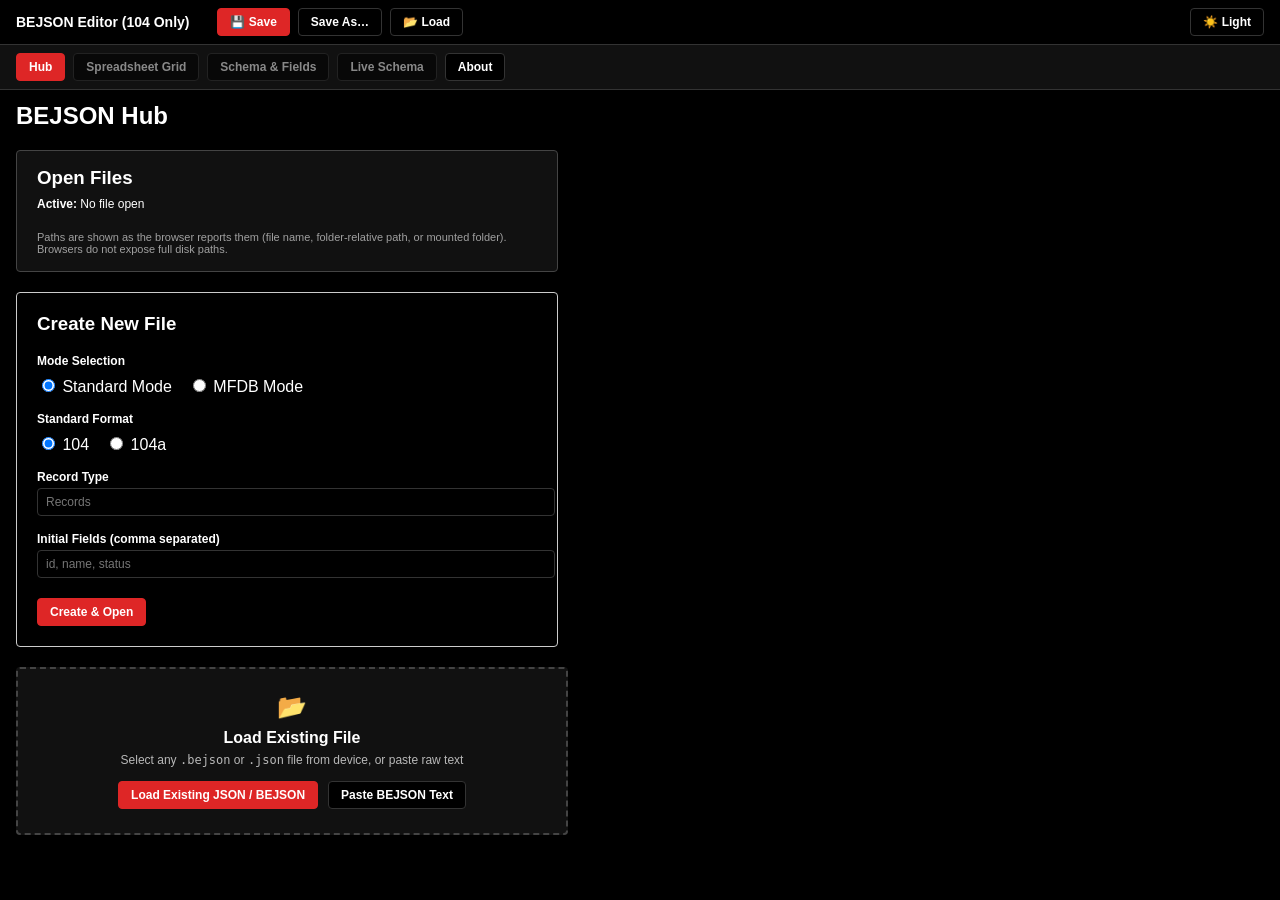
<file: BEJSON_Editor_JS.html>
<!--
  Name:            Modern_BEJSON_Editor_104_ONLY.html
  Description:     Single-file, dependency-free browser editor for BEJSON
                    (104/104a only — no 105-series, no 104db) and MFDB
                    documents. Table-style grid editing, schema/field
                    management, raw-JSON view, and manifest+entity MFDB
                    scaffolding via the Hub tab. This is the 104-only
                    variant of Modern_BEJSON_Editor.html; the parallel
                    104+105 variant is maintained separately.
  Version:         see VERSION constant in <script> (single source of truth)
  Date Created:    2026 (original), remediated 2026-09-18, 104-only variant forked 2026-09-19
  Author:          Elton Boehnen
  Contact:         eltonboehnen@gmail.com | boehnenelton2024.pages.dev | github.com/boehnenelton
  Format_Creator:  Elton Boehnen
  RELATIONAL_ID:   3f6c1d52-7a0e-4b8d-9a47-5c2e8b91d0a4

  Changelog (Validator Parity, Strict Cell/Schema Guards & Save/Export Gates, 2026-11-09, V129 / PKG169):
    - Validator parity with lib_bejson_Core_bejson_validator.js (104/104a) and lib_bejson_Core_mfdb_validator.js:
      removed non-spec PascalCase enforcement on 104a custom headers (allowing Chunked_Lib_JS_104a_bejson.txt),
      removed encrypted-cell type-check bypass on non-string fields, guarded null/non-object Field entries,
      accepted any value on built-in 104 Parent_Hierarchy in BEJSON validation (MFDB path rules checked in MFDB
      validation), and added file-local manifest validation (Network_Role, required entity_name/file_path,
      non-null/non-empty values, uniqueness, and root-escape checks).
    - Unified field creation/editing across Add Field modal, Edit Field modal, and Schema tab via
      checkNewFieldNames(), defaultCellForType(), coerceCellForType(), and applyFieldChange(); prevented
      deleting the last remaining field or required manifest fields.
    - Hardened cell editing: strict numeric/boolean/JSON parsing via parseTypedText(), live-valid-only updates
      during typing, automatic revert on invalid commit, null defaults for array/object fields on Add Record,
      and deep cloning of array/object cells on Duplicate Record.
    - Blocked Custom Headers modal on 104 documents and reserved "_" key prefixes; restricted cell encryption
      to string fields; preserved Values: [] when exporting/copying schema without records.
    - Enforced strict BEJSON and MFDB validation gates across Save, Save As, Download JSON (raw schema),
      Save All, and Export ZIP.

  Changelog (Zero Solid Red — Complete Subtle Selection Palette, 2026-10-20, V128 / PKG168):
    - Replaced all solid red backgrounds (#DE2626) on selected column headers, row indices, and active cells with soft, elegant semi-transparent tints (rgba(222, 38, 38, 0.05) to 0.14).
    - Refined selected column headers to use a subtle background tint and a crisp 2px bottom accent line, replacing harsh solid red blocks.
    - Simplified column check indicators to a clean, inline red text checkmark without garish white/red button badges.
    - Replaced solid red row-index highlights on selected records with a subtle tint and left border accent.

  Changelog (Multi-Column Checkbox Selection & Clean Cell Focus, 2026-10-20, V127 / PKG167):
    - Multi-Column Checkbox Selection: Field headers now act like checkboxes, supporting multi-column selection across any number of columns with individual toggle selection, bulk clearing, and bulk deletion.
    - Clean Zero-Outline Cell Focus: Completely eliminated red outline, border, and glow around input box inside cells; active highlight is applied cleanly to the cell TD.

  Changelog (Subtle Cell Focus Highlight, 2026-10-20, V126 / PKG166):
    - Refined cell focus and selection styling to a clean, subtle highlight: removed loud glow box-shadow and thick 2px outline.
    - Applied delicate 1px soft-red outline and gentle background tint (rgba(222, 38, 38, 0.05) in light, 0.12 in dark) for focused and active cells.

  Changelog (Off-Cell Selection & Dismissal, 2026-10-20, V125 / PKG165):
    - Added global click/tap listener to immediately deselect and unselect active cells when selecting anywhere off the cell.
    - Added automatic input blurring on cell unselection to clear focus state, red outline, and box-shadow.
    - Added table-cell TD click delegation to ensure clicking/tapping cell padding focuses and selects the cell.
    - Added Escape key shortcut to cleanly deselect the active cell when no modals are open.
    - Added tab-switch auto-deselection when navigating away from the Grid tab.

  Changelog (Cell Selection & Light-Red Row/Col Crosshair Highlighting, 2026-10-20, V124 / PKG164):
    - Added real-time light-red row and column crosshair highlighting on cell focus and selection.
    - Added high-contrast #DE2626 outline, glow, and background styling for active/selected cell.
    - Added subtle row hover tinting for enhanced tabular navigation.

  Changelog (Red Check/Selection Highlighting, 2026-10-20, V123 / PKG163):
    - Added high-visibility #DE2626 solid red header styling and [✓] badge to denote checked/selected fields.
    - Added red row highlighting (.row-selected) when record checkboxes are checked.
    - Added active red highlight to checked fields in the Bulk Remove modal dialog.

  Changelog (Validation Highlighting, Column Selection & Bulk Operations, 2026-10-20, V122 / PKG162):
    - Added inline cell/row/header error highlighting for schema and type validation failures with tooltips.
    - Added column selection via field header click, header long-press, or cell long-press.
    - Added cell and record long-press actions to select row, select column, clear cell, clear row, or clear column.
    - Added bulk column clearing, bulk row clearing, and bulk field/column deletion modal dialog.

  Changelog (Validation Report Dialog & Error Codes, 2026-10-20, V121 / PKG161):
    - Added comprehensive error-code taxonomy (E01-E16) to validateBEJSON().
    - Added interactive "ℹ View Errors" button on the validation notification banner.
    - Added dedicated Validation Report modal dialog (#modalValidationReport) displaying
      error codes (E02, E04, E06, etc.), rule names, targets, and copy-to-clipboard button.
    - Made validation alert banner directly clickable to open the report modal.

  Changelog (Instructions.md UI update, 2026-10-07, V120 / PKG160):
    - Header toolbar: Save / Save As / Load now sit directly after the title (where the theme
      toggle was) and are always visible, so Load works from the Hub. The light/dark toggle moved
      to the far right end of the toolbar row.
    - "Paste .bejson" removed from the toolbar; the Hub "Paste BEJSON Text" button is unchanged.
    - Cell context menu gained "Delete Record" and "Delete Field (Column)". Both (and the existing
      record/field-header menu deletes) confirm with an explicit not-recoverable warning; the
      field warning states the whole column is removed from every record.
    - Hub gained an "Open Files" panel: active file + every open file with its browser-visible
      path (mounted folder/relative path, folder-relative path, linked file, or file name),
      unsaved-changes flag, and an Open button to switch to it.
    - Added dev/stamp_csp.py (was referenced but missing) and re-stamped the script hash.

  Changelog (strict CSP, 2026-10-04):
    - All 28 inline on* handlers (static buttons + the generated Schema "Delete" button) were
      replaced by data-click / data-change attributes and one delegated dispatcher with an
      allow-list. The CSP therefore no longer needs 'unsafe-inline' for scripts: it allows ONE
      script by SHA-256 hash and sets script-src-attr 'none'. Injected <script> tags, inline
      event handlers and eval are all refused by the browser.
    - style-src keeps 'unsafe-inline' (106 inline style attributes); styles cannot run code or
      reach the network (connect-src/img-src/font-src stay locked).
    - MAINTENANCE: editing the JavaScript changes its hash. Run  dev/stamp_csp.py <this file>
      after any script edit. If you forget, a "script did not start" notice appears after 1.5 s.

  Changelog (record wording, 2026-10-04):
    - Every user-facing "row" is now "record": context menus (Encrypt/Decrypt/Duplicate/Delete/
      Advanced Edit Record), confirms, the selected-count banner, the grid and raw-view truncation
      notices, the select-all aria label, validation messages, the MFDB validation report and the
      Delete Entity dialog ("manifest record"). Validation messages now number records from 1.
    - Internal names (ids, classes, function names) are unchanged.

  Changelog (bug report: custom headers / toolbar, 2026-10-04):
    - FIXED silent bug: custom 104a headers added via Custom Headers were appended to the END of
      the document object, so they sat below the Values array (off-screen in Live Schema and at the
      bottom of the saved file). Documents now always serialize as
      Format, Format_Version, Format_Creator, <custom headers>, Records_Type, Fields, Values.
      Applied when headers are saved AND when a file is loaded, so files already saved with trailing
      headers are corrected the next time they are opened.
    - Editing an existing custom header keeps its JSON type (a number stays a number, object/array
      values are shown and edited as JSON instead of "[object Object]").
    - Grid toolbar order is now Save File, + Add Field, + Add Record; "Add Row" renamed "Add Record".

  Changelog (audit / refine / harden, 2026-10-04):
    SECURITY
    - FIXED stored XSS: a custom header key in a loaded 104a file was placed inside an inline
      onclick, so a key like  x');alert(1);//  ran script when its remove button was clicked.
      Header rows are now built with DOM APIs. Confirmed exploitable before, blocked after.
    - Added a Content-Security-Policy: no network (connect-src none), no external loads,
      no frames/objects/forms/base. The editor works offline and nothing can phone home.
    - ZIP loader: bounds-checked offsets, entry-count and size caps, streaming inflate with a
      hard output cap (ZIP-bomb guard), and entries with ../ or absolute paths are blocked.
      A manifest whose file_path escapes the database root fails validation and blocks export.
    - getFieldMap is prototype-less; fields named hasOwnProperty/toString no longer break lookups.
    - Header keys __proto__/constructor/prototype are never copied into the header editor.
    ROBUSTNESS
    - Files with non-array Values rows, or a top-level JSON array, are refused up front instead
      of half-loading and throwing. Per-file (64 MB) import cap.
    - Grid draws at most 2000 rows (60k-row file took 4.4 s to load); raw view shows 500 rows.
      Raw-view Copy now always copies the FULL document, never the truncated view.
    - Save now warns before writing a document that fails validation.
    - Unsaved-change tracking: beforeunload prompt, and Close File/Table/All only ask when
      something would actually be lost. Saved state is tracked per table.
    - Uncaught errors and rejected promises now show in the status banner (no silent failures).
    - localStorage access wrapped (private mode / sandboxed frames no longer halt startup).
    - Field rename validation in the Schema tab; Escape closes the top dialog.
    CRYPTO
    - Encrypt requires a password of at least 8 characters. Encrypted cells with a malformed
      salt/IV are rejected with a clear error before any decrypt attempt.

  Package 155 (2026-10-03): no code change; zip now includes images/ with the 29
    Playwright verification screenshots (01.png - 29.png, in test order).

  Changelog (context menu fix, 2026-10-03):
    - Found by Playwright screenshots: the right-click / long-press menu could run off the
      right or bottom edge of a phone screen and clip its labels. It is now clamped to the viewport.

  Changelog (mode audit, 2026-10-03):
    - MFDB mode: added Load ZIP (store + deflate, re-roots wrapped folders), Validate MFDB
      (spec Levels 1-3 report), Save All (writes mounted tables, syncs record_count; with no
      mount it exports a ZIP), Load Files / Mount Folder in the header, Close Table / Close All.
    - ZIP export now writes the manifest at the root and each entity at its declared file_path,
      whatever way it was loaded (loose files, wrapped folder, ZIP, mount, Hub create). Export
      is blocked if two tables would collide on one path. record_count sync only touches the
      record_count column (it no longer falls back to column 3).
    - Standard mode: "Export BEJSON" duplicated Save File and is now "Save As..." (file picker
      where supported, otherwise a name prompt). Added Close File.
    - ZIP files can also be dropped anywhere on the window to load them as an MFDB.

  Changelog (cell/row encryption, 2026-10-03):
    - Right-click / long-press a cell: Encrypt Cell / Decrypt Cell, plus Encrypt Row /
      Decrypt Row (also on the row-number menu). Password is asked in a masked dialog
      (confirmed on encrypt) and never stored.
    - Format matches CryptoUtils in lib_bejson_Core_bejson_core: AES-256-GCM, PBKDF2-SHA256
      100k, stored as "ENC:AES-GCM:<salt>:<iv>:<ct>" strings. Object-form cells written by
      the JS library ({_enc:"AES-GCM",...}) are recognised and can be decrypted.
    - Encrypted cells render locked, are skipped by search, and bypass the editor's
      per-type check. If a row has an is_encrypted boolean field it is kept in sync.
    - Encrypt/decrypt is all-or-nothing per operation; a wrong password changes nothing.

  Changelog (mode-scoped Hub, 2026-10-03):
    - Hub and header toolbar are now driven by one applyMode() switch.
      Standard mode: Create File, Load Existing JSON/BEJSON, Paste, Save,
      Export BEJSON. MFDB mode: Create Database, Load Multiple Files, Load
      MFDB Folder, Mount, Export ZIP, Save.
    - Removed the duplicate Load/Paste buttons from the Create card; the
      Standard load card and MFDB card are each shown only in their own mode.
    - Loading a manifest/entity (files, folder, mount) switches to MFDB mode;
      loading a standalone file switches to Standard mode.
    - Standard mode now says "Record Type" (BEJSON 104/104a); "Entity" is
      used only in MFDB mode. Default new-file Records_Type is "NewRecord".

  Changelog (MFDB entity management, 2026-10-02):
    - Added "+ Add Entity" and "Delete Entity" buttons (grid toolbar and Schema
      tab, next to Add Field), shown whenever an MFDB manifest is loaded.
      Add Entity creates a BEJSON 104 entity file (Parent_Hierarchy resolved
      relative to data/), appends the manifest row (primary_key = first field,
      record_count 0), and writes both to disk when the folder is mounted.
      Delete Entity removes the manifest row and unloads the entity table
      (files on disk are never deleted).
    - Fixed Hub-created MFDB tables: manifest/entity now carry the real
      filenames and relative paths (104a.mfdb.bejson, data/<name>.bejson), so
      Save and Export ZIP no longer emit "Manifest: <db>" style filenames.
    - Mounted manifests now remember their folder handle (mountRoot).

  Changelog (104-only fork, 2026-09-19):
    - Forked from the remediated Modern_BEJSON_Editor.html (104-family
      remediation pass, 2026-09-18) with all 105/105a/105db support
      completely removed: format picker option, validator acceptance,
      field_uuid/record_uuid generation, UUID-column offset math and
      display logic, and all "105" references in UI text.
    - 104db support was NOT added in this fork either -- this build
      supports exactly 104 and 104a, nothing else, per explicit
      instruction.
    - All 104-family fixes from the 2026-09-18 remediation pass are
      still present (MFDB_Version 1.31, correct Parent_Hierarchy,
      lowercase file_path, array/object cell JSON parsing, Live Schema
      desync fix, repaired syntax-highlighter regex, string-typed first
      field default, __proto__ guard on custom headers, unified naming/
      credit line/version display/light-theme active-tab color).

  Changelog (104-family remediation pass, 2026-09-18, carried forward):
    - Fixed MFDB manifest generation: MFDB_Version corrected to "1.31",
      Parent_Hierarchy corrected to the fixed "104a.mfdb.bejson" filename,
      file_path casing corrected to lowercase, added Author/Created_At/
      DB_Description optional headers.
    - Fixed array/object-typed cell edits: values are now JSON-parsed and
      type-checked against the field's declared type instead of being
      stored as raw strings (also fixed the matching display bug where
      re-opening such a cell showed "[object Object]" instead of its JSON).
    - Fixed Live Schema tab going stale when switching tables via the
      header dropdown.
    - Repaired the corrupted syntax-highlighter regex (restored \s, \d,
      \., \b escapes that had lost their backslashes / become literal
      backspace bytes).
    - Changed the Hub's quick-create default type for the first field from
      integer to string, matching spec convention.
    - Extended the __proto__/constructor/prototype forbidden-name guard to
      custom header keys (previously field names only).
    - Unified the tool's name to "BEJSON Editor" across <title>, header,
      and About tab; added full author credit line; fixed light-theme
      active-tab color to the mandated #DE2626 red; added VERSION/
      PACKAGE_VERSION as single-source constants.

  Changelog (MFDB roadmap build, 2026-09-20, ported from the 104+105 build):
    - Phase 1 (Detection): added classifyBejsonDoc() -- loaded tables are
      now tagged [Manifest] / [Entity] / [Standalone] automatically.
    - Phase 2 (Broadened Loading): added "Load Multiple Files" and
      "Load MFDB Folder" (webkitdirectory, preserves real relative
      paths), plus resolveMfdbLinks() which matches loaded entities to
      a loaded manifest's declared rows and reports "(x/y resolved)".
    - Phase 3 (True Mount): added "Mount MFDB Folder (Chrome/Edge)" via
      the File System Access API (feature-detected). saveActiveBejsonFile()
      now writes directly back to a mounted file's handle via
      createWritable() when one exists, instead of always downloading.
    - Phase 4 (Export): added "Export Loaded Tables as ZIP" (hand-rolled
      store-only ZIP writer, own CRC32, no dependency). Pre-export
      validation blocks on any invalid loaded table; record_count is
      resynced against actual row counts before writing.
    - This port is code-identical to the 104+105 build's MFDB-roadmap
      additions -- none of it touches 105-series logic, since MFDB
      manifest/entity handling is 104/104a-only regardless of build.
    All four phases live-verified via Playwright on this file specifically
    (isolated-page mount+save-back test, folder-load resolution test,
    export validation-gate test, and a full regression pass confirming
    every prior 104-family fix in this build is still intact).
-->
<!DOCTYPE html>
<html lang="en">
<head>
  <meta charset="UTF-8">
  <meta name="viewport" content="width=device-width, initial-scale=1.0">
  <meta http-equiv="Content-Security-Policy" content="default-src 'none'; script-src 'sha256-Yb5zqqSfCi48gsaYL9azpSCXa/GRQwUJMvIayWLO60Y='; script-src-attr 'none'; style-src 'unsafe-inline'; img-src data: blob:; font-src data:; connect-src 'none'; frame-src 'none'; object-src 'none'; media-src 'none'; worker-src 'none'; base-uri 'none'; form-action 'none'">
  <title>BEJSON Editor (104 Only)</title>
  <style>
    :root {
      --border-color: #ddd;
      --bg-color: #f9f9f9;
      --text-color: #000000;
      --font-ui: "Inter", sans-serif;
      --font-mono: "Source Code Pro", monospace;
    }
    html, body {
      height: 100%;
      margin: 0;
      padding: 0;
      overflow: hidden;
    }
    body {
      display: flex;
      flex-direction: column;
      font-family: var(--font-ui);
      background-color: #ffffff;
      color: #000000;
      min-height: 0;
    }
    body.dark-theme {
      --border-color: #444;
      --bg-color: #111;
      --text-color: #ffffff;
      background-color: #000000;
      color: #ffffff;
    }

    /* Scrollbar */
    .thin-scrollbar {
      -ms-overflow-style: auto;
      scrollbar-width: thin;
    }
    .thin-scrollbar::-webkit-scrollbar {
      height: 4px;
      display: block;
    }
    .thin-scrollbar::-webkit-scrollbar-track {
      background: transparent;
    }
    .thin-scrollbar::-webkit-scrollbar-thumb {
      background-color: rgba(100, 100, 100, 0.3);
      border-radius: 4px;
    }

    *:focus-visible { outline: 2px solid #DE2626; outline-offset: 2px; }
    /* Header & Nav */
    .header {
      display: flex;
      gap: 12px;
      align-items: center;
      padding: 8px 16px;
      background-color: #000000;
      color: #ffffff;
      border-bottom: 1px solid #333333;
      overflow-x: auto;
      flex-wrap: nowrap;
      flex-shrink: 0;
    }
    .nav-tabs {
      display: flex;
      gap: 8px;
      padding: 8px 16px;
      background-color: #f5f5f5;
      border-bottom: 1px solid #cccccc;
      overflow-x: auto;
      flex-wrap: nowrap;
      flex-shrink: 0;
    }
    body.dark-theme .nav-tabs {
      background-color: #111111;
      border-bottom: 1px solid #333333;
    }
    .nav-tab {
      padding: 6px 12px;
      font-size: 12px;
      font-weight: bold;
      border: 1px solid #cccccc;
      border-radius: 4px;
      background: #ffffff;
      color: #000000;
      cursor: pointer;
      white-space: nowrap;
      flex-shrink: 0;
    }
    body.dark-theme .nav-tab {
      background: #000000;
      border-color: #333333;
      color: #ffffff;
    }
    .nav-tab:hover {
      background: #e5e5e5;
    }
    body.dark-theme .nav-tab:hover {
      background: #222222;
    }
    .nav-tab.active {
      background: #DE2626;
      color: #ffffff;
      border-color: #DE2626;
    }
    body.dark-theme .nav-tab.active {
      background: #DE2626;
      color: #ffffff;
      border-color: #DE2626;
    }

    /* Buttons */
    .btn {
      padding: 6px 12px;
      font-size: 12px;
      font-weight: bold;
      border-radius: 4px;
      cursor: pointer;
      white-space: nowrap;
      flex-shrink: 0;
      border: 1px solid #cccccc;
      background: #ffffff;
      color: #000000;
    }
    body.dark-theme .btn {
      background: #000000;
      color: #ffffff;
      border-color: #333333;
    }
    .btn:hover { background: #e5e5e5; }
    body.dark-theme .btn:hover { background: #222222; }
    
    .btn-red {
      background-color: #DE2626 !important;
      color: #ffffff !important;
      border-color: #DE2626 !important;
    }
    .btn-red:hover {
      background-color: #b91c1c !important;
    }

    /* Form Elements */
    .text-input, select {
      padding: 6px 8px;
      font-size: 12px;
      border: 1px solid #cccccc;
      border-radius: 4px;
      background: #ffffff;
      color: #000000;
      font-family: var(--font-ui);
    }
    body.dark-theme .text-input, body.dark-theme select {
      background: #000000;
      color: #ffffff;
      border-color: #333333;
    }

    /* Tables */
    table {
      width: max-content;
      min-width: 100%;
      border-collapse: collapse;
      font-size: 12px;
      white-space: nowrap;
    }
    th, td {
      border: 1px solid #cccccc;
      padding: 8px;
      text-align: left;
    }
    body.dark-theme th, body.dark-theme td {
      border-color: #333333;
    }
    th {
      background: #f5f5f5;
      font-weight: bold;
      position: sticky;
      top: 0;
      z-index: 10;
    }
    body.dark-theme th {
      background: #111111;
    }
    .table-cell-input {
      width: 100%;
      min-width: 120px;
      max-width: 400px;
      box-sizing: border-box;
      border: none;
      background: transparent;
      font-family: var(--font-mono);
      font-size: 12px;
      color: inherit;
      outline: none;
    }

    /* Layout */
    .main-content {
      padding: 12px 16px;
      flex: 1;
      overflow: hidden;
      display: flex;
      flex-direction: column;
      min-height: 0;
    }
    .tab-content {
      flex: 1;
      overflow: hidden;
      display: flex;
      flex-direction: column;
      min-height: 0;
    }
    .tab-content:not(.hidden) {
      display: flex !important;
    }
    .scrollable-container {
      flex: 1;
      overflow: auto;
      min-height: 0;
    }
    .hidden {
      display: none !important;
    }
    /* Shown only if the main script did not run (e.g. the CSP script hash is stale after a hand edit). */
    #cspStaleNotice {
      visibility: hidden; position: fixed; inset: 0; z-index: 99999; background: #000; color: #fff;
      padding: 24px; font-family: sans-serif; font-size: 15px; line-height: 1.5;
      animation: cspShow 0s linear 1.5s forwards;
    }
    @keyframes cspShow { to { visibility: visible; } }
    
    .status-banner {
      padding: 8px 12px;
      border-radius: 4px;
      margin-bottom: 8px;
      font-weight: bold;
      font-size: 12px;
      flex-shrink: 0;
    }
    .status-banner.valid {
      background-color: #f0fdf4;
      color: #166534;
      border: 1px solid #bbf7d0;
    }
    .status-banner.invalid {
      background-color: #fef2f2;
      color: #991b1b;
      border: 1px solid #fecaca;
    }
    body.dark-theme .status-banner.valid {
      background-color: #052e16;
      color: #4ade80;
      border-color: #14532d;
    }
    body.dark-theme .status-banner.invalid {
      background-color: #450a0a;
      color: #f87171;
      border-color: #7f1d1d;
    }

    /* Modals */
    .modal-overlay {
      position: fixed; top: 0; left: 0; width: 100%; height: 100%;
      background: rgba(0,0,0,0.6); z-index: 1000;
      display: flex; align-items: center; justify-content: center;
    }
    .modal-content {
      background: #ffffff; padding: 20px; border-radius: 4px; 
      width: 90%; max-width: 400px; color: #000000;
      border: 1px solid #cccccc;
    }
    body.dark-theme .modal-content { 
      background: #000000; color: #ffffff; border-color: #333333; 
    }
    .cell-encrypted { color: #DE2626; font-style: italic; cursor: default; }
    .context-menu {
      position: fixed; background: #ffffff; border: 1px solid #cccccc;
      box-shadow: 0 4px 12px rgba(0,0,0,0.3); z-index: 2000;
      padding: 4px 0; border-radius: 4px; min-width: 160px;
    }
    body.dark-theme .context-menu { 
      background: #111111; border-color: #333333; 
    }
    .context-menu-item { 
      padding: 8px 16px; cursor: pointer; font-size: 12px; font-weight: bold;
    }
    .context-menu-item:hover { background: #e5e5e5; }
    body.dark-theme .context-menu-item:hover { background: #222222; color: #DE2626; }

    .table-cell-input::placeholder { color: #aaa; }
    body.dark-theme .table-cell-input { background: #111; color: #fff; border-color: #333; }
    body.dark-theme .table-cell-input::placeholder { color: #666; }
    #rawSchemaPre { background: #fff; color: #000; border: 1px solid #ccc; margin-bottom: 16px; overflow: auto; }
    body.dark-theme #rawSchemaPre { background: #000; color: #fff; border-color: #333; }
    .json-key { color: #000000; font-weight: 700; }
    body.dark-theme .json-key { color: #ffffff; font-weight: 700; }
    .json-string { color: #b91c1c; }
    body.dark-theme .json-string { color: #fca5a5; }
    .json-boolean { color: #0284c7; font-weight: bold; }
    body.dark-theme .json-boolean { color: #38bdf8; font-weight: bold; }
    .json-number { color: #16a34a; font-weight: bold; }
    body.dark-theme .json-number { color: #4ade80; font-weight: bold; }
    .json-null { color: #737373; font-style: italic; }
    body.dark-theme .json-null { color: #a3a3a3; font-style: italic; }

    /* Validation & Selection Highlighting */
    .cell-invalid {
      border: 1px solid #DE2626 !important;
      background: rgba(222, 38, 38, 0.12) !important;
      color: #DE2626 !important;
      font-weight: bold;
    }
    body.dark-theme .cell-invalid {
      border: 1px solid #DE2626 !important;
      background: rgba(222, 38, 38, 0.25) !important;
      color: #fca5a5 !important;
    }
    .row-invalid {
      background: rgba(222, 38, 38, 0.05);
    }
    .row-invalid td.row-index {
      border-left: 3px solid #DE2626 !important;
      color: #DE2626;
      font-weight: bold;
    }
    .header-invalid {
      border-bottom: 3px solid #DE2626 !important;
      color: #DE2626 !important;
    }
    /* Active Cell Focus & Selection Highlight (Subtle Highlight on Cell TD, Clean Input) */
    .table-cell-input:focus,
    .table-cell-input:focus-visible,
    .table-cell-input.cell-active {
      outline: none !important;
      border: none !important;
      box-shadow: none !important;
      background: transparent !important;
    }
    body.dark-theme .table-cell-input:focus,
    body.dark-theme .table-cell-input:focus-visible,
    body.dark-theme .table-cell-input.cell-active {
      outline: none !important;
      border: none !important;
      box-shadow: none !important;
      background: transparent !important;
    }

    /* Subtle cell highlight on containing TD */
    td.cell-active-highlight {
      background: rgba(222, 38, 38, 0.08) !important;
    }
    body.dark-theme td.cell-active-highlight {
      background: rgba(222, 38, 38, 0.14) !important;
    }

    /* Real-Time Light-Red Row & Column Crosshair Highlight */
    tr.row-active-highlight {
      background: rgba(222, 38, 38, 0.05) !important;
    }
    body.dark-theme tr.row-active-highlight {
      background: rgba(222, 38, 38, 0.09) !important;
    }
    td.col-active-highlight {
      background: rgba(222, 38, 38, 0.05) !important;
    }
    body.dark-theme td.col-active-highlight {
      background: rgba(222, 38, 38, 0.09) !important;
    }
    th.col-active-highlight {
      border-bottom: 2px solid rgba(222, 38, 38, 0.6) !important;
      color: inherit !important;
    }

    /* Selected Column Highlighting (Subtle Header & Cell Tint) */
    .col-selected {
      background: rgba(222, 38, 38, 0.06) !important;
    }
    th.col-selected {
      background: rgba(222, 38, 38, 0.12) !important;
      color: inherit !important;
      border-bottom: 2px solid #DE2626 !important;
      box-shadow: none !important;
    }
    th.col-selected span {
      color: inherit !important;
      opacity: 0.85;
    }
    body.dark-theme .col-selected {
      background: rgba(222, 38, 38, 0.12) !important;
    }
    body.dark-theme th.col-selected {
      background: rgba(222, 38, 38, 0.22) !important;
      color: inherit !important;
      border-bottom: 2px solid #DE2626 !important;
      box-shadow: none !important;
    }
    body.dark-theme th.col-selected span {
      color: inherit !important;
      opacity: 0.85;
    }

    /* Selected Row Highlighting */
    tr.row-selected {
      background: rgba(222, 38, 38, 0.06) !important;
    }
    tr.row-selected td.row-index {
      background: rgba(222, 38, 38, 0.14) !important;
      color: #DE2626 !important;
      border-left: 3px solid #DE2626 !important;
      font-weight: bold;
    }
    body.dark-theme tr.row-selected {
      background: rgba(222, 38, 38, 0.12) !important;
    }
    body.dark-theme tr.row-selected td.row-index {
      background: rgba(222, 38, 38, 0.22) !important;
      color: #DE2626 !important;
      border-left: 3px solid #DE2626 !important;
      font-weight: bold;
    }

    /* Row Hover */
    tbody tr:hover:not(.row-selected):not(.row-active-highlight) {
      background: rgba(222, 38, 38, 0.03);
    }
    body.dark-theme tbody tr:hover:not(.row-selected):not(.row-active-highlight) {
      background: rgba(222, 38, 38, 0.06);
    }

    /* Bulk Field Modal Checked Highlighting */
    .bulk-field-label:has(input:checked) {
      background: rgba(222, 38, 38, 0.15) !important;
      border-left: 4px solid #DE2626 !important;
      color: #DE2626 !important;
      font-weight: bold;
    }
  </style>
</head>
<body class="dark-theme">
  <div id="cspStaleNotice"><strong style="color:#DE2626;">The editor script did not start.</strong><br><br>
    This build only runs the script whose SHA-256 hash is listed in its Content-Security-Policy. If you edited the
    JavaScript by hand, re-stamp the hash:<br><code>python3 stamp_csp.py Modern_BEJSON_Editor_104_ONLY.html</code></div>

  <!-- Header -->
  <header class="header hide-scrollbar">
    <div style="font-weight: 900; font-size: 14px; flex-shrink: 0; margin-right: 16px;">BEJSON Editor (104 Only)</div>
    <div id="headerFileActions" style="display: flex; gap: 8px; flex-wrap: nowrap; align-items: center; flex-shrink: 0; margin-right: 16px;">
      <button class="btn btn-red" id="btnSaveFile" title="Save active file immediately (Ctrl+S)">💾 Save</button>
      <button class="btn js-mode-standard" id="btnSaveAs" title="Save the active file under a new name">Save As…</button>
      <button class="btn js-mode-standard" id="btnImportHeader" title="Load an existing .bejson / .json file">📂 Load</button>
    </div>
    <div id="tableTools" class="hidden" style="display: flex; gap: 8px; flex-wrap: nowrap; align-items: center;">
      <select id="tableSelector" style="min-width: 150px; flex-shrink: 0;"></select>
      <input type="text" id="searchInput" class="text-input" placeholder="Search grid..." style="width: 150px; flex-shrink: 0;">
      <button class="btn js-mode-mfdb hidden" id="btnLoadMultiFilesHeader">Load Files</button>
      <button class="btn js-mode-mfdb hidden" id="btnLoadMfdbFolderHeader">Load Folder</button>
      <button class="btn js-mode-mfdb hidden" id="btnLoadMfdbZipHeader">Load ZIP</button>
      <button class="btn js-mode-mfdb js-needs-fsa hidden" id="btnMountMfdbFolderHeader" title="Link a folder on disk so saves write straight back (Chrome/Edge)">Mount Folder</button>
      <button class="btn js-mode-mfdb hidden" id="btnValidateMfdb" title="Check manifest and entity files against the MFDB rules">Validate MFDB</button>
      <button class="btn js-mode-mfdb hidden" id="btnSaveAllMfdb" title="Write every mounted table back to disk (no mount: exports a ZIP)">Save All</button>
      <button class="btn js-mode-mfdb hidden" id="btnExportMfdbZipHeader">Export ZIP</button>
      <button class="btn" id="btnCloseTable" title="Unload the active file from the editor (nothing is deleted on disk)">Close File</button>
      <button class="btn js-mode-mfdb hidden" id="btnCloseAllMfdb" title="Unload everything and return to the Hub">Close All</button>
    </div>
    <button class="btn" id="btnToggleTheme" style="margin-left: auto; flex-shrink: 0;"><span id="themeIcon">☀️</span> <span id="themeLabel">Light</span></button>
  </header>

  <!-- Nav Tabs -->
  <div class="nav-tabs hide-scrollbar">
    <button class="nav-tab active" data-tab="tab-hub">Hub</button>
    <button class="nav-tab" data-tab="tab-grid" id="navTabGrid" disabled style="opacity: 0.5; cursor: not-allowed;">Spreadsheet Grid</button>
    <button class="nav-tab" data-tab="tab-schema" id="navTabSchema" disabled style="opacity: 0.5; cursor: not-allowed;">Schema & Fields</button>
    <button class="nav-tab" data-tab="tab-raw-schema" id="navTabRawSchema" disabled style="opacity: 0.5; cursor: not-allowed;">Live Schema</button>
    <button class="nav-tab" data-tab="tab-about">About</button>
  </div>

  <div class="main-content">
    <!-- Hub Tab -->
    <div id="tab-hub" class="tab-content" role="tabpanel">
      <div class="scrollable-container thin-scrollbar">
      <h2 style="margin-top: 0;">BEJSON Hub</h2>

      <div id="hubOpenFilesPanel" style="border: 1px solid var(--border-color, #ccc); padding: 16px 20px; border-radius: 4px; max-width: 500px; margin-bottom: 20px; background: var(--bg-color);">
        <h3 style="margin-top: 0; margin-bottom: 8px;">Open Files</h3>
        <div style="font-size: 12px; margin-bottom: 10px;"><strong>Active:</strong> <span id="hubActiveFileLabel">No file open</span></div>
        <div id="hubOpenFilesList" style="display: flex; flex-direction: column; gap: 8px;"></div>
        <p style="font-size: 11px; opacity: 0.6; margin: 10px 0 0 0;">Paths are shown as the browser reports them (file name, folder-relative path, or mounted folder). Browsers do not expose full disk paths.</p>
      </div>
      
      <div style="border: 1px solid #ccc; padding: 20px; border-radius: 4px; max-width: 500px; margin-bottom: 20px;">
        <h3 style="margin-top: 0;" id="hubCreateHeading">Create New File</h3>
        
        <div style="margin-bottom: 16px;">
          <label style="display: block; font-size: 12px; font-weight: bold; margin-bottom: 8px;">Mode Selection</label>
          <div style="display: flex; gap: 16px;">
            <label><input type="radio" name="modeSelect" value="standard" checked data-change="toggleModes"> Standard Mode</label>
            <label><input type="radio" name="modeSelect" value="mfdb" data-change="toggleModes"> MFDB Mode</label>
          </div>
        </div>

        <div id="standardOptions" style="margin-bottom: 16px;">
          <label style="display: block; font-size: 12px; font-weight: bold; margin-bottom: 8px;">Standard Format</label>
          <div style="display: flex; gap: 16px;">
            <label><input type="radio" name="formatSelectRadio" value="104" checked> 104</label>
            <label><input type="radio" name="formatSelectRadio" value="104a"> 104a</label>
          </div>
        </div>

        <div id="mfdbOptions" class="hidden" style="margin-bottom: 16px;">
          <label style="display: block; font-size: 12px; font-weight: bold; margin-bottom: 4px;">Database Name</label>
          <input type="text" id="hubDbName" class="text-input" placeholder="MyDatabase" style="width: 100%;">
        </div>

        <div style="margin-bottom: 16px;">
          <label id="hubEntityLabel" style="display: block; font-size: 12px; font-weight: bold; margin-bottom: 4px;">Record Type</label>
          <input type="text" id="hubEntityName" class="text-input" placeholder="Records" style="width: 100%;">
        </div>

        <div style="margin-bottom: 20px;">
          <label style="display: block; font-size: 12px; font-weight: bold; margin-bottom: 4px;">Initial Fields (comma separated)</label>
          <input type="text" id="hubFieldsText" class="text-input" placeholder="id, name, status" style="width: 100%;">
        </div>

        <div style="display: flex; gap: 12px; flex-wrap: wrap;">
          <button id="btnCreateCustom" class="btn btn-red">Create & Open</button>
        </div>
      </div>

      <div id="hubDropZone" class="js-mode-standard" style="border: 2px dashed var(--border-color, #ccc); padding: 24px; border-radius: 4px; max-width: 500px; margin-bottom: 20px; text-align: center; transition: all 0.2s; background: var(--bg-color);">
        <div style="font-size: 24px; margin-bottom: 8px;">📂</div>
        <h4 style="margin-top: 0; margin-bottom: 6px;">Load Existing File</h4>
        <p style="font-size: 12px; opacity: 0.7; margin-top: 0; margin-bottom: 14px;">Select any <code>.bejson</code> or <code>.json</code> file from device, or paste raw text</p>
        <div style="display: flex; justify-content: center; gap: 10px; flex-wrap: wrap;">
          <button class="btn btn-red" id="btnDropZoneImport">Load Existing JSON / BEJSON</button>
          <button class="btn" id="btnDropZonePaste">Paste BEJSON Text</button>
        </div>
        <input type="file" id="fileInput" class="hidden">
      </div>

      <div id="hubMfdbLoadZone" class="js-mode-mfdb hidden" style="border: 1px solid var(--border-color, #ccc); padding: 20px; border-radius: 4px; max-width: 500px; margin-bottom: 20px; background: var(--bg-color);">
        <h4 style="margin-top: 0; margin-bottom: 6px;">MFDB Database</h4>
        <p style="font-size: 12px; opacity: 0.7; margin-top: 0; margin-bottom: 14px;">Load a manifest and its entity files together (multiple files, a whole folder, or a ZIP), mount a folder for direct save-back, or export everything loaded as a ZIP.</p>
        <div style="display: flex; justify-content: flex-start; gap: 10px; flex-wrap: wrap;">
          <button class="btn" id="btnLoadMultiFiles">Load Multiple Files</button>
          <button class="btn" id="btnLoadMfdbFolder">Load MFDB Folder</button>
          <button class="btn" id="btnLoadMfdbZip">Load MFDB ZIP</button>
          <button class="btn hidden" id="btnMountMfdbFolder" title="Uses the File System Access API to keep this editor linked to the folder on disk, so Save writes directly back to the original files.">Mount MFDB Folder (Chrome/Edge)</button>
          <button class="btn" id="btnExportMfdbZip">Export Loaded Tables as ZIP</button>
        </div>
        <div id="mfdbMountStatus" style="font-size: 12px; opacity: 0.75; margin-top: 10px;"></div>
      </div>
      </div>
    </div>
    <!-- Grid Tab -->
    <div id="tab-grid" class="tab-content hidden" role="tabpanel">
      <div id="statusBanner" class="status-banner valid hidden" style="display: flex; align-items: center; justify-content: space-between; gap: 12px;">
        <span id="statusMessage"></span>
        <button id="btnValidationInfo" class="btn hidden" data-click="showValidationReport" title="View detailed validation errors dialog" style="margin-left: auto; padding: 3px 10px; font-size: 11px; font-weight: bold; background: #DE2626; color: #ffffff; border: 1px solid #7f1d1d; border-radius: 3px; cursor: pointer; white-space: nowrap;">ℹ View Errors</button>
      </div>
      <div style="margin-bottom: 8px; display: flex; gap: 8px; overflow-x: auto; flex-shrink: 0; align-items: center;" class="thin-scrollbar">
        <button class="btn btn-red" id="btnSaveFileGrid" title="Save file immediately (Ctrl+S)">💾 Save File</button>
        <button class="btn" id="btnShowAddFieldDialog">+ Add Field</button>
        <button class="btn" id="btnAddRow">+ Add Record</button>
        <button class="btn js-entity-btn hidden" id="btnAddEntity" title="Create a new MFDB entity file and register it in the manifest">+ Add Entity</button>
        <button class="btn js-entity-btn hidden" id="btnDeleteEntity" title="Remove an entity from the manifest and unload its table">Delete Entity</button>
        <button class="btn" id="btnBulkDeleteFields" data-click="openBulkDeleteFieldsModal" title="Bulk select and remove multiple fields/columns">Bulk Remove Fields</button>
        <button class="btn hidden" id="btnDeleteSelected">Delete Selected</button>
        <button class="btn hidden" id="btnClearSelectedRows" data-click="clearSelectedRows" title="Clear all cells in selected records to null">🧹 Clear Selected</button>
        <span id="colSelectedControls" class="hidden" style="display: inline-flex; gap: 6px; align-items: center; background: rgba(222, 38, 38, 0.1); padding: 2px 8px; border-radius: 4px; border: 1px solid #DE2626; white-space: nowrap;">
          <span style="font-size: 11px; font-weight: bold; color: #DE2626;">Col: <span id="colSelectedName"></span></span>
          <button class="btn" data-click="clearSelectedColumn" title="Clear all cells in this column to null" style="padding: 2px 6px; font-size: 11px;">🧹 Clear Col</button>
          <button class="btn btn-red" data-click="deleteSelectedColumn" title="Delete this field column permanently" style="padding: 2px 6px; font-size: 11px;">🗑 Delete Col</button>
          <button class="btn" data-click="deselectColumn" title="Deselect column" style="padding: 2px 6px; font-size: 11px;">✕</button>
        </span>
        <button class="btn hidden" id="btnToggleUuid">Show UUID</button>
        <button class="btn hidden" id="btnEditHeaders">Custom Headers</button>
      </div>
      <div class="scrollable-container thin-scrollbar">
        <table>
          <thead>
            <tr id="tableHeaderRow"></tr>
          </thead>
          <tbody id="tableBody"></tbody>
        </table>
      </div>
    </div>

    <!-- Live Schema Tab -->
    <div id="tab-raw-schema" class="tab-content hidden" role="tabpanel">
      <div style="margin-bottom: 8px; display: flex; gap: 8px; overflow-x: auto; align-items: center; flex-shrink: 0;" class="thin-scrollbar">
        <button class="btn btn-red" id="btnSaveFileSchema" data-click="saveActiveBejsonFile" title="Save file immediately (Ctrl+S)">💾 Save File</button>
        <button class="btn" data-click="rawSchemaCopy">Copy Schema</button>
        <button class="btn" data-click="rawSchemaSelectAll">Select All</button>
        <button class="btn" data-click="saveRawSchema">Download JSON</button>
        <label style="display: flex; align-items: center; gap: 6px; font-size: 12px; cursor: pointer; margin-left: auto; white-space: nowrap; user-select: none;">
          <input type="checkbox" id="chkRawSchemaIncludeValues" checked data-change="renderRawSchema"> Include Records (Values)
        </label>
      </div>
      <pre id="rawSchemaPre" class="text-input scrollable-container thin-scrollbar" style="width: 100%; box-sizing: border-box; font-family: var(--font-mono); margin: 0; resize: none;"></pre>
    </div>

    <!-- About Tab -->
    <div id="tab-about" class="tab-content hidden">
      <div class="scrollable-container thin-scrollbar">
      <h2 style="margin-top: 0;">About</h2>
      <div style="border: 1px solid var(--border-color); padding: 20px; border-radius: 4px; max-width: 500px; background: var(--bg-color);">
        <h3 style="margin-top: 0; margin-bottom: 8px;">BEJSON Editor (104 Only)</h3>
        <p style="margin-top: 0; font-size: 14px; opacity: 0.8; margin-bottom: 16px;">A table view editor supporting <strong>BEJSON</strong> (Boehnen Elton JSON) 104/104a formats and <strong>MFDB</strong> (Multi File Database) manifest/entity scaffolding, with document editing, schema management, and raw-JSON inspection. This build intentionally excludes 105/105a/105db and 104db support.</p>
        <div style="display: grid; grid-template-columns: 1fr 1fr; gap: 12px; font-size: 13px;">
          <div>
            <strong style="display: block; opacity: 0.6; font-size: 11px; text-transform: uppercase;">Version</strong>
            <span id="aboutVersionSpan" style="font-family: var(--font-mono);"></span>
          </div>
          <div>
            <strong style="display: block; opacity: 0.6; font-size: 11px; text-transform: uppercase;">Date</strong>
            <span style="font-family: var(--font-mono);">2026-09-18</span>
          </div>
          <div>
            <strong style="display: block; opacity: 0.6; font-size: 11px; text-transform: uppercase;">Author</strong>
            <span>Elton Boehnen</span>
          </div>
          <div>
            <strong style="display: block; opacity: 0.6; font-size: 11px; text-transform: uppercase;">Format</strong>
            <span style="font-family: var(--font-mono);">BEJSON 104a</span>
          </div>
        </div>
        <div style="margin-top: 16px; padding-top: 12px; border-top: 1px solid var(--border-color); font-size: 12px; opacity: 0.75;">
          Elton Boehnen &middot; eltonboehnen@gmail.com &middot; boehnenelton2024.pages.dev &middot; github.com/boehnenelton
        </div>
      </div>
      </div>
    </div>
    <!-- Schema Tab -->
    <div id="tab-schema" class="tab-content hidden" role="tabpanel">
      <div style="margin-bottom: 12px;">
        <button class="btn btn-red" id="btnShowAddFieldDialogSchema">+ Add Field</button>
        <button class="btn js-entity-btn hidden" id="btnAddEntitySchema" style="margin-left: 8px;">+ Add Entity</button>
        <button class="btn js-entity-btn hidden" id="btnDeleteEntitySchema">Delete Entity</button>
      </div>
      <div class="scrollable-container thin-scrollbar">
        <table>
          <thead>
            <tr>
              <th>Field Index</th>
              <th>Field Name</th>
              <th>Field Type</th>
              <th>Actions</th>
            </tr>
          </thead>
          <tbody id="schemaBody"></tbody>
        </table>
      </div>
    </div>

  </div>


  
  <div id="modalEditHeaders" class="modal-overlay hidden">
    <div class="modal-content" style="max-width: 600px; width: 90%;">
      <h3 style="margin-top: 0;">Edit Custom Headers (104a)</h3>
      <div style="font-size: 11px; color: #767676; margin-bottom: 12px;">Edit the root-level metadata properties. Standard core keys are protected.</div>
      <div id="headersContainer" style="max-height: 50vh; overflow-y: auto; margin-bottom: 16px;"></div>
      <div style="margin-bottom: 16px;">
        <div style="display: flex; gap: 8px;">
          <input type="text" id="newHeaderKey" class="text-input" placeholder="New Header Key" style="flex: 1;">
          <input type="text" id="newHeaderValue" class="text-input" placeholder="Value" style="flex: 2;">
          <button class="btn btn-red" data-click="addCustomHeader">Add</button>
        </div>
      </div>
      <div style="display: flex; justify-content: flex-end; gap: 8px;">
        <button class="btn" data-click="closeModal" data-arg="modalEditHeaders">Cancel</button>
        <button class="btn btn-red" data-click="saveCustomHeaders">Save</button>
      </div>
    </div>
  </div>
  <!-- Modals -->
  <div id="modalAddField" class="modal-overlay hidden">
    <div class="modal-content">
      <h3 style="margin-top: 0;">Add New Field(s)</h3>
      <input type="text" id="newFieldName" class="text-input" placeholder="e.g. field_1, field_2" style="width: 100%; margin-bottom: 4px; box-sizing: border-box;">
      <div style="font-size: 10px; color: #777; margin-bottom: 10px;">Comma separate for multiple fields.</div>
      <select id="newFieldType" style="width: 100%; margin-bottom: 20px; box-sizing: border-box;"></select>
      <div style="display: flex; justify-content: flex-end; gap: 8px;">
        <button class="btn" data-click="closeModal" data-arg="modalAddField">Cancel</button>
        <button class="btn btn-red" data-click="confirmAddField">Add Field</button>
      </div>
    </div>
  </div>

  <div id="modalAddEntity" class="modal-overlay hidden">
    <div class="modal-content">
      <h3 style="margin-top: 0;">Add Entity</h3>
      <div id="addEntityTarget" style="font-size: 11px; opacity: 0.7; margin-bottom: 10px;"></div>
      <input type="text" id="newEntityName" class="text-input" placeholder="Entity name, e.g. Orders" style="width: 100%; margin-bottom: 10px; box-sizing: border-box;">
      <input type="text" id="newEntityFields" class="text-input" placeholder="Initial fields: id, name, status" style="width: 100%; margin-bottom: 4px; box-sizing: border-box;">
      <div style="font-size: 10px; color: #777; margin-bottom: 16px;">Creates data/&lt;name&gt;.bejson (BEJSON 104) and registers it in the manifest. The first field becomes primary_key.</div>
      <div style="display: flex; justify-content: flex-end; gap: 8px;">
        <button class="btn" data-click="closeModal" data-arg="modalAddEntity">Cancel</button>
        <button class="btn btn-red" data-click="confirmAddEntity">Add Entity</button>
      </div>
    </div>
  </div>

  <div id="modalDeleteEntity" class="modal-overlay hidden">
    <div class="modal-content">
      <h3 style="margin-top: 0;">Delete Entity</h3>
      <div id="deleteEntityTarget" style="font-size: 11px; opacity: 0.7; margin-bottom: 10px;"></div>
      <select id="deleteEntitySelect" style="width: 100%; margin-bottom: 8px; box-sizing: border-box;"></select>
      <div style="font-size: 10px; color: #777; margin-bottom: 16px;">Removes the manifest record and unloads the entity table from the editor. Files on disk are not deleted.</div>
      <div style="display: flex; justify-content: flex-end; gap: 8px;">
        <button class="btn" data-click="closeModal" data-arg="modalDeleteEntity">Cancel</button>
        <button class="btn btn-red" data-click="confirmDeleteEntity">Delete Entity</button>
      </div>
    </div>
  </div>

  <div id="modalMfdbReport" class="modal-overlay hidden">
    <div class="modal-content" style="max-width: 640px; width: 92vw;">
      <h3 style="margin-top: 0;">MFDB Validation</h3>
      <div id="mfdbReportSummary" style="font-size: 12px; margin-bottom: 8px; font-weight: bold;"></div>
      <pre id="mfdbReportBody" class="text-input thin-scrollbar" style="max-height: 50vh; overflow: auto; white-space: pre-wrap; font-family: var(--font-mono); font-size: 11px; margin: 0 0 12px 0;"></pre>
      <div style="display: flex; justify-content: flex-end;"><button class="btn btn-red" data-click="closeModal" data-arg="modalMfdbReport">Close</button></div>
    </div>
  </div>

  <div id="modalValidationReport" class="modal-overlay hidden">
    <div class="modal-content" style="max-width: 650px; width: 92vw;">
      <h3 style="margin-top: 0; display: flex; align-items: center; gap: 8px;">
        <span style="color: #DE2626;">⚠</span> Validation Report
      </h3>
      <div id="validationReportSummary" style="font-size: 12px; margin-bottom: 12px; font-weight: bold;"></div>
      <div id="validationReportList" class="thin-scrollbar" style="max-height: 55vh; overflow-y: auto; margin-bottom: 16px;"></div>
      <div style="display: flex; justify-content: flex-end; gap: 8px;">
        <button class="btn" data-click="copyValidationReport">Copy Errors</button>
        <button class="btn btn-red" data-click="closeModal" data-arg="modalValidationReport">Close</button>
      </div>
    </div>
  </div>

  <div id="modalBulkDeleteFields" class="modal-overlay hidden">
    <div class="modal-content" style="max-width: 500px; width: 90%;">
      <h3 style="margin-top: 0;">Bulk Remove Fields (Columns)</h3>
      <div style="font-size: 11px; opacity: 0.75; margin-bottom: 12px;">Select fields/columns to remove. Deleting fields will remove them from all records permanently.</div>
      <div style="display: flex; gap: 8px; margin-bottom: 8px;">
        <button class="btn" data-click="bulkSelectAllFields">Select All</button>
        <button class="btn" data-click="bulkDeselectAllFields">Deselect All</button>
      </div>
      <div id="bulkDeleteFieldsList" class="thin-scrollbar" style="max-height: 45vh; overflow-y: auto; border: 1px solid var(--border-color, #ccc); border-radius: 3px; margin-bottom: 16px;"></div>
      <div style="display: flex; justify-content: flex-end; gap: 8px;">
        <button class="btn" data-click="closeModal" data-arg="modalBulkDeleteFields">Cancel</button>
        <button class="btn btn-red" data-click="confirmBulkDeleteFields">Delete Selected Fields</button>
      </div>
    </div>
  </div>

  <div id="modalCryptoPassword" class="modal-overlay hidden">
    <div class="modal-content">
      <h3 id="cryptoPwTitle" style="margin-top: 0;">Password</h3>
      <div id="cryptoPwHint" style="font-size: 11px; opacity: 0.7; margin-bottom: 10px;"></div>
      <input type="password" id="cryptoPwInput" class="text-input" placeholder="Password" autocomplete="off" style="width: 100%; margin-bottom: 8px; box-sizing: border-box;">
      <input type="password" id="cryptoPwConfirm" class="text-input hidden" placeholder="Confirm password" autocomplete="off" style="width: 100%; margin-bottom: 8px; box-sizing: border-box;">
      <div id="cryptoPwError" style="font-size: 11px; color: #DE2626; min-height: 14px; margin-bottom: 12px;"></div>
      <div style="display: flex; justify-content: flex-end; gap: 8px;">
        <button class="btn" data-click="cancelCryptoPassword">Cancel</button>
        <button class="btn btn-red" id="btnCryptoPwOk" data-click="confirmCryptoPassword">OK</button>
      </div>
    </div>
  </div>

  <div id="modalCellEditor" class="modal-overlay hidden">
    <div class="modal-content" style="max-width: 600px; width: 95%;">
      <h3 style="margin-top: 0;">Advanced Cell Editor</h3>
      <div style="margin-bottom: 8px; display: flex; gap: 8px; overflow-x: auto;" class="thin-scrollbar">
        <button class="btn" data-click="cellEditorCopy">Copy</button>
        <button class="btn" data-click="cellEditorPaste">Paste</button>
        <button class="btn" data-click="cellEditorSelectAll">Select All</button>
      </div>
      <textarea id="cellEditorTextarea" class="text-input" style="width: 100%; height: 200px; box-sizing: border-box; font-family: var(--font-mono); margin-bottom: 16px; resize: vertical;"></textarea>
      <div style="display: flex; justify-content: flex-end; gap: 8px;">
        <button class="btn" data-click="closeModal" data-arg="modalCellEditor">Cancel</button>
        <button class="btn btn-red" data-click="confirmCellEdit">Save</button>
      </div>
    </div>
  </div>
  
  
  <div id="modalEditField" class="modal-overlay hidden">
    <div class="modal-content">
      <h3 style="margin-top: 0;">Edit Field</h3>
      <input type="text" id="editFieldName" class="text-input" placeholder="Field Name" style="width: 100%; margin-bottom: 10px; box-sizing: border-box;">
      <select id="editFieldType" style="width: 100%; margin-bottom: 20px; box-sizing: border-box;"></select>
      <div style="display: flex; justify-content: flex-end; gap: 8px;">
        <button class="btn" data-click="closeModal" data-arg="modalEditField">Cancel</button>
        <button class="btn btn-red" data-click="confirmEditField">Save Changes</button>
      </div>
    </div>
  </div>

  <div id="modalPasteBejson" class="modal-overlay hidden">
    <div class="modal-content" style="max-width: 600px; width: 95%;">
      <h3 style="margin-top: 0;">Paste .bejson / JSON Text</h3>
      <div style="font-size: 11px; opacity: 0.7; margin-bottom: 8px;">Paste the contents of your .bejson file directly below:</div>
      <textarea id="pasteBejsonTextarea" class="text-input scrollable-container thin-scrollbar" style="width: 100%; height: 220px; box-sizing: border-box; font-family: var(--font-mono); resize: vertical; margin-bottom: 12px;" placeholder='{ "Format": "BEJSON", "Format_Version": "104", ... }'></textarea>
      <div style="display: flex; justify-content: flex-end; gap: 8px;">
        <button class="btn" data-click="closeModal" data-arg="modalPasteBejson">Cancel</button>
        <button class="btn btn-red" id="btnLoadPastedBejson">Load BEJSON</button>
      </div>
    </div>
  </div>

  <div id="contextMenu" class="context-menu hidden" role="menu"></div>

  <script>
    (function () { var n = document.getElementById('cspStaleNotice'); if (n) n.remove(); })(); // script is running: drop the stale-hash notice
    // --- Version (single source of truth per file-header policy) ---
    const VERSION = "129";        // Project_Version 1.2.9 -- Lib_JS validator parity, strict UI guards, save/export gates
    const PACKAGE_VERSION = "169"; // bumped for V129 validator parity and UI hardening

    // --- Global State ---
    let loadedTables = [];
    let activeTableId = null;
    let hideUuidColumn = true;
    let currentDoc = null;
    let lastValidationResult = null;
    const selectedColumnIndices = new Set();
    let selectedColumnIdx = null; // compatibility mirror for single-column consumers
    let activeRowIdx = null;
    let activeColIdx = null;
    const fieldMapCache = new Map();

    // --- Core BEJSON Functions ---
    // --- Hardening limits (browser tab on a phone: fail early with a clear message) ---
    const MAX_FILE_BYTES = 64 * 1024 * 1024;        // single .bejson/.json import
    const MAX_ZIP_BYTES = 128 * 1024 * 1024;        // the .zip itself
    const MAX_ZIP_ENTRIES = 2000;
    const MAX_ZIP_ENTRY_BYTES = 64 * 1024 * 1024;   // one entry, after inflate
    const MAX_ZIP_TOTAL_BYTES = 256 * 1024 * 1024;  // all entries, after inflate
    const MAX_RENDER_ROWS = 2000;                   // grid rows drawn at once (search narrows the rest)
    const MAX_RAW_ROWS = 500;                       // rows shown in the raw JSON view
    const MIN_ENCRYPT_PASSWORD_LENGTH = 8;

    // Buttons declare data-click="fn" [data-arg="x"] (or data-change="fn"); no inline handlers exist, so the
    // CSP can forbid them. Only names on this list can be invoked.
    const UI_ACTIONS = new Set(['addCustomHeader', 'bulkDeselectAllFields', 'bulkSelectAllFields', 'cancelCryptoPassword', 'cellEditorCopy', 'cellEditorPaste', 'cellEditorSelectAll', 'clearSelectedColumn', 'clearSelectedRows', 'closeModal', 'confirmAddEntity', 'confirmAddField', 'confirmBulkDeleteFields', 'confirmCellEdit', 'confirmCryptoPassword', 'confirmDeleteEntity', 'confirmEditField', 'copyValidationReport', 'deleteField', 'deleteSelectedColumn', 'deselectColumn', 'openBulkDeleteFieldsModal', 'rawSchemaCopy', 'rawSchemaSelectAll', 'renderRawSchema', 'saveActiveBejsonFile', 'saveCustomHeaders', 'saveRawSchema', 'showValidationReport', 'toggleModes']);
    function runUiAction(el, attr) {
      const name = el.getAttribute(attr);
      if (!UI_ACTIONS.has(name) || typeof window[name] !== 'function') { reportFatal('Unknown UI action: ' + name); return; }
      const arg = el.getAttribute('data-arg');
      if (arg === null) window[name](); else window[name](/^\d+$/.test(arg) ? Number(arg) : arg);
    }
    document.addEventListener('click', e => {
      const el = e.target && e.target.closest ? e.target.closest('[data-click]') : null;
      if (el) runUiAction(el, 'data-click');
    });
    document.addEventListener('change', e => {
      const el = e.target && e.target.closest ? e.target.closest('[data-change]') : null;
      if (el) runUiAction(el, 'data-change');
    });

    function reportFatal(msg) {
      try {
        console.error('[BEJSON Editor]', msg);
        const banner = document.getElementById('statusBanner');
        const span = document.getElementById('statusMessage');
        if (!banner || !span) return;
        banner.className = 'status-banner invalid';
        banner.classList.remove('hidden');
        span.textContent = '⚠ Unexpected error: ' + String(msg).slice(0, 200);
      } catch (e) { /* nothing safe left to do */ }
    }
    window.addEventListener('error', e => reportFatal(e.error && e.error.message ? e.error.message : e.message));
    window.addEventListener('unhandledrejection', e => reportFatal(e.reason && e.reason.message ? e.reason.message : e.reason));

    function safeStorageGet(k) { try { return localStorage.getItem(k); } catch (e) { return null; } }
    function safeStorageSet(k, v) { try { localStorage.setItem(k, v); } catch (e) { /* private mode / blocked: ignore */ } }

    // JSON key order for every BEJSON document:
    //   Format, Format_Version, Format_Creator, <custom / file-level headers>, Records_Type, Fields, Values
    // A header assigned with doc[k] = v lands AFTER Values (the end of the object), which is where
    // the 104a custom headers were silently disappearing to. Reorders IN PLACE so references stay valid.
    function canonicalizeKeyOrder(doc) {
      if (!doc || typeof doc !== 'object' || Array.isArray(doc)) return doc;
      const lead = ['Format', 'Format_Version', 'Format_Creator'];
      const tail = ['Records_Type', 'Fields', 'Values'];
      const keys = Object.keys(doc);
      const middle = keys.filter(k => lead.indexOf(k) === -1 && tail.indexOf(k) === -1);
      const order = lead.filter(k => keys.indexOf(k) !== -1).concat(middle, tail.filter(k => keys.indexOf(k) !== -1));
      if (order.every((k, i) => k === keys[i])) return doc; // already canonical
      const held = new Map();
      keys.forEach(k => held.set(k, doc[k]));
      keys.forEach(k => { delete doc[k]; });
      order.forEach(k => Object.defineProperty(doc, k, { value: held.get(k), writable: true, enumerable: true, configurable: true }));
      return doc;
    }

    function escapeHTML(str) { return String(str).replace(/&/g, '&amp;').replace(/</g, '&lt;').replace(/>/g, '&gt;').replace(/"/g, '&quot;').replace(/'/g, '&#39;'); }
    function getFieldMap(doc) {
      if (fieldMapCache.has(doc)) return fieldMapCache.get(doc);
      const map = Object.create(null); // no inherited keys: a field called "hasOwnProperty"/"toString" cannot break lookups
      if (doc && Array.isArray(doc.Fields)) {
        doc.Fields.forEach((f, idx) => {
          if (f && typeof f.name === 'string') map[f.name] = idx;
        });
      }
      fieldMapCache.set(doc, map);
      return map;
    }

    // ------------------------------------------------------------------------------------------------
    // Validation. Rules mirror lib_bejson_Core_bejson_validator.js (104 / 104a) and the file-local part of
    // lib_bejson_Core_mfdb_validator.js (manifest rules). The editor supports 104 and 104a only (no 104db).
    // The library does NOT enforce PascalCase on 104a custom headers (recommended only), so neither does this.
    // ------------------------------------------------------------------------------------------------
    const FORBIDDEN_FIELD_NAMES = ['__proto__', 'constructor', 'prototype', 'Format', 'Format_Version', 'Format_Creator', 'Records_Type', 'Fields', 'Values', 'Parent_Hierarchy'];
    const MFDB_NETWORK_ROLES = ['Master', 'Slave', 'Standalone'];

    // File-local manifest rules (lib validate_manifest, minus the on-disk checks). Called for 104a + Records_Type ["mfdb"].
    function mfdbManifestLocalErrors(doc, addError) {
      if (doc.Network_Role !== undefined && doc.Network_Role !== null && MFDB_NETWORK_ROLES.indexOf(doc.Network_Role) === -1) {
        addError("E30", "E_MFDB_NOT_MANIFEST", "Invalid Network_Role: " + JSON.stringify(doc.Network_Role) + " (must be Master, Slave or Standalone).", "Network_Role");
      }
      if (!Array.isArray(doc.Fields) || !Array.isArray(doc.Values)) return;
      const names = doc.Fields.map(function (f) { return (f && typeof f === 'object') ? f.name : undefined; });
      const ni = names.indexOf('entity_name');
      const pi = names.indexOf('file_path');
      if (ni === -1) addError("E40", "E_MFDB_MISSING_REQUIRED_FIELD", "Manifest Fields must include entity_name.", "Fields");
      if (pi === -1) addError("E40", "E_MFDB_MISSING_REQUIRED_FIELD", "Manifest Fields must include file_path.", "Fields");
      if (ni === -1 || pi === -1) return;
      const seenNames = Object.create(null);
      const seenPaths = Object.create(null);
      doc.Values.forEach(function (row, i) {
        if (!Array.isArray(row)) return;
        const n = row[ni], p = row[pi];
        if (!n || !p) {
          addError("E41", "E_MFDB_NULL_REQUIRED", "Record " + (i + 1) + ": entity_name and file_path must not be null or empty.", "Values[" + i + "]");
          return;
        }
        if (seenNames[n]) addError("E35", "E_MFDB_DUPLICATE_ENTRY", "Record " + (i + 1) + ": duplicate entity_name '" + n + "'.", "Values[" + i + "][" + ni + "]");
        seenNames[n] = true;
        if (seenPaths[p]) addError("E35", "E_MFDB_DUPLICATE_ENTRY", "Record " + (i + 1) + ": duplicate file_path '" + p + "'.", "Values[" + i + "][" + pi + "]");
        seenPaths[p] = true;
        if (hasUnsafePath(p)) addError("E33", "E_MFDB_PATH_ESCAPES_ROOT", "Record " + (i + 1) + ": file_path '" + p + "' escapes the database root (.. or absolute path).", "Values[" + i + "][" + pi + "]");
      });
    }

    function validateBEJSON(doc) {
      const errors = [];
      const errorDetails = [];

      function addError(code, name, message, target = "") {
        errors.push(`[${code}] ${message}`);
        errorDetails.push({ code, name, message, target });
      }

      if (!doc || typeof doc !== 'object' || Array.isArray(doc)) {
        addError("E01", "E_INVALID_JSON", "No document loaded or invalid root type.");
        return { valid: false, errors, errorDetails };
      }

      const mandatory = ["Format", "Format_Version", "Format_Creator", "Records_Type", "Fields", "Values"];
      for (const key of mandatory) {
        if (!(key in doc)) addError("E02", "E_MISSING_MANDATORY_KEY", "Missing mandatory key: " + key, key);
      }

      if (doc.Format !== "BEJSON") addError("E03", "E_INVALID_FORMAT", "Format must be 'BEJSON'.", "Format");
      if (doc.Format_Creator !== "Elton Boehnen") addError("E16", "E_INVALID_FORMAT_CREATOR", "Format_Creator must be 'Elton Boehnen'.", "Format_Creator");

      const validVersions = ["104", "104a"];
      if (!validVersions.includes(doc.Format_Version)) addError("E04", "E_INVALID_VERSION", "Invalid Format_Version: " + doc.Format_Version + " (expected '104' or '104a')", "Format_Version");

      if (!Array.isArray(doc.Records_Type) || doc.Records_Type.length !== 1) {
        addError("E05", "E_INVALID_RECORDS_TYPE", "Records_Type must be an array with exactly one entry.", "Records_Type");
      } else if (typeof doc.Records_Type[0] !== 'string') {
        addError("E05", "E_INVALID_RECORDS_TYPE", "Records_Type entry must be a string.", "Records_Type");
      }

      const validTypes = ["string", "integer", "number", "boolean", "array", "object"];
      const seenFields = new Set();

      if (!Array.isArray(doc.Fields) || doc.Fields.length === 0) {
        addError("E06", "E_INVALID_FIELDS", "Fields must be a non-empty array.", "Fields");
      } else {
        doc.Fields.forEach((f, i) => {
          if (!f || typeof f !== 'object' || Array.isArray(f)) {
            addError("E06", "E_INVALID_FIELDS", "Field at index " + i + " must be an object.", "Fields[" + i + "]");
            return;
          }
          if (typeof f.name !== 'string') addError("E06", "E_INVALID_FIELDS", "Invalid field name at index " + i, "Fields[" + i + "]");
          if (typeof f.type !== 'string' || !validTypes.includes(f.type)) addError("E06", "E_INVALID_FIELDS", "Invalid field type at index " + i + ": " + f.type, "Fields[" + i + "].type");
          if (typeof f.name === 'string') {
            if (seenFields.has(f.name)) addError("E06", "E_INVALID_FIELDS", "Duplicate field name: " + f.name, "Fields[" + i + "].name");
            seenFields.add(f.name);
          }
          if (doc.Format_Version === "104a" && (f.type === "array" || f.type === "object")) {
            addError("E06", "E_INVALID_FIELDS", "104a fields must be primitive types (string, integer, number, boolean). Found: " + f.type + " in field '" + f.name + "'", f.name);
          }
        });
      }

      const fieldCount = Array.isArray(doc.Fields) ? doc.Fields.length : 0;
      if (!Array.isArray(doc.Values)) {
        addError("E07", "E_INVALID_VALUES", "Values must be an array.", "Values");
      } else {
        doc.Values.forEach((row, rIdx) => {
          if (!Array.isArray(row)) {
            addError("E07", "E_INVALID_VALUES", "Record " + (rIdx + 1) + " must be an array.", "Values[" + rIdx + "]");
            return;
          }
          if (row.length !== fieldCount) {
            addError("E09", "E_RECORD_LENGTH_MISMATCH", "Record " + (rIdx + 1) + " length mismatch (expected " + fieldCount + ", got " + row.length + ").", "Values[" + rIdx + "]");
            return;
          }
          row.forEach((val, cIdx) => {
            if (val === null) return; // null is valid for every field type in 104 / 104a
            const field = doc.Fields && doc.Fields[cIdx];
            if (!field || typeof field !== 'object' || !validTypes.includes(field.type)) return;
            const type = field.type;
            // No ciphertext bypass: "ENC:AES-GCM:..." is a string and is only valid in a string field (lib rule).
            let typeMatch = false;
            if (type === 'string') typeMatch = typeof val === 'string';
            else if (type === 'number') typeMatch = typeof val === 'number' && !Number.isNaN(val);
            else if (type === 'integer') typeMatch = typeof val === 'number' && Number.isInteger(val);
            else if (type === 'boolean') typeMatch = typeof val === 'boolean';
            else if (type === 'array') typeMatch = Array.isArray(val);
            else if (type === 'object') typeMatch = typeof val === 'object' && !Array.isArray(val) && val !== null;
            if (!typeMatch) addError("E08", "E_TYPE_MISMATCH", "Record " + (rIdx + 1) + " cell " + (cIdx + 1) + " ('" + field.name + "') type mismatch. Expected " + type + ", got " + (Array.isArray(val) ? 'array' : typeof val), `Values[${rIdx}][${cIdx}]`);
          });
        });
      }

      const isA = doc.Format_Version === "104a";
      for (const key of Object.keys(doc)) {
        if (mandatory.includes(key)) continue;
        // Parent_Hierarchy is the built-in 104 key; the library accepts any value. MFDB entity files must hold a relative path (checked by Validate MFDB).
        if (key === "Parent_Hierarchy") continue;
        if (key.startsWith("_")) {
          addError("E10", "E_RESERVED_KEY_COLLISION", "Reserved key collision: '" + key + "' uses reserved '_' prefix", key);
        } else if (!isA) {
          addError("E10", "E_RESERVED_KEY_COLLISION", "Custom top-level keys forbidden in " + doc.Format_Version + ": " + key, key);
        }
      }

      if (classifyBejsonDoc(doc) === 'Manifest') mfdbManifestLocalErrors(doc, addError);

      return { valid: errors.length === 0, errors, errorDetails };
    }

    // ------------------------------------------------------------------------------------------------
    // Field-name guard, default cell values, type coercion, and strict cell parsing.
    // All edit paths (Grid, Schema tab, Add/Edit Field modals, Hub create, Add Entity) go through these
    // so an edit cannot leave currentDoc in a state that validateBEJSON or the JS library rejects.
    // ------------------------------------------------------------------------------------------------
    function checkNewFieldNames(names, existingFields, ignoreIdx) {
      if (!Array.isArray(names) || names.length === 0) return 'Enter at least one field name.';
      const existing = new Set();
      (existingFields || []).forEach(function (f, i) {
        if (i !== ignoreIdx && f && typeof f.name === 'string') existing.add(f.name);
      });
      const batch = new Set();
      for (let i = 0; i < names.length; i++) {
        const n = String(names[i] == null ? '' : names[i]).trim();
        if (!n) return 'Field names cannot be empty.';
        if (FORBIDDEN_FIELD_NAMES.indexOf(n) !== -1) return 'Forbidden field name: "' + n + '" (reserved BEJSON or JavaScript key).';
        if (existing.has(n)) return 'Duplicate field name: "' + n + '" already exists.';
        if (batch.has(n)) return 'Duplicate field name in the list: "' + n + '".';
        batch.add(n);
      }
      return null;
    }

    // Valid default value for a newly added cell of the given BEJSON type.
    // array / object cells default to null ("" is a string and fails E_TYPE_MISMATCH on 104 array/object columns).
    function defaultCellForType(type) {
      if (type === 'integer' || type === 'number') return 0;
      if (type === 'boolean') return false;
      if (type === 'array' || type === 'object') return null;
      return '';
    }

    function cellDisplayString(val) {
      if (val === null || val === undefined) return '';
      if (typeof val === 'object') return JSON.stringify(val);
      return String(val);
    }

    // Strict text -> typed cell parser. Returns { ok: true, value } or { ok: false, error }.
    // Empty text always means null (valid for every type). Numbers must be whole strings (no "12abc" or "Infinity").
    const NUMERIC_LITERAL = /^[+-]?(\d+\.?\d*|\.\d+)([eE][+-]?\d+)?$/;
    function parseTypedText(text, type) {
      const raw = String(text == null ? '' : text);
      if (raw === '') return { ok: true, value: null };
      if (type === 'string') return { ok: true, value: raw };
      const s = raw.trim();
      if (s === '' || s.toLowerCase() === 'null') return { ok: true, value: null };
      if (type === 'integer') {
        if (!NUMERIC_LITERAL.test(s)) return { ok: false, error: ' must be a whole number (integer).' };
        const n = Number(s);
        if (!Number.isInteger(n)) return { ok: false, error: ' must be a whole number (integer), not a decimal.' };
        return { ok: true, value: n };
      }
      if (type === 'number') {
        if (!NUMERIC_LITERAL.test(s)) return { ok: false, error: ' must be a finite number.' };
        const n = Number(s);
        if (!Number.isFinite(n)) return { ok: false, error: ' must be a finite number.' };
        return { ok: true, value: n };
      }
      if (type === 'boolean') {
        const low = s.toLowerCase();
        if (low === 'true' || low === '1') return { ok: true, value: true };
        if (low === 'false' || low === '0') return { ok: true, value: false };
        return { ok: false, error: ' must be true or false (or leave empty for null).' };
      }
      if (type === 'array' || type === 'object') {
        let parsed;
        try { parsed = JSON.parse(s); }
        catch (e) { return { ok: false, error: ' is not valid JSON: ' + e.message }; }
        if (parsed === null) return { ok: true, value: null };
        const isArr = Array.isArray(parsed);
        const isObj = typeof parsed === 'object' && !isArr;
        if (type === 'array' && !isArr) return { ok: false, error: ' must be a JSON array, e.g. [1, 2].' };
        if (type === 'object' && !isObj) return { ok: false, error: ' must be a JSON object, e.g. {"k": "v"}.' };
        return { ok: true, value: parsed };
      }
      return { ok: false, error: ' has unknown type ' + type };
    }

    // Converts an existing cell value when its column's type is changed in Schema or Edit Field.
    // Unconvertible values become null (always valid) instead of NaN or a wrong-typed value.
    function coerceCellForType(val, newType) {
      if (val === null || val === undefined) return null;
      if (newType === 'string') return (typeof val === 'object') ? JSON.stringify(val) : String(val);
      if (newType === 'integer') {
        if (typeof val === 'number' && Number.isFinite(val)) return Math.trunc(val);
        if (typeof val === 'boolean') return val ? 1 : 0;
        if (typeof val === 'string') { const r = parseTypedText(val, 'integer'); return r.ok ? r.value : null; }
        return null;
      }
      if (newType === 'number') {
        if (typeof val === 'number' && Number.isFinite(val)) return val;
        if (typeof val === 'boolean') return val ? 1 : 0;
        if (typeof val === 'string') { const r = parseTypedText(val, 'number'); return r.ok ? r.value : null; }
        return null;
      }
      if (newType === 'boolean') {
        if (typeof val === 'boolean') return val;
        if (typeof val === 'number') return val !== 0;
        if (typeof val === 'string') { const r = parseTypedText(val, 'boolean'); return r.ok ? r.value : null; }
        return null;
      }
      if (newType === 'array') {
        if (Array.isArray(val)) return val;
        if (typeof val === 'string') { const r = parseTypedText(val, 'array'); return r.ok ? r.value : null; }
        return null;
      }
      if (newType === 'object') {
        if (typeof val === 'object' && !Array.isArray(val)) return val;
        if (typeof val === 'string') { const r = parseTypedText(val, 'object'); return r.ok ? r.value : null; }
        return null;
      }
      return null;
    }

    // Applies a rename and/or type change to currentDoc.Fields[idx]. Returns true if applied.
    function applyFieldChange(idx, newName, newType) {
      if (!currentDoc || !currentDoc.Fields || !currentDoc.Fields[idx]) return false;
      const f = currentDoc.Fields[idx];
      const name = String(newName == null ? f.name : newName).trim();
      const type = String(newType == null ? f.type : newType);
      const validTypes = currentDoc.Format_Version === '104a'
        ? ['string', 'integer', 'number', 'boolean']
        : ['string', 'integer', 'number', 'boolean', 'array', 'object'];
      if (validTypes.indexOf(type) === -1) {
        alert('Type "' + type + '" is not allowed in BEJSON ' + currentDoc.Format_Version + '.');
        return false;
      }
      if (classifyBejsonDoc(currentDoc) === 'Manifest' && (f.name === 'entity_name' || f.name === 'file_path') && (name !== f.name || type !== 'string')) {
        alert('Manifest field "' + f.name + '" is required by MFDB and must remain a string field named "' + f.name + '".');
        return false;
      }
      const nameErr = checkNewFieldNames([name], currentDoc.Fields, idx);
      if (nameErr) { alert(nameErr); return false; }
      const oldType = f.type;
      if (oldType !== type) {
        for (let r = 0; r < currentDoc.Values.length; r++) {
          if (isEncryptedCell(currentDoc.Values[r][idx]) && type !== 'string') {
            alert('Record ' + (r + 1) + ' has encrypted cells in "' + f.name + '". Encrypted cells are stored as strings and are only valid in string fields; decrypt the column first.');
            return false;
          }
        }
        for (let r = 0; r < currentDoc.Values.length; r++) {
          currentDoc.Values[r][idx] = coerceCellForType(currentDoc.Values[r][idx], type);
        }
      }
      f.name = name;
      f.type = type;
      fieldMapCache.clear();
      if (!document.getElementById('tab-grid').classList.contains('hidden')) renderTable();
      if (!document.getElementById('tab-schema').classList.contains('hidden')) renderSchema();
      if (!document.getElementById('tab-raw-schema').classList.contains('hidden')) renderRawSchema();
      return true;
    }

    // Schema-only view/export keeps Values: [] (mandatory key in BEJSON; deleting it produces an invalid file).
    function rawSchemaDoc(includeValues) {
      if (!currentDoc) return null;
      return includeValues ? currentDoc : Object.assign({}, currentDoc, { Values: [] });
    }

    // --- UI Navigation ---
    function switchTab(tabId) {
      if (tabId !== 'tab-hub' && (!currentDoc || document.querySelector('[data-tab="' + tabId + '"]').hasAttribute('disabled'))) return; // Prevent opening editor without doc or if disabled
      document.querySelectorAll('.nav-tab').forEach(t => t.classList.remove('active'));
      document.querySelector(`[data-tab="${tabId}"]`).classList.add('active');
      document.querySelectorAll('.tab-content').forEach(c => c.classList.add('hidden'));
      document.getElementById(tabId).classList.remove('hidden');

      if (tabId === 'tab-grid') {
        renderTable();
      } else {
        updateActiveCellHighlight(null, null);
      }
      if (tabId === 'tab-schema') renderSchema();
      if (tabId === 'tab-raw-schema') renderRawSchema();
      
      const tools = document.getElementById('tableTools');
      if (tabId === 'tab-hub') {
        tools.classList.add('hidden');
        renderHubOpenFiles();
      } else {
        tools.classList.remove('hidden');
      }
    }

    document.querySelectorAll('.nav-tab').forEach(tab => {
      tab.addEventListener('click', function() {
        switchTab(this.getAttribute('data-tab'));
      });
    });

    // Single source of truth for Standard vs MFDB mode. Anything tagged .js-mode-standard
    // or .js-mode-mfdb is only visible in its own mode (Hub cards and header toolbar buttons).
    function applyMode(mode) {
      const isMfdb = (mode === 'mfdb');
      document.querySelectorAll('input[name="modeSelect"]').forEach(r => { r.checked = (r.value === mode); });
      document.getElementById('standardOptions').classList.toggle('hidden', isMfdb);
      document.getElementById('mfdbOptions').classList.toggle('hidden', !isMfdb);
      document.querySelectorAll('.js-mode-standard').forEach(el => el.classList.toggle('hidden', isMfdb));
      document.querySelectorAll('.js-mode-mfdb').forEach(el => el.classList.toggle('hidden', !isMfdb));
      if (!('showDirectoryPicker' in window)) document.querySelectorAll('.js-needs-fsa').forEach(el => el.classList.add('hidden'));
      const closeBtn = document.getElementById('btnCloseTable');
      if (closeBtn) closeBtn.textContent = isMfdb ? 'Close Table' : 'Close File';
      // Terminology: BEJSON 104/104a files have a Record Type; "entity" is MFDB-only.
      document.getElementById('hubCreateHeading').textContent = isMfdb ? 'Create New MFDB Database' : 'Create New File';
      document.getElementById('hubEntityLabel').textContent = isMfdb ? 'First Entity Name' : 'Record Type';
      document.getElementById('hubEntityName').placeholder = isMfdb ? 'Users' : 'Records';
    }

    function toggleModes() {
      applyMode(document.querySelector('input[name="modeSelect"]:checked').value);
    }

    // Called after anything is loaded: MFDB manifest/entity content => MFDB mode, else Standard.
    function syncModeFromLoaded() {
      const anyMfdb = loadedTables.some(t => t.classification === 'Manifest' || t.classification === 'Entity');
      applyMode(anyMfdb ? 'mfdb' : 'standard');
    }

    function unlockTabs() {
      document.getElementById('navTabGrid').disabled = false;
      document.getElementById('navTabGrid').style.opacity = "1";
      document.getElementById('navTabGrid').style.cursor = "pointer";
      document.getElementById('navTabSchema').disabled = false;
      document.getElementById('navTabSchema').style.opacity = "1";
      document.getElementById('navTabSchema').style.cursor = "pointer";
      document.getElementById('navTabRawSchema').disabled = false;
      document.getElementById('navTabRawSchema').style.opacity = "1";
      document.getElementById('navTabRawSchema').style.cursor = "pointer";
    }

    // --- Renderers ---
    function renderTableSelect() {
      const sel = document.getElementById('tableSelector');
      sel.innerHTML = '';
      loadedTables.forEach(t => {
        const opt = document.createElement('option');
        opt.value = t.id;
        opt.textContent = t.name;
        if (t.id === activeTableId) opt.selected = true;
        sel.appendChild(opt);
      });
      renderHubOpenFiles();
    }

    // Best path the browser lets us know for a loaded table: mounted folder + relative path,
    // folder-relative path, Save As handle / file name, or a note that it only exists in memory.
    function tableDisplayPathForHub(t) {
      const owner = t.mountRoot ? t : loadedTables.find(m => m.id === t.resolvedAgainstManifestId && m.mountRoot);
      if (owner && owner.mountRoot && t.relativePath) return owner.mountRoot.name + '/' + t.relativePath + ' (mounted)';
      if (t.relativePath) return t.relativePath;
      if (t.fileHandle && t.fileHandle.name) return t.fileHandle.name + ' (linked file)';
      if (t.sourceFileName) return t.sourceFileName;
      return '(in memory only, not yet saved)';
    }

    function renderHubOpenFiles() {
      const list = document.getElementById('hubOpenFilesList');
      const activeLabel = document.getElementById('hubActiveFileLabel');
      if (!list || !activeLabel) return;
      list.innerHTML = '';
      const active = loadedTables.find(t => t.id === activeTableId);
      activeLabel.textContent = active ? (tableDisplayFilename(active) + '  —  ' + tableDisplayPathForHub(active)) : 'No file open';
      if (loadedTables.length === 0) {
        const empty = document.createElement('div');
        empty.style.cssText = 'font-size: 12px; opacity: 0.7;';
        empty.textContent = 'No files are open. Create or load one below.';
        list.appendChild(empty);
        return;
      }
      loadedTables.forEach(t => {
        const isActive = t.id === activeTableId;
        const row = document.createElement('div');
        row.style.cssText = 'display: flex; align-items: center; gap: 10px; padding: 8px 10px; border-radius: 4px; border: 1px solid ' + (isActive ? '#DE2626' : 'var(--border-color, #ccc)') + ';';
        const info = document.createElement('div');
        info.style.cssText = 'flex: 1; min-width: 0;';
        const nameEl = document.createElement('div');
        nameEl.style.cssText = 'font-size: 13px; font-weight: bold; overflow-wrap: anywhere;';
        nameEl.textContent = (isActive ? '● ' : '') + t.name + (isTableDirty(t) ? '  (unsaved changes)' : '');
        const pathEl = document.createElement('div');
        pathEl.style.cssText = 'font-size: 11px; opacity: 0.7; overflow-wrap: anywhere;';
        pathEl.textContent = 'Path: ' + tableDisplayPathForHub(t);
        info.appendChild(nameEl); info.appendChild(pathEl);
        const openBtn = document.createElement('button');
        openBtn.className = 'btn' + (isActive ? ' btn-red' : '');
        openBtn.textContent = isActive ? 'Active' : 'Open';
        openBtn.addEventListener('click', () => {
          activeTableId = t.id;
          currentDoc = t.doc;
          fieldMapCache.clear();
          renderTableSelect();
          unlockTabs();
          switchTab('tab-grid');
        });
        row.appendChild(info); row.appendChild(openBtn);
        list.appendChild(row);
      });
    }

    function renderStatusBanner() {
      const banner = document.getElementById("statusBanner");
      const msg = document.getElementById("statusMessage");
      const btnInfo = document.getElementById("btnValidationInfo");
      const checkedCount = document.querySelectorAll('.row-checkbox:checked').length;
      
      banner.classList.remove("hidden");
      
      const val = validateBEJSON(currentDoc);
      lastValidationResult = val;
      if (val.valid) {
        banner.className = "status-banner valid";
        banner.style.cursor = "default";
        banner.removeAttribute("title");
        msg.textContent = `✓ Document is valid BEJSON ${currentDoc.Format_Version} (${currentDoc.Values.length} records)` + (checkedCount > 0 ? ` | ${checkedCount} ${checkedCount === 1 ? 'record' : 'records'} selected` : '');
        if (btnInfo) btnInfo.classList.add("hidden");
      } else {
        banner.className = "status-banner invalid";
        banner.style.cursor = "pointer";
        banner.title = "Click to view validation details dialog";
        msg.textContent = `⚠ Validation Alerts (${val.errors.length} error${val.errors.length === 1 ? '' : 's'} detected)`;
        if (btnInfo) {
          btnInfo.classList.remove("hidden");
          btnInfo.textContent = `ℹ View ${val.errors.length} Error${val.errors.length === 1 ? '' : 's'}`;
        }
      }
    }

    
    // --- Context Menu & Long Press Helpers ---
    function bindLongPress(elements, callback) {
      elements.forEach(el => {
        let timer;
        let isLongPress = false;
        el.addEventListener('touchstart', e => {
          isLongPress = false;
          timer = setTimeout(() => { isLongPress = true; callback(e, el); }, 500);
        });
        el.addEventListener('touchend', e => {
          if (timer) clearTimeout(timer);
          if (isLongPress && e.cancelable) e.preventDefault();
        });
        el.addEventListener('touchmove', () => { if (timer) clearTimeout(timer); });
        el.addEventListener('contextmenu', e => { e.preventDefault(); callback(e, el); });
      });
    }

    function showContextMenu(e, items) {
      const menu = document.getElementById('contextMenu');
      menu.innerHTML = '';
      items.forEach(item => {
        const div = document.createElement('div');
        div.className = 'context-menu-item';
        div.textContent = item.label;
        div.onclick = () => {
          menu.classList.add('hidden');
          item.action();
        };
        menu.appendChild(div);
      });
      menu.classList.remove('hidden');
      
      let x = e.clientX || (e.touches && e.touches.length > 0 ? e.touches[0].clientX : 0);
      let y = e.clientY || (e.touches && e.touches.length > 0 ? e.touches[0].clientY : 0);
      
      menu.style.left = x + 'px';
      menu.style.top = y + 'px';
      // Keep the whole menu on screen (long-press near the right/bottom edge of a phone).
      const mr = menu.getBoundingClientRect();
      const vw = document.documentElement.clientWidth, vh = document.documentElement.clientHeight;
      menu.style.left = Math.max(8, Math.min(x, vw - mr.width - 8)) + 'px';
      menu.style.top = Math.max(8, Math.min(y, vh - mr.height - 8)) + 'px';
      
      const closeMenu = (ev) => {
        if (!menu.contains(ev.target)) {
          menu.classList.add('hidden');
          document.removeEventListener('click', closeMenu);
          document.removeEventListener('touchstart', closeMenu);
        }
      };
      setTimeout(() => {
        document.addEventListener('click', closeMenu);
        document.addEventListener('touchstart', closeMenu);
      }, 0);
    }

    // quiet=true is used by the live 'input' event: only store when the text is already valid for the column's
    // type, so mid-typing ("-", "1.", "{") never corrupts currentDoc. quiet=false ('change' / dialog Save / Paste)
    // alerts and returns false so the caller can revert the input box to the cell's current valid value.
    function updateCellData(r, c, valStr, quiet) {
      if (!currentDoc || !currentDoc.Fields || !currentDoc.Fields[c]) return false;
      if (!currentDoc.Values[r]) currentDoc.Values[r] = currentDoc.Fields.map(function (f) { return defaultCellForType(f.type); });
      if (isEncryptedCell(currentDoc.Values[r][c])) return false; // encrypted cells are read-only until decrypted
      const field = currentDoc.Fields[c];
      const parsed = parseTypedText(valStr, field.type);
      if (!parsed.ok) {
        if (!quiet) alert('Field "' + field.name + '"' + parsed.error + '\n\nThe cell was reverted.');
        return false;
      }
      if (classifyBejsonDoc(currentDoc) === 'Manifest' && (field.name === 'entity_name' || field.name === 'file_path')) {
        if (!parsed.value) {
          if (!quiet) alert('Manifest field "' + field.name + '" cannot be empty.\n\nThe cell was reverted.');
          return false;
        }
        if (field.name === 'file_path' && hasUnsafePath(parsed.value)) {
          if (!quiet) alert('Manifest file_path "' + parsed.value + '" escapes the database root (.. or absolute path).\n\nThe cell was reverted.');
          return false;
        }
        for (let i = 0; i < currentDoc.Values.length; i++) {
          if (i !== r && Array.isArray(currentDoc.Values[i]) && currentDoc.Values[i][c] === parsed.value) {
            if (!quiet) alert('Duplicate manifest ' + field.name + ': "' + parsed.value + '".\n\nThe cell was reverted.');
            return false;
          }
        }
      }
      currentDoc.Values[r][c] = parsed.value;
      renderStatusBanner();

      const rawTab = document.getElementById('tab-raw-schema');
      if (rawTab && !rawTab.classList.contains('hidden')) {
        renderRawSchema();
      }
      return true;
    }

    // --- Modal Logic ---
    let activeCellEdit = null;
    window.openCellEditor = function(rIdx, cIdx) {
      activeCellEdit = { rIdx, cIdx };
      const val = currentDoc.Values[rIdx][cIdx];
      const isObjOrArr = typeof val === 'object' && val !== null;
      document.getElementById('cellEditorTextarea').value = val === null ? '' : (isObjOrArr ? JSON.stringify(val, null, 2) : String(val));
      document.getElementById('modalCellEditor').classList.remove('hidden');
    };
    window.confirmCellEdit = function() {
      if (activeCellEdit) {
        const valStr = document.getElementById('cellEditorTextarea').value;
        if (!updateCellData(activeCellEdit.rIdx, activeCellEdit.cIdx, valStr, false)) return; // keep dialog open on bad input
        renderTable();
      }
      closeModal('modalCellEditor');
    };
    window.cellEditorCopy = function() {
      const ta = document.getElementById('cellEditorTextarea');
      navigator.clipboard.writeText(ta.value);
    };
    window.cellEditorPaste = async function() {
      const ta = document.getElementById('cellEditorTextarea');
      try {
        ta.value = await navigator.clipboard.readText();
      } catch(e) {
        alert("Clipboard read failed. Ensure permissions are granted.");
      }
    };
    window.cellEditorSelectAll = function() {
      const ta = document.getElementById('cellEditorTextarea');
      ta.select();
    };
    
    
    let activeFieldEditIdx = null;
    window.openEditFieldModal = function(cIdx) {
      const is104a = currentDoc.Format_Version && currentDoc.Format_Version.startsWith('104a');
      const types = is104a ? ['string', 'integer', 'number', 'boolean'] : ['string', 'integer', 'number', 'boolean', 'array', 'object'];
      document.getElementById('editFieldType').innerHTML = types.map(t => '<option value="' + t + '">' + t + '</option>').join('');
      activeFieldEditIdx = cIdx;
      
      const field = currentDoc.Fields[cIdx];
      document.getElementById('editFieldName').value = field.name;
      document.getElementById('editFieldType').value = field.type;
      document.getElementById('modalEditField').classList.remove('hidden');
    };

    window.confirmEditField = function() {
      if (activeFieldEditIdx !== null) {
        const applied = applyFieldChange(activeFieldEditIdx, document.getElementById('editFieldName').value, document.getElementById('editFieldType').value);
        if (!applied) return; // rejected: keep the dialog open so the entry can be corrected
      }
      closeModal('modalEditField');
    };

    window.closeModal = function(id) {
      document.getElementById(id).classList.add('hidden');
    };

    window.showValidationReport = function() {
      if (!lastValidationResult && currentDoc) {
        lastValidationResult = validateBEJSON(currentDoc);
      }
      const val = lastValidationResult;
      const modal = document.getElementById("modalValidationReport");
      const summary = document.getElementById("validationReportSummary");
      const list = document.getElementById("validationReportList");
      if (!modal || !summary || !list) return;

      const docName = (loadedTables.find(t => t.id === activeTableId) || {}).name || "Active Document";
      if (!val || val.valid) {
        summary.innerHTML = `<span style="color: #166534;">✓ ${escapeHTML(docName)} is fully valid BEJSON ${escapeHTML(currentDoc?.Format_Version || '')}.</span>`;
        list.innerHTML = `<div style="padding: 12px; color: #555;">No validation errors detected.</div>`;
      } else {
        summary.innerHTML = `<span style="color: #991b1b;">⚠ ${val.errors.length} Validation Error${val.errors.length === 1 ? '' : 's'} in ${escapeHTML(docName)}:</span>`;
        let html = '<div style="display: flex; flex-direction: column; gap: 8px;">';
        const details = (val.errorDetails && val.errorDetails.length > 0) ? val.errorDetails : val.errors.map(err => {
          const match = err.match(/^\[([A-Z0-9]+)\]\s*(.*)$/);
          return match ? { code: match[1], name: "VALIDATION_ERROR", message: match[2], target: "" } : { code: "ERR", name: "VALIDATION_ERROR", message: err, target: "" };
        });

        details.forEach(err => {
          html += `
            <div style="background: rgba(222, 38, 38, 0.08); border-left: 3px solid #DE2626; padding: 10px 12px; border-radius: 2px;">
              <div style="display: flex; align-items: center; gap: 8px; margin-bottom: 4px; flex-wrap: wrap;">
                <span style="background: #DE2626; color: #ffffff; font-family: var(--font-mono); font-size: 11px; font-weight: bold; padding: 1px 6px; border-radius: 3px;">${escapeHTML(err.code || 'ERR')}</span>
                <span style="font-size: 11px; font-family: var(--font-mono); font-weight: bold; opacity: 0.85;">${escapeHTML(err.name || '')}</span>
                ${err.target ? `<span style="margin-left: auto; font-size: 11px; opacity: 0.75; font-family: var(--font-mono);">${escapeHTML(err.target)}</span>` : ''}
              </div>
              <div style="font-size: 12px; line-height: 1.4; color: inherit;">${escapeHTML(err.message)}</div>
            </div>
          `;
        });
        html += '</div>';
        list.innerHTML = html;
      }
      modal.classList.remove("hidden");
    };

    window.copyValidationReport = function() {
      if (!lastValidationResult || !lastValidationResult.errors || lastValidationResult.errors.length === 0) {
        alert("No errors to copy.");
        return;
      }
      const text = lastValidationResult.errors.join("\n");
      if (navigator.clipboard && navigator.clipboard.writeText) {
        navigator.clipboard.writeText(text).then(() => {
          alert("Validation errors copied to clipboard!");
        }).catch(() => {
          copyFallback(text);
        });
      } else {
        copyFallback(text);
      }
      function copyFallback(str) {
        const ta = document.createElement("textarea");
        ta.value = str;
        document.body.appendChild(ta);
        ta.select();
        document.execCommand("copy");
        document.body.removeChild(ta);
        alert("Validation errors copied to clipboard!");
      }
    };

    const statusBannerEl = document.getElementById('statusBanner');
    if (statusBannerEl) {
      statusBannerEl.addEventListener('click', (e) => {
        if (e.target && e.target.closest('#btnValidationInfo')) return;
        if (lastValidationResult && !lastValidationResult.valid) {
          showValidationReport();
        }
      });
    }

    window.showAddFieldModal = function() {
      document.getElementById('newFieldName').value = '';
      const is104a = currentDoc.Format_Version === '104a';
      const types = is104a ? ['string', 'integer', 'number', 'boolean'] : ['string', 'integer', 'number', 'boolean', 'array', 'object'];
      document.getElementById('newFieldType').innerHTML = types.map(t => '<option value="' + t + '">' + t + '</option>').join('');
      document.getElementById('modalAddField').classList.remove('hidden');
    };
    document.getElementById('btnShowAddFieldDialog')?.addEventListener('click', showAddFieldModal);
    document.getElementById('btnShowAddFieldDialogSchema')?.addEventListener('click', showAddFieldModal);

    window.confirmAddField = function() {
      const namesStr = document.getElementById('newFieldName').value;
      const type = document.getElementById('newFieldType').value;

      const names = namesStr.split(',').map(s => s.trim()).filter(s => s);
      if (names.length === 0) { alert('Enter at least one field name.'); return; }
      if (currentDoc.Format_Version === '104a' && (type === 'array' || type === 'object')) {
        alert('BEJSON 104a allows primitive field types only (string, integer, number, boolean).');
        return;
      }

      const nameErr = checkNewFieldNames(names, currentDoc.Fields);
      if (nameErr) { alert(nameErr); return; }

      names.forEach(name => {
        currentDoc.Fields.push({ name, type });
        currentDoc.Values.forEach(row => {
          row.push(defaultCellForType(type));
        });
      });

      fieldMapCache.clear();
      closeModal('modalAddField');
      if (!document.getElementById('tab-grid').classList.contains('hidden')) renderTable();
      if (!document.getElementById('tab-schema').classList.contains('hidden')) renderSchema();
      if (!document.getElementById('tab-raw-schema').classList.contains('hidden')) renderRawSchema();
    };

    // --- MFDB Entity Management (Add / Delete Entity) ---
    const MFDB_MANIFEST_NAME = '104a.mfdb.bejson';
    let pendingEntityManifestId = null;

    function getTargetManifestEntry() {
      const active = loadedTables.find(t => t.id === activeTableId);
      if (active && classifyBejsonDoc(active.doc) === 'Manifest') return active;
      if (active && active.resolvedAgainstManifestId) {
        const linked = loadedTables.find(t => t.id === active.resolvedAgainstManifestId);
        if (linked) return linked;
      }
      return loadedTables.find(t => classifyBejsonDoc(t.doc) === 'Manifest') || null;
    }

    function updateEntityButtons() {
      const show = !!getTargetManifestEntry();
      document.querySelectorAll('.js-entity-btn').forEach(b => b.classList.toggle('hidden', !show));
    }

    function manifestCols(doc) {
      const m = getFieldMap(doc);
      return { name: m['entity_name'], path: m['file_path'] };
    }

    function refreshManifestLabel(entry) {
      const c = manifestCols(entry.doc);
      let resolved = 0;
      entry.doc.Values.forEach(row => {
        if (loadedTables.some(t => t !== entry && t.doc && Array.isArray(t.doc.Records_Type) && t.doc.Records_Type[0] === row[c.name])) resolved++;
      });
      const base = entry.name.replace(/\s*\(\d+\/\d+ resolved[^)]*\)\s*$/, '');
      entry.name = base + ' (' + resolved + '/' + entry.doc.Values.length + ' resolved' + (entry.mountRoot ? ', mounted' : '') + ')';
    }

    function renderVisibleTabs() {
      renderTableSelect();
      if (!document.getElementById('tab-grid').classList.contains('hidden')) renderTable();
      if (!document.getElementById('tab-schema').classList.contains('hidden')) renderSchema();
      if (!document.getElementById('tab-raw-schema').classList.contains('hidden')) renderRawSchema();
    }

    async function writeDocToHandle(fileHandle, doc) {
      const w = await fileHandle.createWritable();
      await w.write(JSON.stringify(doc, null, 2));
      await w.close();
    }

    async function writeNewFileToMount(rootHandle, relativePath, doc) {
      const parts = relativePath.split('/').filter(p => p && p !== '.');
      let dir = rootHandle;
      for (let i = 0; i < parts.length - 1; i++) dir = await dir.getDirectoryHandle(parts[i], { create: true });
      const fh = await dir.getFileHandle(parts[parts.length - 1], { create: true });
      await writeDocToHandle(fh, doc);
      return fh;
    }

    window.openAddEntityModal = function() {
      const m = getTargetManifestEntry();
      if (!m) { alert('Load or create an MFDB manifest first.'); return; }
      document.getElementById('newEntityName').value = '';
      document.getElementById('newEntityFields').value = '';
      document.getElementById('addEntityTarget').textContent = 'Target: ' + m.name.replace(/^\[Manifest\]\s*/, '');
      document.getElementById('modalAddEntity').classList.remove('hidden');
    };

    window.confirmAddEntity = async function() {
      const m = getTargetManifestEntry();
      if (!m) return;
      const mDoc = m.doc;
      const c = manifestCols(mDoc);
      if (c.name === undefined || c.path === undefined) {
        alert('The manifest is missing the required "entity_name" and/or "file_path" field.');
        return;
      }
      const entityName = document.getElementById('newEntityName').value.trim();
      if (!/^[A-Za-z][A-Za-z0-9_]*$/.test(entityName) || entityName.toLowerCase() === 'mfdb') {
        alert('Entity name must start with a letter, contain only letters, digits, or underscores, and cannot be "mfdb".');
        return;
      }
      let names = document.getElementById('newEntityFields').value.split(',').map(s => s.trim()).filter(s => s);
      if (names.length === 0) names = ['unnamed_field'];
      const nameErr = checkNewFieldNames(names, []);
      if (nameErr) { alert(nameErr); return; }

      const filePath = 'data/' + entityName.toLowerCase() + '.bejson';
      const clash = mDoc.Values.some(r => String(r[c.name]).toLowerCase() === entityName.toLowerCase() || String(r[c.path]).toLowerCase() === filePath);
      if (clash) { alert('An entity with that name or file path is already registered in the manifest.'); return; }

      const entityDoc = {
        Format: 'BEJSON', Format_Version: '104', Format_Creator: 'Elton Boehnen',
        Parent_Hierarchy: '../' + MFDB_MANIFEST_NAME, Records_Type: [entityName],
        Fields: names.map(n => ({ name: n, type: 'string' })), Values: []
      };
      const mMap = getFieldMap(mDoc);
      const row = mDoc.Fields.map(() => null);
      const setCol = (n, v) => { if (mMap[n] !== undefined) row[mMap[n]] = v; };
      setCol('entity_name', entityName);
      setCol('file_path', filePath);
      setCol('description', entityName + ' Entity Table');
      setCol('record_count', 0);
      setCol('schema_version', '1.0.0');
      setCol('primary_key', names[0]);
      mDoc.Values.push(row);

      const prefix = m.relativePath && m.relativePath.includes('/') ? m.relativePath.slice(0, m.relativePath.lastIndexOf('/') + 1) : '';
      const entry = pushLoadedTable(entityDoc, entityName.toLowerCase() + '.bejson', { relativePath: prefix + filePath, resolvedAgainstManifestId: m.id, savedSnapshot: null });

      if (m.mountRoot) {
        try {
          entry.fileHandle = await writeNewFileToMount(m.mountRoot, filePath, entityDoc);
          if (m.fileHandle) await writeDocToHandle(m.fileHandle, mDoc);
        } catch (e) {
          alert('Entity added in the editor, but writing to the mounted folder failed (' + e.message + '). Use Save File or Export ZIP to persist it.');
        }
      }

      refreshManifestLabel(m);
      activeTableId = entry.id;
      currentDoc = entityDoc;
      fieldMapCache.clear();
      closeModal('modalAddEntity');
      renderVisibleTabs();
    };

    window.openDeleteEntityModal = function() {
      const m = getTargetManifestEntry();
      if (!m) { alert('Load or create an MFDB manifest first.'); return; }
      const c = manifestCols(m.doc);
      if (c.name === undefined) { alert('The manifest is missing the required "entity_name" field.'); return; }
      if (m.doc.Values.length === 0) { alert('This manifest has no entities to delete.'); return; }
      pendingEntityManifestId = m.id;
      const active = loadedTables.find(t => t.id === activeTableId);
      const sel = document.getElementById('deleteEntitySelect');
      sel.innerHTML = '';
      m.doc.Values.forEach((row, i) => {
        const opt = document.createElement('option');
        opt.value = String(i);
        opt.textContent = String(row[c.name]);
        if (active && active.doc && Array.isArray(active.doc.Records_Type) && active.doc.Records_Type[0] === row[c.name]) opt.selected = true;
        sel.appendChild(opt);
      });
      document.getElementById('deleteEntityTarget').textContent = 'Target: ' + m.name.replace(/^\[Manifest\]\s*/, '');
      document.getElementById('modalDeleteEntity').classList.remove('hidden');
    };

    window.confirmDeleteEntity = function() {
      const m = loadedTables.find(t => t.id === pendingEntityManifestId);
      if (!m) { closeModal('modalDeleteEntity'); return; }
      const idx = parseInt(document.getElementById('deleteEntitySelect').value, 10);
      const row = m.doc.Values[idx];
      if (!row) { closeModal('modalDeleteEntity'); return; }
      const c = manifestCols(m.doc);
      const name = row[c.name];
      const victim = loadedTables.find(t => t !== m && classifyBejsonDoc(t.doc) === 'Entity'
        && Array.isArray(t.doc.Records_Type) && t.doc.Records_Type[0] === name
        && (!t.resolvedAgainstManifestId || t.resolvedAgainstManifestId === m.id));
      if (victim && victim.doc.Values.length > 0 && !confirm('Entity "' + name + '" holds ' + victim.doc.Values.length + ' record(s). Unload it and remove it from the manifest?')) return;

      m.doc.Values.splice(idx, 1);
      if (victim) loadedTables.splice(loadedTables.indexOf(victim), 1);
      if (victim && activeTableId === victim.id) { activeTableId = m.id; currentDoc = m.doc; }
      refreshManifestLabel(m);
      fieldMapCache.clear();
      closeModal('modalDeleteEntity');
      renderVisibleTabs();
    };

    ['btnAddEntity', 'btnAddEntitySchema'].forEach(id => document.getElementById(id)?.addEventListener('click', openAddEntityModal));
    ['btnDeleteEntity', 'btnDeleteEntitySchema'].forEach(id => document.getElementById(id)?.addEventListener('click', openDeleteEntityModal));

    window.deleteRow = function(rIdx) {
      if (confirm('⚠ Delete record #' + (rIdx + 1) + '?\n\nThis permanently removes the entire record. Deleting is NOT recoverable — there is no undo.')) {
        currentDoc.Values.splice(rIdx, 1);
        renderTable();
        if (!document.getElementById('tab-raw-schema').classList.contains('hidden')) renderRawSchema();
      }
    };

    window.deleteField = function(cIdx) {
      if (!currentDoc || !Array.isArray(currentDoc.Fields) || !currentDoc.Fields[cIdx]) return;
      if (currentDoc.Fields.length <= 1) {
        alert('Cannot delete the last field: a BEJSON document must have at least one field.');
        return;
      }
      const fName = currentDoc.Fields[cIdx].name;
      if (classifyBejsonDoc(currentDoc) === 'Manifest' && (fName === 'entity_name' || fName === 'file_path')) {
        alert('Cannot delete required MFDB manifest field "' + fName + '".');
        return;
      }
      if (confirm('⚠ Delete field "' + fName + '"?\n\nThis removes the WHOLE COLUMN: the field definition AND its value in all ' + currentDoc.Values.length + ' record(s). Deleting is NOT recoverable — there is no undo.')) {
        currentDoc.Fields.splice(cIdx, 1);
        currentDoc.Values.forEach(row => {
          row.splice(cIdx, 1);
        });
        selectedColumnIndices.clear();
        selectedColumnIdx = null;
        activeColIdx = null;
        fieldMapCache.clear();
        if (!document.getElementById('tab-grid').classList.contains('hidden')) renderTable();
        if (!document.getElementById('tab-schema').classList.contains('hidden')) renderSchema();
        if (!document.getElementById('tab-raw-schema').classList.contains('hidden')) renderRawSchema();
      }
    };
    window.selectColumn = function(cIdx) {
      if (selectedColumnIndices.has(cIdx)) {
        selectedColumnIndices.delete(cIdx);
      } else {
        selectedColumnIndices.add(cIdx);
      }
      selectedColumnIdx = selectedColumnIndices.size === 1 ? [...selectedColumnIndices][0] : null;
      activeColIdx = selectedColumnIdx;
      renderTable();
    };

    window.deselectColumn = function() {
      selectedColumnIndices.clear();
      selectedColumnIdx = null;
      activeColIdx = null;
      renderTable();
    };

    window.clearSelectedColumn = function() {
      if (selectedColumnIndices.size === 0) return;
      const validCols = [...selectedColumnIndices].filter(i => currentDoc.Fields[i]);
      if (validCols.length === 0) return;
      if (classifyBejsonDoc(currentDoc) === 'Manifest' && validCols.some(i => currentDoc.Fields[i].name === 'entity_name' || currentDoc.Fields[i].name === 'file_path')) {
        alert('Cannot clear required MFDB manifest fields (entity_name, file_path) to null.');
        return;
      }
      const colNames = validCols.map(i => currentDoc.Fields[i].name).join(', ');
      if (confirm(`⚠ Clear all cells in ${validCols.length} selected column(s) [${colNames}] across all ${currentDoc.Values.length} record(s)?\n\nEvery cell in these columns will be set to null. This action cannot be undone.`)) {
        currentDoc.Values.forEach(row => {
          validCols.forEach(cIdx => {
            row[cIdx] = null;
          });
        });
        fieldMapCache.clear();
        renderTable();
        if (!document.getElementById('tab-raw-schema').classList.contains('hidden')) renderRawSchema();
      }
    };

    window.deleteSelectedColumn = function() {
      if (selectedColumnIndices.size === 0) return;
      const validCols = [...selectedColumnIndices].filter(i => currentDoc.Fields[i]);
      if (validCols.length === 0) return;
      if (validCols.length >= currentDoc.Fields.length) {
        alert('Cannot delete all fields: a BEJSON document must have at least one field.');
        return;
      }
      if (classifyBejsonDoc(currentDoc) === 'Manifest' && validCols.some(i => currentDoc.Fields[i].name === 'entity_name' || currentDoc.Fields[i].name === 'file_path')) {
        alert('Cannot delete required MFDB manifest fields (entity_name, file_path).');
        return;
      }
      const colNames = validCols.map(i => currentDoc.Fields[i].name).join(', ');
      if (confirm(`⚠ Permanently delete ${validCols.length} selected field(s) [${colNames}] across all records?\n\nThis will remove these entire columns from the schema and all records. This action cannot be undone.`)) {
        const sortedIndices = [...validCols].sort((a, b) => b - a);
        sortedIndices.forEach(cIdx => {
          currentDoc.Fields.splice(cIdx, 1);
          currentDoc.Values.forEach(row => {
            row.splice(cIdx, 1);
          });
        });
        selectedColumnIndices.clear();
        selectedColumnIdx = null;
        activeColIdx = null;
        fieldMapCache.clear();
        renderTable();
        if (!document.getElementById('tab-raw-schema').classList.contains('hidden')) renderRawSchema();
      }
    };

    window.clearColumnCells = function(cIdx) {
      const f = currentDoc.Fields[cIdx];
      if (!f) return;
      if (classifyBejsonDoc(currentDoc) === 'Manifest' && (f.name === 'entity_name' || f.name === 'file_path')) {
        alert('Cannot clear required MFDB manifest field "' + f.name + '" to null.');
        return;
      }
      if (confirm(`⚠ Clear all cells in column "${f.name}" across all ${currentDoc.Values.length} record(s)?\n\nEvery cell in this column will be set to null. This action cannot be undone.`)) {
        currentDoc.Values.forEach(row => {
          row[cIdx] = null;
        });
        fieldMapCache.clear();
        renderTable();
        if (!document.getElementById('tab-raw-schema').classList.contains('hidden')) renderRawSchema();
      }
    };

    window.clearCell = function(rIdx, cIdx) {
      if (!currentDoc.Values[rIdx]) return;
      const f = currentDoc.Fields && currentDoc.Fields[cIdx];
      if (classifyBejsonDoc(currentDoc) === 'Manifest' && f && (f.name === 'entity_name' || f.name === 'file_path')) {
        alert('Cannot clear required MFDB manifest field "' + f.name + '" to null.');
        return;
      }
      currentDoc.Values[rIdx][cIdx] = null;
      fieldMapCache.clear();
      renderTable();
      if (!document.getElementById('tab-raw-schema').classList.contains('hidden')) renderRawSchema();
    };

    window.clearRowCells = function(rIdx) {
      if (!currentDoc.Values[rIdx]) return;
      if (classifyBejsonDoc(currentDoc) === 'Manifest') {
        alert('Cannot clear a manifest record to null (entity_name and file_path are required). Use Delete Record or Delete Entity instead.');
        return;
      }
      if (confirm(`⚠ Clear all values in record #${rIdx + 1}?\n\nAll cells in this record will be set to null.`)) {
        for (let c = 0; c < currentDoc.Fields.length; c++) {
          currentDoc.Values[rIdx][c] = null;
        }
        fieldMapCache.clear();
        renderTable();
        if (!document.getElementById('tab-raw-schema').classList.contains('hidden')) renderRawSchema();
      }
    };

    window.clearSelectedRows = function() {
      if (classifyBejsonDoc(currentDoc) === 'Manifest') {
        alert('Cannot clear manifest records to null (entity_name and file_path are required).');
        return;
      }
      const cbs = document.querySelectorAll('.row-checkbox:checked');
      const indices = [];
      cbs.forEach(cb => indices.push(parseInt(cb.getAttribute('data-row'), 10)));
      if (indices.length === 0) return;
      if (confirm(`⚠ Clear values in all ${indices.length} selected record(s)?\n\nAll cells across the ${indices.length} records will be set to null. This action cannot be undone.`)) {
        indices.forEach(rIdx => {
          if (currentDoc.Values[rIdx]) {
            for (let c = 0; c < currentDoc.Fields.length; c++) {
              currentDoc.Values[rIdx][c] = null;
            }
          }
        });
        fieldMapCache.clear();
        renderTable();
        if (!document.getElementById('tab-raw-schema').classList.contains('hidden')) renderRawSchema();
      }
    };

    window.toggleRowSelect = function(rIdx, forceChecked) {
      const cb = document.querySelector(`.row-checkbox[data-row="${rIdx}"]`);
      if (cb) {
        cb.checked = forceChecked !== undefined ? forceChecked : !cb.checked;
        cb.dispatchEvent(new Event('change'));
      }
    };

    window.openBulkDeleteFieldsModal = function() {
      const container = document.getElementById('bulkDeleteFieldsList');
      if (!container || !currentDoc || !currentDoc.Fields) return;
      let html = '';
      currentDoc.Fields.forEach((f, idx) => {
        html += `
          <label class="bulk-field-label" style="display: flex; align-items: center; gap: 8px; padding: 6px 8px; border-bottom: 1px solid var(--border-color, #eee); cursor: pointer; user-select: none; transition: background 0.15s ease;">
            <input type="checkbox" class="bulk-field-checkbox" data-idx="${idx}">
            <span style="font-weight: bold; font-family: var(--font-mono); font-size: 12px;">${escapeHTML(f.name)}</span>
            <span style="font-size: 10px; opacity: 0.7; margin-left: auto;">[${escapeHTML(f.type)}]</span>
          </label>
        `;
      });
      container.innerHTML = html;
      document.getElementById('modalBulkDeleteFields').classList.remove('hidden');
    };

    window.bulkSelectAllFields = function() {
      document.querySelectorAll('.bulk-field-checkbox').forEach(cb => cb.checked = true);
    };

    window.bulkDeselectAllFields = function() {
      document.querySelectorAll('.bulk-field-checkbox').forEach(cb => cb.checked = false);
    };

    window.confirmBulkDeleteFields = function() {
      const checked = document.querySelectorAll('.bulk-field-checkbox:checked');
      const indices = [];
      checked.forEach(cb => indices.push(parseInt(cb.getAttribute('data-idx'), 10)));
      if (indices.length === 0) {
        alert('No fields selected.');
        return;
      }
      if (indices.length >= currentDoc.Fields.length) {
        alert('Cannot delete all fields: a BEJSON document must have at least one field.');
        return;
      }
      if (classifyBejsonDoc(currentDoc) === 'Manifest' && indices.some(i => currentDoc.Fields[i] && (currentDoc.Fields[i].name === 'entity_name' || currentDoc.Fields[i].name === 'file_path'))) {
        alert('Cannot delete required MFDB manifest fields (entity_name, file_path).');
        return;
      }
      if (confirm(`⚠ Permanently delete ${indices.length} field(s) (columns)?\n\nThis removes the selected column(s) from all ${currentDoc.Values.length} record(s). This action cannot be undone.`)) {
        indices.sort((a, b) => b - a);
        indices.forEach(idx => {
          currentDoc.Fields.splice(idx, 1);
          currentDoc.Values.forEach(row => {
            row.splice(idx, 1);
          });
        });
        selectedColumnIndices.clear();
        selectedColumnIdx = null;
        fieldMapCache.clear();
        closeModal('modalBulkDeleteFields');
        renderTable();
        if (!document.getElementById('tab-schema').classList.contains('hidden')) renderSchema();
        if (!document.getElementById('tab-raw-schema').classList.contains('hidden')) renderRawSchema();
      }
    };

    // --- Cell / Row Encryption ---
    // AES-GCM 256, PBKDF2-SHA256 100k iterations, 16-byte salt, 12-byte IV -- same parameters as
    // CryptoUtils in lib_bejson_Core_bejson_core (JS/TS). Cells are stored as the string form
    // "ENC:AES-GCM:<salt_b64>:<iv_b64>:<ct_b64>" (the TS library's write format; the JS library
    // reads it too). Plaintext is JSON.stringify(value), so the original type is restored on decrypt.
    // The object form {_enc:"AES-GCM",salt,iv,ct} written by the JS library is also recognised.
    const ENC_PREFIX = 'ENC:AES-GCM:';
    const ENC_PBKDF2_ITERATIONS = 100000;

    function isEncryptedCell(val) {
      if (typeof val === 'string') return val.indexOf(ENC_PREFIX) === 0 && val.split(':').length === 5;
      return !!(val && typeof val === 'object' && !Array.isArray(val) && val._enc === 'AES-GCM');
    }

    function cryptoEligible(cIdx, val) {
      const f = currentDoc && currentDoc.Fields ? currentDoc.Fields[cIdx] : null;
      if (!f || f.type !== 'string') return false;
      const name = f.name;
      if (classifyBejsonDoc(currentDoc) === 'Manifest' && (name === 'entity_name' || name === 'file_path')) return false;
      return val !== null && val !== undefined && name !== 'is_encrypted' && name !== 'Record_Type_Parent' && !isEncryptedCell(val);
    }

    function cryptoBytesToB64(buf) {
      const b = new Uint8Array(buf); let s = '';
      for (let i = 0; i < b.length; i++) s += String.fromCharCode(b[i]);
      return btoa(s);
    }
    function cryptoB64ToBytes(b64) {
      const s = atob(b64); const out = new Uint8Array(s.length);
      for (let i = 0; i < s.length; i++) out[i] = s.charCodeAt(i);
      return out;
    }

    async function cryptoDeriveKey(password, saltBytes) {
      const material = await window.crypto.subtle.importKey('raw', new TextEncoder().encode(password), { name: 'PBKDF2' }, false, ['deriveKey']);
      return window.crypto.subtle.deriveKey(
        { name: 'PBKDF2', salt: saltBytes, iterations: ENC_PBKDF2_ITERATIONS, hash: 'SHA-256' },
        material, { name: 'AES-GCM', length: 256 }, false, ['encrypt', 'decrypt']);
    }

    async function cryptoEncryptValue(val, key, saltB64) {
      const iv = window.crypto.getRandomValues(new Uint8Array(12));
      const ct = await window.crypto.subtle.encrypt({ name: 'AES-GCM', iv: iv }, key, new TextEncoder().encode(JSON.stringify(val)));
      return ENC_PREFIX + saltB64 + ':' + cryptoBytesToB64(iv) + ':' + cryptoBytesToB64(ct);
    }

    function cryptoParseCell(cell) {
      if (typeof cell === 'string') {
        const p = cell.split(':');
        return { salt: p[2], iv: p[3], ct: p[4] };
      }
      return { salt: cell.salt, iv: cell.iv, ct: cell.ct };
    }

    async function cryptoDecryptValue(cell, password, keyBySalt) {
      const parts = cryptoParseCell(cell);
      if (typeof parts.salt !== 'string' || typeof parts.iv !== 'string' || typeof parts.ct !== 'string') throw new Error('Malformed encrypted cell');
      if (cryptoB64ToBytes(parts.salt).length !== 16 || cryptoB64ToBytes(parts.iv).length !== 12) throw new Error('Malformed encrypted cell (bad salt or IV length)');
      let key = keyBySalt[parts.salt];
      if (!key) { key = await cryptoDeriveKey(password, cryptoB64ToBytes(parts.salt)); keyBySalt[parts.salt] = key; }
      const plain = await window.crypto.subtle.decrypt({ name: 'AES-GCM', iv: cryptoB64ToBytes(parts.iv) }, key, cryptoB64ToBytes(parts.ct));
      return JSON.parse(new TextDecoder().decode(plain));
    }

    // Mirrors the library: if the doc has an is_encrypted field, keep it in sync with the row.
    function cryptoSyncFlag(rIdx) {
      const ie = currentDoc.Fields.findIndex(f => f.name === 'is_encrypted');
      if (ie === -1 || currentDoc.Fields[ie].type !== 'boolean') return;
      const row = currentDoc.Values[rIdx];
      row[ie] = row.some((v, i) => i !== ie && isEncryptedCell(v));
    }

    let cryptoPwResolve = null;
    let cryptoPwNeedConfirm = false;
    function askPassword(title, needConfirm, hint) {
      return new Promise(resolve => {
        cryptoPwResolve = resolve;
        cryptoPwNeedConfirm = needConfirm;
        document.getElementById('cryptoPwTitle').textContent = title;
        document.getElementById('cryptoPwHint').textContent = hint || '';
        document.getElementById('cryptoPwError').textContent = '';
        const a = document.getElementById('cryptoPwInput'); a.value = '';
        const b = document.getElementById('cryptoPwConfirm'); b.value = '';
        b.classList.toggle('hidden', !needConfirm);
        document.getElementById('modalCryptoPassword').classList.remove('hidden');
        setTimeout(() => a.focus(), 0);
      });
    }
    window.confirmCryptoPassword = function() {
      const pw = document.getElementById('cryptoPwInput').value;
      const err = document.getElementById('cryptoPwError');
      if (!pw) { err.textContent = 'Enter a password.'; return; }
      if (cryptoPwNeedConfirm && pw.length < MIN_ENCRYPT_PASSWORD_LENGTH) { err.textContent = 'Use at least ' + MIN_ENCRYPT_PASSWORD_LENGTH + ' characters.'; return; }
      if (cryptoPwNeedConfirm && pw !== document.getElementById('cryptoPwConfirm').value) { err.textContent = 'Passwords do not match.'; return; }
      document.getElementById('cryptoPwInput').value = '';
      document.getElementById('cryptoPwConfirm').value = '';
      closeModal('modalCryptoPassword');
      if (cryptoPwResolve) { const r = cryptoPwResolve; cryptoPwResolve = null; r(pw); }
    };
    window.cancelCryptoPassword = function() {
      document.getElementById('cryptoPwInput').value = '';
      document.getElementById('cryptoPwConfirm').value = '';
      closeModal('modalCryptoPassword');
      if (cryptoPwResolve) { const r = cryptoPwResolve; cryptoPwResolve = null; r(null); }
    };
    ['cryptoPwInput', 'cryptoPwConfirm'].forEach(id => {
      document.getElementById(id).addEventListener('keydown', e => { if (e.key === 'Enter') confirmCryptoPassword(); });
    });

    function cryptoRefreshViews() {
      renderTable();
      const raw = document.getElementById('tab-raw-schema');
      if (raw && !raw.classList.contains('hidden')) renderRawSchema();
    }

    // Encrypts the given columns of one row. All-or-nothing: nothing is written unless every cell succeeds.
    async function encryptRowCells(rIdx, cIdxList, label) {
      if (!window.crypto || !window.crypto.subtle) { alert('Encryption is unavailable here: this browser context has no Web Crypto (needs https:// or a local file/localhost).'); return; }
      const row = currentDoc.Values[rIdx];
      const targets = cIdxList.filter(c => cryptoEligible(c, row[c]));
      if (targets.length === 0) { alert('Nothing to encrypt: no non-empty, unencrypted cells in the selection.'); return; }
      const pw = await askPassword('Encrypt ' + label, true, 'AES-256-GCM. A lost password cannot be recovered.');
      if (pw === null) return;
      try {
        const salt = window.crypto.getRandomValues(new Uint8Array(16));
        const saltB64 = cryptoBytesToB64(salt);
        const key = await cryptoDeriveKey(pw, salt);
        const results = [];
        for (const c of targets) results.push([c, await cryptoEncryptValue(row[c], key, saltB64)]);
        results.forEach(pair => { row[pair[0]] = pair[1]; });
        cryptoSyncFlag(rIdx);
        cryptoRefreshViews();
      } catch (e) {
        alert('Encryption failed: ' + e.message + '\n\nNothing was changed.');
      }
    }

    async function decryptRowCells(rIdx, cIdxList, label) {
      if (!window.crypto || !window.crypto.subtle) { alert('Decryption is unavailable here: this browser context has no Web Crypto.'); return; }
      const row = currentDoc.Values[rIdx];
      const targets = cIdxList.filter(c => isEncryptedCell(row[c]));
      if (targets.length === 0) { alert('Nothing to decrypt: no encrypted cells in the selection.'); return; }
      const pw = await askPassword('Decrypt ' + label, false, '');
      if (pw === null) return;
      try {
        const keyBySalt = {};
        const results = [];
        for (const c of targets) results.push([c, await cryptoDecryptValue(row[c], pw, keyBySalt)]);
        results.forEach(pair => { row[pair[0]] = pair[1]; });
        cryptoSyncFlag(rIdx);
        cryptoRefreshViews();
      } catch (e) {
        alert('Decryption failed: wrong password or corrupted data.\n\nNothing was changed.');
      }
    }

    function allColumns() { return currentDoc.Fields.map((f, i) => i); }

    // Menu entries shared by the row and cell context menus.
    function cryptoRowMenuItems(rIdx) {
      const row = currentDoc.Values[rIdx];
      const items = [];
      if (row.some((v, i) => cryptoEligible(i, v))) items.push({ label: '🔒 Encrypt Record…', action: () => encryptRowCells(rIdx, allColumns(), 'record #' + (rIdx + 1)) });
      if (row.some(v => isEncryptedCell(v))) items.push({ label: '🔓 Decrypt Record…', action: () => decryptRowCells(rIdx, allColumns(), 'record #' + (rIdx + 1)) });
      return items;
    }

    function updateActiveCellHighlight(rIdx, cIdx) {
      activeRowIdx = (rIdx !== null && rIdx !== undefined && !isNaN(rIdx)) ? rIdx : null;
      activeColIdx = (cIdx !== null && cIdx !== undefined && !isNaN(cIdx)) ? cIdx : null;

      document.querySelectorAll('tr.row-active-highlight').forEach(el => el.classList.remove('row-active-highlight'));
      document.querySelectorAll('td.col-active-highlight, th.col-active-highlight').forEach(el => el.classList.remove('col-active-highlight'));
      document.querySelectorAll('td.cell-active-highlight').forEach(el => el.classList.remove('cell-active-highlight'));
      document.querySelectorAll('.table-cell-input.cell-active').forEach(el => el.classList.remove('cell-active'));

      if (activeRowIdx === null || activeColIdx === null) {
        if (document.activeElement && document.activeElement.classList && document.activeElement.classList.contains('table-cell-input')) {
          document.activeElement.blur();
        }
      }

      if (activeRowIdx !== null) {
        const tr = document.querySelector(`tr[data-row-idx="${activeRowIdx}"]`);
        if (tr) tr.classList.add('row-active-highlight');
      }

      if (activeColIdx !== null) {
        const th = document.querySelector(`th.field-header[data-col="${activeColIdx}"]`);
        if (th) th.classList.add('col-active-highlight');
        document.querySelectorAll(`td[data-col-idx="${activeColIdx}"]`).forEach(td => td.classList.add('col-active-highlight'));
      }

      if (activeRowIdx !== null && activeColIdx !== null) {
        const input = document.querySelector(`.table-cell-input[data-row="${activeRowIdx}"][data-col="${activeColIdx}"]`);
        if (input) input.classList.add('cell-active');
        const td = document.querySelector(`tr[data-row-idx="${activeRowIdx}"] td[data-col-idx="${activeColIdx}"]`);
        if (td) td.classList.add('cell-active-highlight');
      }
    }

    function renderTable() {
      renderTableSelect();
      updateEntityButtons();
      renderStatusBanner();
      const btnHeaders = document.getElementById("btnEditHeaders");
      if (btnHeaders) {
        if (currentDoc.Format_Version && currentDoc.Format_Version.includes('a')) {
          btnHeaders.classList.remove('hidden');
        } else {
          btnHeaders.classList.add('hidden');
        }
      }

      // Sync Column Selection Controls
      const colSelectedControls = document.getElementById('colSelectedControls');
      const colSelectedName = document.getElementById('colSelectedName');
      if (colSelectedControls) {
        if (selectedColumnIndices.size > 0 && currentDoc.Fields) {
          colSelectedControls.classList.remove('hidden');
          const validSelected = [...selectedColumnIndices].filter(i => currentDoc.Fields[i]);
          if (validSelected.length === 1) {
            if (colSelectedName) colSelectedName.textContent = currentDoc.Fields[validSelected[0]].name;
          } else {
            const names = validSelected.map(i => currentDoc.Fields[i].name).join(', ');
            if (colSelectedName) colSelectedName.textContent = `${validSelected.length} Cols (${names})`;
          }
        } else {
          colSelectedControls.classList.add('hidden');
        }
      }

      // Extract Validation Error Targets for Inline Highlighting
      const val = validateBEJSON(currentDoc);
      lastValidationResult = val;
      const invalidCells = new Map();
      const invalidRows = new Map();
      const invalidFields = new Map();

      if (!val.valid && val.errorDetails) {
        val.errorDetails.forEach(err => {
          if (!err.target) return;
          const cellMatch = err.target.match(/^Values\[(\d+)\]\[(\d+)\]$/);
          if (cellMatch) {
            invalidCells.set(`${cellMatch[1]}:${cellMatch[2]}`, `[${err.code}] ${err.message}`);
            return;
          }
          const rowMatch = err.target.match(/^Values\[(\d+)\]$/);
          if (rowMatch) {
            invalidRows.set(parseInt(rowMatch[1], 10), `[${err.code}] ${err.message}`);
            return;
          }
          const fieldIndexMatch = err.target.match(/^Fields\[(\d+)\]/);
          if (fieldIndexMatch) {
            invalidFields.set(parseInt(fieldIndexMatch[1], 10), `[${err.code}] ${err.message}`);
            return;
          }
          const fIdx = currentDoc.Fields.findIndex(f => f.name === err.target);
          if (fIdx !== -1) {
            invalidFields.set(fIdx, `[${err.code}] ${err.message}`);
          }
        });
      }

      const headerRow = document.getElementById("tableHeaderRow");
      const tbody = document.getElementById("tableBody");
      const query = document.getElementById("searchInput").value.toLowerCase().trim();

      const btnToggleUuid = document.getElementById('btnToggleUuid');
      btnToggleUuid.classList.add('hidden');

      headerRow.innerHTML = '<th style="width: 30px; text-align: center;"><input type="checkbox" id="selectAllRows" aria-label="Select all records"></th>';

      currentDoc.Fields.forEach((f, cIdx) => {
        const isColSelected = selectedColumnIndices.has(cIdx);
        const isColActive = activeColIdx === cIdx;
        const isFieldInvalid = invalidFields.has(cIdx);
        const headerErr = invalidFields.get(cIdx);
        let thClasses = "field-header";
        if (isColSelected) thClasses += " col-selected";
        if (isColActive) thClasses += " col-active-highlight";
        if (isFieldInvalid) thClasses += " header-invalid";

        const thTitle = headerErr ? escapeHTML(headerErr) + " (Click to toggle selection, long-press for options)" : (isColSelected ? "Column selected (Click to deselect)" : "Click to select column (checkbox toggle), long-press for options");
        const checkIcon = isColSelected ? '<span style="color: #DE2626; font-size: 11px; margin-right: 5px; font-weight: bold;">✓</span>' : '';
        headerRow.innerHTML += `<th class="${thClasses}" data-col="${cIdx}" title="${thTitle}" style="cursor: pointer; user-select: none;">${checkIcon}${escapeHTML(f.name)} <span style="font-size: 10px; color: ${isFieldInvalid ? '#DE2626' : '#767676'};">[${escapeHTML(f.type)}]</span>${isFieldInvalid ? ' ⚠' : ''}</th>`;
      });
      
      tbody.innerHTML = '';
      let drawnRows = 0, matchedRows = 0;
      currentDoc.Values.forEach((row, rIdx) => {
        if (query && !row.some(val => !isEncryptedCell(val) && String(val).toLowerCase().includes(query))) return;
        matchedRows++;
        if (drawnRows >= MAX_RENDER_ROWS) return;
        drawnRows++;
        
        const isRowInvalid = invalidRows.has(rIdx);
        const isRowActive = activeRowIdx === rIdx;
        const rowErr = invalidRows.get(rIdx);
        const tr = document.createElement("tr");
        tr.setAttribute('data-row-idx', rIdx);
        if (isRowInvalid) tr.classList.add("row-invalid");
        if (isRowActive) tr.classList.add("row-active-highlight");

        let html = `<td class="row-index" data-row="${rIdx}" title="${rowErr ? escapeHTML(rowErr) : 'Click/long-press to select record'}" style="text-align: center; cursor: pointer; background: rgba(0,0,0,0.02);"><input type="checkbox" class="row-checkbox" data-row="${rIdx}"></td>`;
        
        currentDoc.Fields.forEach((field, cIdx) => {
          const isColSelected = selectedColumnIndices.has(cIdx);
          const isColActive = activeColIdx === cIdx;
          const isCellActive = (activeRowIdx === rIdx && activeColIdx === cIdx);
          const cellKey = `${rIdx}:${cIdx}`;
          const isCellInvalid = invalidCells.has(cellKey);
          const cellErr = invalidCells.get(cellKey);
          const cellVal = row[cIdx];

          const tdClasses = [];
          if (isColSelected) tdClasses.push("col-selected");
          if (isColActive) tdClasses.push("col-active-highlight");
          if (isCellActive) tdClasses.push("cell-active-highlight");
          const tdClassAttr = tdClasses.length > 0 ? `class="${tdClasses.join(' ')}"` : '';

          if (isEncryptedCell(cellVal)) {
            html += `<td ${tdClassAttr} data-col-idx="${cIdx}"><input type="text" class="table-cell-input cell-encrypted${isCellInvalid ? ' cell-invalid' : ''}${isCellActive ? ' cell-active' : ''}" readonly title="${cellErr ? escapeHTML(cellErr) : 'Encrypted (AES-GCM). Right-click or long-press to decrypt.'}" data-row="${rIdx}" data-col="${cIdx}" value="🔒 encrypted"></td>`;
            return;
          }
          const isObjOrArrCell = typeof cellVal === 'object' && cellVal !== null;
          const displayVal = cellVal === null ? '' : (isObjOrArrCell ? JSON.stringify(cellVal) : String(cellVal));
          const cellInputClasses = `table-cell-input${isCellInvalid ? ' cell-invalid' : ''}${isCellActive ? ' cell-active' : ''}`;
          const cellTitle = cellErr ? escapeHTML(cellErr) : (isColSelected ? `Column "${field.name}" selected` : '');

          html += `<td ${tdClassAttr} data-col-idx="${cIdx}"><input type="text" class="${cellInputClasses}" title="${cellTitle}" data-row="${rIdx}" data-col="${cIdx}" value="${escapeHTML(displayVal)}"></td>`;
        });
        
        tr.innerHTML = html;
        tbody.appendChild(tr);
      });
      if (matchedRows > drawnRows) {
        const noteTr = document.createElement('tr');
        const noteTd = document.createElement('td');
        noteTd.colSpan = currentDoc.Fields.length + 1;
        noteTd.style.cssText = 'text-align: center; padding: 12px; color: #DE2626; font-weight: bold;';
        noteTd.textContent = 'Showing the first ' + drawnRows + ' of ' + matchedRows + ' records. Use Search to narrow the list. All records are kept and saved.';
        noteTr.appendChild(noteTd); tbody.appendChild(noteTr);
      }

      // Bind Inputs (live-valid updates on input, strict commit + revert on change, plus active cell highlight)
      document.querySelectorAll('.table-cell-input').forEach(input => {
        if (input.readOnly) return;
        input.addEventListener('input', function() {
          const r = parseInt(this.getAttribute('data-row'), 10);
          const c = parseInt(this.getAttribute('data-col'), 10);
          updateCellData(r, c, this.value, true);
        });
        input.addEventListener('change', function() {
          const r = parseInt(this.getAttribute('data-row'), 10);
          const c = parseInt(this.getAttribute('data-col'), 10);
          updateCellData(r, c, this.value, false);
          if (currentDoc && currentDoc.Values[r]) {
            this.value = cellDisplayString(currentDoc.Values[r][c]);
          }
        });
        input.addEventListener('focus', function() {
          const r = parseInt(this.getAttribute('data-row'), 10);
          const c = parseInt(this.getAttribute('data-col'), 10);
          updateActiveCellHighlight(r, c);
        });
        input.addEventListener('click', function() {
          const r = parseInt(this.getAttribute('data-row'), 10);
          const c = parseInt(this.getAttribute('data-col'), 10);
          updateActiveCellHighlight(r, c);
        });
      });

      // Cell TD Click (Focus & select input when clicking cell padding)
      document.querySelectorAll('tbody td:not(.row-index)').forEach(td => {
        td.addEventListener('click', function(e) {
          if (e.target && e.target.classList && e.target.classList.contains('table-cell-input')) return;
          const input = this.querySelector('.table-cell-input');
          if (input) {
            input.focus();
            const r = parseInt(input.getAttribute('data-row'), 10);
            const c = parseInt(input.getAttribute('data-col'), 10);
            updateActiveCellHighlight(r, c);
          }
        });
      });

      // Row Index Click (Highlight active row)
      document.querySelectorAll('.row-index').forEach(td => {
        td.addEventListener('click', function(e) {
          if (e.target.tagName && e.target.tagName.toLowerCase() === 'input') return;
          const r = parseInt(this.getAttribute('data-row'), 10);
          updateActiveCellHighlight(r, null);
        });
      });

      // Field Header Click (Toggle Select Column)
      document.querySelectorAll('.field-header').forEach(th => {
        th.addEventListener('click', (e) => {
          const cIdx = parseInt(th.getAttribute('data-col'), 10);
          selectColumn(cIdx);
        });
      });

      // Field Header Long-Press Menu
      bindLongPress(document.querySelectorAll('.field-header'), (e, el) => {
        const cIdx = parseInt(el.getAttribute('data-col'), 10);
        const f = currentDoc.Fields[cIdx];
        showContextMenu(e, [
          { label: 'Column: ' + (f ? f.name : '#' + cIdx), action: () => {} },
          { label: (selectedColumnIndices.has(cIdx) ? '✕ Deselect Column' : '✓ Select Column (' + (f ? f.name : cIdx) + ')'), action: () => selectColumn(cIdx) },
          { label: '🧹 Clear Column Cells', action: () => clearColumnCells(cIdx) },
          { label: '✏ Edit Field', action: () => openEditFieldModal(cIdx) },
          { label: '🗑 Delete Field (Column)', action: () => deleteField(cIdx) },
          { label: '📋 Bulk Remove Fields…', action: () => openBulkDeleteFieldsModal() }
        ]);
      });

      // Row Index Long-Press Menu
      bindLongPress(document.querySelectorAll('.row-index'), (e, el) => {
        const rIdx = parseInt(el.getAttribute('data-row'), 10);
        showContextMenu(e, [
          { label: 'Record #' + (rIdx + 1) + ' Options', action: () => {} },
          { label: '✓ Select Record #' + (rIdx + 1), action: () => toggleRowSelect(rIdx, true) },
          { label: '🧹 Clear Record Cells', action: () => clearRowCells(rIdx) },
          { label: 'Advanced Edit Record', action: () => openCellEditor(rIdx, 0) },
          { label: 'Duplicate Record', action: () => {
            const rowToCopy = JSON.parse(JSON.stringify(currentDoc.Values[rIdx]));
            if (classifyBejsonDoc(currentDoc) === 'Manifest') {
              const c = manifestCols(currentDoc);
              let seq = (currentDoc.Values ? currentDoc.Values.length : 0) + 1;
              const usedNames = new Set((currentDoc.Values || []).map(r => c.name !== undefined ? r[c.name] : null));
              const usedPaths = new Set((currentDoc.Values || []).map(r => c.path !== undefined ? r[c.path] : null));
              while (usedNames.has('Entity_' + seq) || usedPaths.has('data/entity_' + seq + '.bejson')) seq++;
              if (c.name !== undefined) rowToCopy[c.name] = 'Entity_' + seq;
              if (c.path !== undefined) rowToCopy[c.path] = 'data/entity_' + seq + '.bejson';
            }
            currentDoc.Values.splice(rIdx + 1, 0, rowToCopy);
            renderTable();
            if (!document.getElementById('tab-raw-schema').classList.contains('hidden')) renderRawSchema();
          }},
          ...cryptoRowMenuItems(rIdx),
          { label: '🗑 Delete Record', action: () => deleteRow(rIdx) }
        ]);
      });

      // Table Cell Long-Press Menu
      bindLongPress(document.querySelectorAll('.table-cell-input'), (e, el) => {
        const rIdx = parseInt(el.getAttribute('data-row'), 10);
        const cIdx = parseInt(el.getAttribute('data-col'), 10);
        const f = currentDoc.Fields[cIdx];
        const cellVal = currentDoc.Values[rIdx][cIdx];
        const cellIsEnc = isEncryptedCell(cellVal);
        const items = [];
        
        items.push({ label: 'Cell (' + (rIdx + 1) + ', ' + (f ? f.name : cIdx) + ')', action: () => {} });
        items.push({ label: '✓ Select Record (Row #' + (rIdx + 1) + ')', action: () => toggleRowSelect(rIdx, true) });
        items.push({ label: (selectedColumnIndices.has(cIdx) ? '✕ Deselect Column' : '✓ Select Column (' + (f ? f.name : cIdx) + ')'), action: () => selectColumn(cIdx) });
        items.push({ label: '🧹 Clear Cell Value', action: () => clearCell(rIdx, cIdx) });
        items.push({ label: '🧹 Clear Entire Record #' + (rIdx + 1), action: () => clearRowCells(rIdx) });
        items.push({ label: '🧹 Clear Entire Column "' + (f ? f.name : cIdx) + '"', action: () => clearColumnCells(cIdx) });
        if (!cellIsEnc) items.push({ label: 'Advanced Edit Cell', action: () => openCellEditor(rIdx, cIdx) });
        items.push({ label: 'Copy Cell', action: () => { const val = currentDoc.Values[rIdx][cIdx]; navigator.clipboard.writeText(typeof val === 'object' ? JSON.stringify(val) : String(val)); } });
        if (!cellIsEnc) items.push({ label: 'Paste Cell', action: async () => { 
            try { 
              const text = await navigator.clipboard.readText(); 
              const ok = updateCellData(rIdx, cIdx, text, false);
              el.value = cellDisplayString(currentDoc.Values[rIdx][cIdx]);
              if (ok) renderTable();
            } catch(err) { alert('Paste failed: ' + err); } 
          } 
        });
        if (cellIsEnc) items.push({ label: '🔓 Decrypt Cell…', action: () => decryptRowCells(rIdx, [cIdx], 'cell') });
        else if (cryptoEligible(cIdx, cellVal)) items.push({ label: '🔒 Encrypt Cell…', action: () => encryptRowCells(rIdx, [cIdx], 'cell') });
        cryptoRowMenuItems(rIdx).forEach(it => items.push(it));
        items.push({ label: '🗑 Delete Record #' + (rIdx + 1), action: () => deleteRow(rIdx) });
        items.push({ label: '🗑 Delete Field (Column) "' + (f ? f.name : cIdx) + '"', action: () => deleteField(cIdx) });
        showContextMenu(e, items);
      });

      // Selection Checkboxes
      const toggleDeleteSelectedBtn = () => {
        const checked = document.querySelectorAll('.row-checkbox:checked').length;
        const btnDel = document.getElementById('btnDeleteSelected');
        const btnClr = document.getElementById('btnClearSelectedRows');
        if (checked > 0) {
          if (btnDel) {
            btnDel.classList.remove('hidden');
            btnDel.textContent = `🗑 Delete Selected (${checked})`;
          }
          if (btnClr) {
            btnClr.classList.remove('hidden');
            btnClr.textContent = `🧹 Clear Selected (${checked})`;
          }
        } else {
          if (btnDel) btnDel.classList.add('hidden');
          if (btnClr) btnClr.classList.add('hidden');
        }
        document.querySelectorAll('.row-checkbox').forEach(cb => {
          const rowTr = cb.closest('tr');
          if (rowTr) {
            if (cb.checked) rowTr.classList.add('row-selected');
            else rowTr.classList.remove('row-selected');
          }
        });
        renderStatusBanner();
      };

      const selectAll = document.getElementById('selectAllRows');
      if (selectAll) {
        selectAll.addEventListener('change', function() {
          document.querySelectorAll('.row-checkbox').forEach(cb => cb.checked = this.checked);
          toggleDeleteSelectedBtn();
        });
      }
      document.querySelectorAll('.row-checkbox').forEach(cb => {
        cb.addEventListener('change', toggleDeleteSelectedBtn);
      });
    }

    document.getElementById('btnDeleteSelected')?.addEventListener('click', () => {
      const cbs = document.querySelectorAll('.row-checkbox');
      const toDelete = [];
      cbs.forEach((cb) => {
        if (cb.checked) toDelete.push(parseInt(cb.getAttribute('data-row')));
      });
      // Sort descending to not mess up indices during splice
      toDelete.sort((a, b) => b - a);
      if (toDelete.length > 0 && confirm(`Delete ${toDelete.length} selected ${toDelete.length === 1 ? 'record' : 'records'}?`)) {
        for (let i = 0; i < toDelete.length; i++) {
          currentDoc.Values.splice(toDelete[i], 1);
        }
        renderTable();
        if (!document.getElementById('tab-raw-schema').classList.contains('hidden')) renderRawSchema();
      }
    });

    document.addEventListener('click', (e) => {
      // Ignore clicks within active context menu or modal dialogs
      if (e.target.closest('.context-menu') || e.target.closest('.modal') || e.target.closest('.modal-overlay')) {
        return;
      }
      // Direct click on a cell input is handled by its focus/click listener
      if (e.target.closest('.table-cell-input')) {
        return;
      }
      // Click within a cell TD padding is handled by the TD click listener
      const tdEl = e.target.closest('td');
      if (tdEl && tdEl.querySelector('.table-cell-input') && !tdEl.classList.contains('row-index')) {
        return;
      }
      // Row index click handles row highlighting & cell deselect
      if (e.target.closest('.row-index')) {
        return;
      }
      // Clicking anywhere off cell unselects active cell, crosshairs, and focus
      updateActiveCellHighlight(null, null);
    });

    
    window.renderRawSchema = function() {
      if (!currentDoc) return;
      const pre = document.getElementById('rawSchemaPre');
      if (!pre) return;
      
      const chk = document.getElementById('chkRawSchemaIncludeValues');
      const includeValues = chk ? chk.checked : true;
      
      let docToDisplay;
      if (includeValues && currentDoc.Values.length > MAX_RAW_ROWS) {
        const shown = currentDoc.Values.slice(0, MAX_RAW_ROWS);
        shown.push(['… ' + (currentDoc.Values.length - MAX_RAW_ROWS) + ' more records not shown in this view (Copy / Save / Download still include everything) …']);
        docToDisplay = { ...currentDoc, Values: shown };
      } else {
        docToDisplay = rawSchemaDoc(includeValues);
      }
      
      const jsonStr = JSON.stringify(docToDisplay, null, 2);
      
      // JSON syntax highlighter targeting keys and string/number/bool values
      const formattedHTML = jsonStr.replace(/&/g, '&amp;').replace(/</g, '&lt;').replace(/>/g, '&gt;')
        .replace(/("(\u[a-zA-Z0-9]{4}|\[^u]|[^\"])*"(\s*:)?|\b(true|false|null)\b|-?\d+(?:\.\d*)?(?:[eE][+-]?\d+)?)/g, function (match) {
          if (/^"/.test(match)) {
            if (/:$/.test(match)) {
              return '<span class="json-key">' + match + '</span>';
            } else {
              return '<span class="json-string">' + match + '</span>';
            }
          } else if (/true|false/.test(match)) {
            return '<span class="json-boolean">' + match + '</span>';
          } else if (/null/.test(match)) {
            return '<span class="json-null">' + match + '</span>';
          } else {
            return '<span class="json-number">' + match + '</span>';
          }
        });
        
      pre.innerHTML = formattedHTML;
    };

    window.rawSchemaCopy = function() {
      if (!currentDoc) return;
      const chk = document.getElementById('chkRawSchemaIncludeValues');
      const includeValues = chk ? chk.checked : true;
      const full = rawSchemaDoc(includeValues);
      navigator.clipboard.writeText(JSON.stringify(full, null, 2)).catch(err => alert("Copy failed: " + err));
    };

    window.rawSchemaSelectAll = function() {
      const pre = document.getElementById('rawSchemaPre');
      const range = document.createRange();
      range.selectNodeContents(pre);
      const sel = window.getSelection();
      sel.removeAllRanges();
      sel.addRange(range);
    };
    window.saveRawSchema = function() {
      if (!currentDoc) return;
      const chk = document.getElementById('chkRawSchemaIncludeValues');
      const includeValues = chk ? chk.checked : true;
      const docToSave = rawSchemaDoc(includeValues);
      if (!canSaveSingleDoc(docToSave, 'Download')) return;
      const str = JSON.stringify(docToSave, null, 2);
      const blob = new Blob([str], { type: "application/json" });
      const url = URL.createObjectURL(blob);
      const a = document.createElement("a");
      a.href = url;
      let filename = "schema.json";
      if (currentDoc.Records_Type && currentDoc.Records_Type.length > 0) {
        filename = `${currentDoc.Records_Type[0]}.bejson`;
      }
      a.download = filename;
      document.body.appendChild(a);
      a.click();
      document.body.removeChild(a);
      URL.revokeObjectURL(url);
    };
    
    
    function renderSchema() {
      updateEntityButtons();

      const tbody = document.getElementById("schemaBody");
      tbody.innerHTML = '';
      const is104a = currentDoc && currentDoc.Format_Version === '104a';
      const baseTypes = is104a ? ['string', 'integer', 'number', 'boolean'] : ['string', 'integer', 'number', 'boolean', 'array', 'object'];
      currentDoc.Fields.forEach((f, idx) => {
        const types = baseTypes.includes(f.type) ? baseTypes : baseTypes.concat([f.type]);
        const optionsHtml = types.map(tp => `<option value="${escapeHTML(tp)}" ${f.type === tp ? 'selected' : ''}>${escapeHTML(tp)}</option>`).join('');
        const tr = document.createElement("tr");
        tr.innerHTML = `
          <td style="text-align: center; color: #767676;">${idx}</td>
          <td><input type="text" class="text-input" style="width: 100%; box-sizing: border-box;" value="${escapeHTML(f.name)}" data-idx="${idx}" data-prop="name"></td>
          <td>
            <select class="text-input" style="width: 100%;" data-idx="${idx}" data-prop="type">
              ${optionsHtml}
            </select>
          </td>
          <td><button class="btn" data-click="deleteField" data-arg="${idx}">Delete</button></td>
        `;
        tbody.appendChild(tr);
      });

      tbody.querySelectorAll('input, select').forEach(el => {
        el.addEventListener('change', function() {
          const idx = parseInt(this.getAttribute('data-idx'), 10);
          const prop = this.getAttribute('data-prop');
          const cur = currentDoc.Fields[idx];
          if (!cur) return;
          const ok = (prop === 'name')
            ? applyFieldChange(idx, this.value, cur.type)
            : applyFieldChange(idx, cur.name, this.value);
          if (!ok) {
            this.value = cur[prop];
          } else if (currentDoc.Fields[idx]) {
            this.value = currentDoc.Fields[idx][prop];
          }
        });
      });
    }

    // Custom Headers Manager
    const CORE_HEADERS = ['Format', 'Format_Version', 'Format_Creator', 'Fields', 'Values', 'Records_Type', 'DB_Name', 'Network_Role', 'Parent_Hierarchy'];
    let tempHeaders = Object.create(null);
    let headerOriginalTypes = Object.create(null);
    // Editing an existing header keeps its JSON type (90 -> 120 stays a number, not "120").
    function coerceHeaderValue(origType, text) {
      if (origType === 'number') { const n = Number(text); return (text.trim() !== '' && isFinite(n)) ? n : text; }
      if (origType === 'boolean') { if (text.trim() === 'true') return true; if (text.trim() === 'false') return false; return text; }
      if (origType === 'object') { try { return JSON.parse(text); } catch (e) { return text; } }
      return text;
    }
    window.openEditHeadersModal = function() {
      if (!currentDoc || currentDoc.Format_Version !== '104a') {
        alert('Custom root-level headers are only allowed in BEJSON 104a documents.');
        return;
      }
      tempHeaders = Object.create(null);
      headerOriginalTypes = Object.create(null);
      if (currentDoc) {
        Object.keys(currentDoc).forEach(k => {
          if (!CORE_HEADERS.includes(k) && !['__proto__', 'constructor', 'prototype'].includes(k)) {
            tempHeaders[k] = currentDoc[k];
            headerOriginalTypes[k] = (currentDoc[k] !== null && typeof currentDoc[k] === 'object') ? 'object' : typeof currentDoc[k];
          }
        });
      }
      renderCustomHeadersList();
      document.getElementById('modalEditHeaders').classList.remove('hidden');
    };
    function renderCustomHeadersList() {
      const container = document.getElementById('headersContainer');
      if (!container) return;
      container.innerHTML = '';
      const keys = Object.keys(tempHeaders);
      if (keys.length === 0) {
        container.innerHTML = '<div style="font-size: 11px; color: #767676; padding: 8px 0;">No custom headers defined.</div>';
        return;
      }
      keys.forEach(k => {
        const row = document.createElement('div');
        row.style.display = 'flex';
        row.style.gap = '8px';
        row.style.marginBottom = '8px';
        row.style.alignItems = 'center';
        // Built with DOM APIs, never inline JS: header keys come from the loaded file and are untrusted.
        const keyInp = document.createElement('input');
        keyInp.type = 'text'; keyInp.className = 'text-input'; keyInp.readOnly = true; keyInp.value = k;
        keyInp.style.cssText = 'flex: 1; background: rgba(0,0,0,0.05); font-weight: bold;';
        const valInp = document.createElement('input');
        valInp.type = 'text'; valInp.className = 'text-input header-val-input';
        valInp.value = (tempHeaders[k] !== null && typeof tempHeaders[k] === 'object') ? JSON.stringify(tempHeaders[k]) : String(tempHeaders[k]);
        valInp.setAttribute('data-key', k); valInp.style.cssText = 'flex: 2;';
        const rmBtn = document.createElement('button');
        rmBtn.className = 'btn'; rmBtn.style.cssText = 'padding: 4px 8px; font-size: 11px;'; rmBtn.textContent = '✕';
        rmBtn.addEventListener('click', () => removeCustomHeader(k));
        row.appendChild(keyInp); row.appendChild(valInp); row.appendChild(rmBtn);
        container.appendChild(row);
      });
      container.querySelectorAll('.header-val-input').forEach(inp => {
        inp.addEventListener('input', function() {
          const k = this.getAttribute('data-key');
          tempHeaders[k] = coerceHeaderValue(headerOriginalTypes[k], this.value);
        });
      });
    }
    window.addCustomHeader = function() {
      if (!currentDoc || currentDoc.Format_Version !== '104a') {
        alert('Custom root-level headers are only allowed in BEJSON 104a documents.');
        return;
      }
      const key = document.getElementById('newHeaderKey').value.trim();
      const val = document.getElementById('newHeaderValue').value.trim();
      if (!key) return;
      if (key.startsWith('_')) {
        alert('Custom header keys cannot start with "_" (reserved prefix).');
        return;
      }
      if (CORE_HEADERS.includes(key)) {
        alert('Cannot overwrite standard core header: ' + key);
        return;
      }
      if (['__proto__', 'constructor', 'prototype'].includes(key)) {
        alert('"' + key + '" is a reserved JavaScript property name and cannot be used as a custom header key.');
        return;
      }
      tempHeaders[key] = val;
      document.getElementById('newHeaderKey').value = '';
      document.getElementById('newHeaderValue').value = '';
      renderCustomHeadersList();
    };
    window.removeCustomHeader = function(k) {
      delete tempHeaders[k];
      renderCustomHeadersList();
    };
    window.saveCustomHeaders = function() {
      if (!currentDoc) return;
      if (currentDoc.Format_Version !== '104a') {
        alert('Custom root-level headers are only allowed in BEJSON 104a documents.');
        return;
      }
      for (const k of Object.keys(tempHeaders)) {
        if (k.startsWith('_') || CORE_HEADERS.includes(k) || ['__proto__', 'constructor', 'prototype'].includes(k)) {
          alert('Invalid or reserved custom header key: ' + k);
          return;
        }
      }
      if (classifyBejsonDoc(currentDoc) === 'Manifest') {
        if (!tempHeaders.MFDB_Version || typeof tempHeaders.MFDB_Version !== 'string' || !tempHeaders.MFDB_Version.trim()) {
          alert('MFDB_Version is a required non-empty string header on an MFDB manifest.');
          return;
        }
      }
      Object.keys(currentDoc).forEach(k => {
        if (!CORE_HEADERS.includes(k) && !(k in tempHeaders)) {
          delete currentDoc[k];
        }
      });
      Object.keys(tempHeaders).forEach(k => {
        currentDoc[k] = tempHeaders[k];
      });
      canonicalizeKeyOrder(currentDoc); // custom headers belong above Records_Type/Fields/Values, never after Values
      closeModal('modalEditHeaders');
      renderStatusBanner();
      if (!document.getElementById('tab-raw-schema').classList.contains('hidden')) renderRawSchema();
    };

    // --- Actions ---

    document.getElementById('btnEditHeaders')?.addEventListener('click', openEditHeadersModal);

    document.getElementById('btnToggleUuid').addEventListener('click', () => {
      hideUuidColumn = !hideUuidColumn;
      renderTable();
    });

    document.getElementById('btnAddRow').addEventListener('click', () => {
      if (!currentDoc || !Array.isArray(currentDoc.Fields)) return;
      const newRow = currentDoc.Fields.map(f => defaultCellForType(f.type));
      if (classifyBejsonDoc(currentDoc) === 'Manifest') {
        const c = manifestCols(currentDoc);
        let seq = (currentDoc.Values ? currentDoc.Values.length : 0) + 1;
        const usedNames = new Set((currentDoc.Values || []).map(r => c.name !== undefined ? r[c.name] : null));
        const usedPaths = new Set((currentDoc.Values || []).map(r => c.path !== undefined ? r[c.path] : null));
        while (usedNames.has('Entity_' + seq) || usedPaths.has('data/entity_' + seq + '.bejson')) seq++;
        if (c.name !== undefined) newRow[c.name] = 'Entity_' + seq;
        if (c.path !== undefined) newRow[c.path] = 'data/entity_' + seq + '.bejson';
      }
      currentDoc.Values.push(newRow);
      renderTable();
      if (!document.getElementById('tab-raw-schema').classList.contains('hidden')) renderRawSchema();
    });

    

    // --- Hub Create & Load (.bejson / .json) ---
    function triggerFileInput() {
      // Create a fresh file input on each invocation to ensure NO accept filter restricts .bejson on mobile/desktop
      const tempInput = document.createElement('input');
      tempInput.type = 'file';
      tempInput.style.display = 'none';
      tempInput.onchange = (e) => {
        const file = e.target.files && e.target.files[0];
        if (file) handleFileImport(file);
      };
      document.body.appendChild(tempInput);
      tempInput.click();
      setTimeout(() => {
        try { document.body.removeChild(tempInput); } catch(e) {}
      }, 60000);
    }

    const dropBtn = document.getElementById('btnDropZoneImport');
    if (dropBtn) dropBtn.addEventListener('click', triggerFileInput);
    const headerImportBtn = document.getElementById('btnImportHeader');
    if (headerImportBtn) headerImportBtn.addEventListener('click', triggerFileInput);

    // --- MFDB Discovery Algorithm (Phase 1) ---
    function classifyBejsonDoc(doc) {
      if (!doc || typeof doc !== 'object') return 'Standalone';
      if (doc.Format_Version === '104a' && Array.isArray(doc.Records_Type) && doc.Records_Type.length === 1 && doc.Records_Type[0] === 'mfdb') {
        return 'Manifest';
      }
      if (typeof doc.Parent_Hierarchy === 'string' && doc.Parent_Hierarchy.trim() !== '') {
        return 'Entity';
      }
      return 'Standalone';
    }

    function normalizeDoc(doc, fileName) {
      if (!doc || typeof doc !== 'object' || Array.isArray(doc)) {
        throw new Error("Parsed content is not a valid JSON/BEJSON object.");
      }

      const forbidden = ['__proto__', 'constructor', 'prototype'];
      if (doc.Fields && Array.isArray(doc.Fields)) {
        for (const f of doc.Fields) {
          if (f && f.name && forbidden.includes(f.name)) {
            throw new Error('Forbidden field name in import: ' + f.name);
          }
        }
      }

      // Ensure mandatory arrays and structures for table editor rendering
      if (!Array.isArray(doc.Fields)) doc.Fields = [];
      doc.Fields = doc.Fields.map((f, i) => {
        if (typeof f === 'string') return { name: f, type: 'string' };
        if (f && typeof f === 'object' && typeof f.name === 'string' && f.name) return f;
        if (f && typeof f === 'object' && typeof f.name === 'number') { f.name = String(f.name); return f; }
        return { name: 'field_' + (i + 1), type: 'string' };
      });
      doc.Fields.forEach(f => {
        if (['__proto__', 'constructor', 'prototype'].includes(f.name)) throw new Error('Forbidden field name in import: ' + f.name);
      });
      if (!Array.isArray(doc.Values)) doc.Values = [];
      for (let i = 0; i < doc.Values.length; i++) {
        if (!Array.isArray(doc.Values[i])) throw new Error('Record ' + (i + 1) + ' in Values is not an array; refusing to load a structurally corrupt file.');
      }
      if (!doc.Format) doc.Format = "BEJSON";
      if (!doc.Format_Version) doc.Format_Version = "104";
      if (!doc.Format_Creator) doc.Format_Creator = "Elton Boehnen";
      if (!Array.isArray(doc.Records_Type) || doc.Records_Type.length === 0) {
        const rawName = (fileName || "ImportedTable").replace(/\.(bejson|json)$/i, '') || "ImportedTable";
        doc.Records_Type = [rawName];
      }
      return canonicalizeKeyOrder(doc);
    }

    function classificationTag(cls) {
      if (cls === 'Manifest') return '[Manifest] ';
      if (cls === 'Entity') return '[Entity] ';
      return '';
    }

    // Pushes one normalized doc into loadedTables. No UI refresh -- caller decides when.
    // Returns the loadedTables entry created.
    function pushLoadedTable(doc, fileName, extra) {
      const cls = classifyBejsonDoc(doc);
      const newId = "tbl_" + Date.now() + "_" + Math.random().toString(36).slice(2, 7);
      const entry = Object.assign({
        id: newId,
        name: classificationTag(cls) + (fileName || ("Table_" + (loadedTables.length + 1))),
        doc: doc,
        classification: cls,
        sourceFileName: fileName || null,
        relativePath: null,
        fileHandle: null
      }, extra || {});
      if (entry.savedSnapshot === undefined) entry.savedSnapshot = JSON.stringify(doc); // loaded from disk/ZIP: clean
      loadedTables.push(entry);
      syncModeFromLoaded();
      return entry;
    }

    function ingestDocument(doc, fileName) {
      doc = normalizeDoc(doc, fileName);
      const val = validateBEJSON(doc);
      const entry = pushLoadedTable(doc, fileName);
      activeTableId = entry.id;
      currentDoc = doc;
      fieldMapCache.clear();
      renderTableSelect();
      unlockTabs();
      switchTab('tab-grid');

      if (!val.valid) {
        console.warn("Imported .bejson document has validation alerts:", val.errors);
      }
    }

    function handleFileImport(file) {
      if (!file) return;
      if (file.size > MAX_FILE_BYTES) { alert('"' + file.name + '" is ' + Math.round(file.size / 1048576) + ' MB; the editor limit is ' + (MAX_FILE_BYTES / 1048576) + ' MB per file.'); return; }
      const reader = new FileReader();
      reader.onload = (ev) => {
        try {
          let rawText = ev.target.result;
          if (typeof rawText === 'string') {
            rawText = rawText.replace(/^\uFEFF/, '').trim();
          }
          const doc = JSON.parse(rawText);
          ingestDocument(doc, file.name);
        } catch(err) {
          alert("Error importing .bejson file: " + err.message);
        }
      };
      reader.onerror = () => {
        alert("Failed to read file: " + file.name);
      };
      reader.readAsText(file);
    }

    // --- Phase 2: Broadened Manual Loading (multiple files / whole folder) ---
    function readFileAsText(file) {
      return new Promise((resolve, reject) => {
        if (file.size > MAX_FILE_BYTES) { reject(new Error('"' + file.name + '" exceeds the ' + (MAX_FILE_BYTES / 1048576) + ' MB per-file limit.')); return; }
        const reader = new FileReader();
        reader.onload = (ev) => {
          let text = ev.target.result;
          if (typeof text === 'string') text = text.replace(/^\uFEFF/, '').trim();
          resolve(text);
        };
        reader.onerror = () => reject(new Error("Failed to read file: " + file.name));
        reader.readAsText(file);
      });
    }

    async function ingestMultipleFiles(fileList) {
      const files = Array.from(fileList).filter(f => /\.(bejson|json)$/i.test(f.name));
      if (files.length === 0) {
        alert("No .bejson or .json files found in the selection.");
        return;
      }
      const loadedEntries = [];
      const failures = [];
      for (const file of files) {
        try {
          const text = await readFileAsText(file);
          const doc = normalizeDoc(JSON.parse(text), file.name);
          const relPath = file.webkitRelativePath && file.webkitRelativePath.trim() !== '' ? file.webkitRelativePath : null;
          const entry = pushLoadedTable(doc, file.name, { relativePath: relPath });
          loadedEntries.push(entry);
        } catch (err) {
          failures.push(file.name + ": " + err.message);
        }
      }
      fieldMapCache.clear();
      renderTableSelect();
      if (loadedEntries.length > 0) {
        activeTableId = loadedEntries[0].id;
        currentDoc = loadedEntries[0].doc;
        unlockTabs();
        switchTab('tab-grid');
      }
      const summary = resolveMfdbLinks();
      let msg = "Loaded " + loadedEntries.length + " of " + files.length + " file(s).";
      if (failures.length > 0) msg += "\n\nFailed to load:\n" + failures.join("\n");
      if (summary.length > 0) msg += "\n\n" + summary.join("\n");
      alert(msg);
    }

    // Matches every loaded Manifest's declared entities against currently loaded tables,
    // by entity_name/Records_Type match (primary) and by relative-path basename (secondary).
    // Renames manifest table entries to show "(x/y resolved)" and returns a summary array.
    function resolveMfdbLinks() {
      const summaryLines = [];
      const manifests = loadedTables.filter(t => t.classification === 'Manifest' || classifyBejsonDoc(t.doc) === 'Manifest');
      manifests.forEach(manifestEntry => {
        const doc = manifestEntry.doc;
        const map = getFieldMap(doc);
        const entityNameIdx = ('entity_name' in map) ? map['entity_name'] : 0;
        const filePathIdx = ('file_path' in map) ? map['file_path'] : 1;
        if (!Array.isArray(doc.Values) || doc.Values.length === 0) return;
        let resolvedCount = 0;
        const unresolvedNames = [];
        doc.Values.forEach(row => {
          const declaredName = row[entityNameIdx];
          const declaredPath = row[filePathIdx];
          const declaredBasename = typeof declaredPath === 'string' ? declaredPath.split('/').pop() : null;
          const match = loadedTables.find(t => {
            if (t === manifestEntry) return false;
            if (t.doc && Array.isArray(t.doc.Records_Type) && t.doc.Records_Type[0] === declaredName) return true;
            if (t.sourceFileName && declaredBasename && t.sourceFileName === declaredBasename) return true;
            if (t.relativePath && declaredPath && t.relativePath.endsWith(declaredPath)) return true;
            return false;
          });
          if (match) {
            resolvedCount++;
            match.resolvedAgainstManifestId = manifestEntry.id;
          } else {
            unresolvedNames.push(declaredName);
          }
        });
        const baseName = manifestEntry.name.replace(/\s*\(\d+\/\d+ resolved\)\s*$/, '');
        manifestEntry.name = baseName + " (" + resolvedCount + "/" + doc.Values.length + " resolved)";
        if (unresolvedNames.length > 0) {
          summaryLines.push(manifestEntry.name + " -- missing: " + unresolvedNames.join(", "));
        } else {
          summaryLines.push(manifestEntry.name + " -- all entities loaded.");
        }
      });
      renderTableSelect();
      return summaryLines;
    }

    function triggerMultiFileInput() {
      const tempInput = document.createElement('input');
      tempInput.type = 'file';
      tempInput.multiple = true;
      tempInput.style.display = 'none';
      tempInput.onchange = (e) => {
        if (e.target.files && e.target.files.length > 0) ingestMultipleFiles(e.target.files);
      };
      document.body.appendChild(tempInput);
      tempInput.click();
      setTimeout(() => { try { document.body.removeChild(tempInput); } catch(e) {} }, 60000);
    }

    function triggerFolderInput() {
      const tempInput = document.createElement('input');
      tempInput.type = 'file';
      tempInput.multiple = true;
      tempInput.webkitdirectory = true;
      tempInput.style.display = 'none';
      tempInput.onchange = (e) => {
        if (e.target.files && e.target.files.length > 0) ingestMultipleFiles(e.target.files);
      };
      document.body.appendChild(tempInput);
      tempInput.click();
      setTimeout(() => { try { document.body.removeChild(tempInput); } catch(e) {} }, 60000);
    }

    const btnLoadMultiFiles = document.getElementById('btnLoadMultiFiles');
    if (btnLoadMultiFiles) btnLoadMultiFiles.addEventListener('click', triggerMultiFileInput);
    const btnLoadMfdbFolder = document.getElementById('btnLoadMfdbFolder');
    if (btnLoadMfdbFolder) btnLoadMfdbFolder.addEventListener('click', triggerFolderInput);
    const btnLoadMfdbFolderHeader = document.getElementById('btnLoadMfdbFolderHeader');
    if (btnLoadMfdbFolderHeader) btnLoadMfdbFolderHeader.addEventListener('click', triggerFolderInput);

    // --- Phase 3: True Mount via the File System Access API (Chromium-first, feature-detected) ---
    const btnMountMfdbFolder = document.getElementById('btnMountMfdbFolder');
    if ('showDirectoryPicker' in window && btnMountMfdbFolder) {
      btnMountMfdbFolder.classList.remove('hidden');
    }

    async function readFileFromHandle(fileHandle) {
      const file = await fileHandle.getFile();
      return await file.text();
    }

    // Resolves a relative path like "data/users.bejson" against a root directory handle,
    // walking subfolders as needed. Returns the FileSystemFileHandle, or null if not found.
    async function resolvePathInDirectory(rootHandle, relativePath) {
      const parts = relativePath.split('/').filter(p => p && p !== '.');
      let dirHandle = rootHandle;
      try {
        for (let i = 0; i < parts.length - 1; i++) {
          if (parts[i] === '..') continue; // manifest-relative paths may step up; root is our best-effort anchor
          dirHandle = await dirHandle.getDirectoryHandle(parts[i]);
        }
        return await dirHandle.getFileHandle(parts[parts.length - 1]);
      } catch (e) {
        return null;
      }
    }

    async function mountMfdbFolder() {
      const statusEl = document.getElementById('mfdbMountStatus');
      if (!('showDirectoryPicker' in window)) {
        alert("The File System Access API is not available in this browser. Use Chrome or Edge, or use \"Load MFDB Folder\" instead (works everywhere, but won't save back to the same files).");
        return;
      }
      let dirHandle;
      try {
        dirHandle = await window.showDirectoryPicker();
      } catch (e) {
        return; // user cancelled the picker
      }

      let manifestHandle = null;
      try {
        manifestHandle = await dirHandle.getFileHandle('104a.mfdb.bejson');
      } catch (e) {
        alert("No \"104a.mfdb.bejson\" manifest found in the selected folder's root. Mount cancelled.");
        return;
      }

      let manifestDoc;
      try {
        manifestDoc = normalizeDoc(JSON.parse(await readFileFromHandle(manifestHandle)), '104a.mfdb.bejson');
      } catch (e) {
        alert("Failed to parse the manifest: " + e.message);
        return;
      }

      const manifestEntry = pushLoadedTable(manifestDoc, '104a.mfdb.bejson', { fileHandle: manifestHandle, relativePath: '104a.mfdb.bejson', mountRoot: dirHandle });

      const map = getFieldMap(manifestDoc);
      const entityNameIdx = ('entity_name' in map) ? map['entity_name'] : 0;
      const filePathIdx = ('file_path' in map) ? map['file_path'] : 1;

      let resolvedCount = 0;
      const missing = [];
      for (const row of (manifestDoc.Values || [])) {
        const entityName = row[entityNameIdx];
        const filePath = row[filePathIdx];
        if (typeof filePath !== 'string') { missing.push(entityName); continue; }
        const fileHandle = await resolvePathInDirectory(dirHandle, filePath);
        if (!fileHandle) { missing.push(entityName + " (" + filePath + ")"); continue; }
        try {
          const entityDoc = normalizeDoc(JSON.parse(await readFileFromHandle(fileHandle)), filePath.split('/').pop());
          pushLoadedTable(entityDoc, filePath.split('/').pop(), { fileHandle: fileHandle, relativePath: filePath, resolvedAgainstManifestId: manifestEntry.id });
          resolvedCount++;
        } catch (e) {
          missing.push(entityName + " (parse error: " + e.message + ")");
        }
      }

      manifestEntry.name = "[Manifest] 104a.mfdb.bejson (" + resolvedCount + "/" + (manifestDoc.Values || []).length + " resolved, mounted)";
      fieldMapCache.clear();
      renderTableSelect();
      activeTableId = manifestEntry.id;
      currentDoc = manifestDoc;
      unlockTabs();
      switchTab('tab-grid');

      if (statusEl) {
        statusEl.textContent = "Mounted \"" + (dirHandle.name || "folder") + "\" -- " + resolvedCount + "/" + (manifestDoc.Values || []).length + " entities resolved. Saves to mounted tables now write directly back to disk.";
      }
      if (missing.length > 0) {
        alert("Mounted with " + missing.length + " unresolved entit" + (missing.length === 1 ? "y" : "ies") + ":\n" + missing.join("\n"));
      }
    }

    if (btnMountMfdbFolder) btnMountMfdbFolder.addEventListener('click', mountMfdbFolder);

    // --- Phase 4: Export all loaded tables as a ZIP (hand-rolled, store-only, no dependency) ---
    const CRC_TABLE = (() => {
      let c, table = [];
      for (let n = 0; n < 256; n++) {
        c = n;
        for (let k = 0; k < 8; k++) c = (c & 1) ? (0xEDB88320 ^ (c >>> 1)) : (c >>> 1);
        table[n] = c >>> 0;
      }
      return table;
    })();
    function crc32(bytes) {
      let crc = 0xFFFFFFFF;
      for (let i = 0; i < bytes.length; i++) {
        crc = CRC_TABLE[(crc ^ bytes[i]) & 0xFF] ^ (crc >>> 8);
      }
      return (crc ^ 0xFFFFFFFF) >>> 0;
    }
    function u16(n) { return [n & 0xFF, (n >> 8) & 0xFF]; }
    function u32(n) { return [n & 0xFF, (n >> 8) & 0xFF, (n >> 16) & 0xFF, (n >> 24) & 0xFF]; }
    function dosDateTime() {
      const d = new Date();
      const dosTime = (d.getHours() << 11) | (d.getMinutes() << 5) | (Math.floor(d.getSeconds() / 2));
      const dosDate = (((d.getFullYear() - 1980) & 0x7F) << 9) | ((d.getMonth() + 1) << 5) | d.getDate();
      return { dosTime, dosDate };
    }
    // Builds a minimal, valid, uncompressed (store-method) ZIP from [{name, content}] entries.
    function buildStoreZip(entries) {
      const encoder = new TextEncoder();
      const { dosTime, dosDate } = dosDateTime();
      let localParts = [];
      let centralParts = [];
      let offset = 0;
      entries.forEach(({ name, content }) => {
        const nameBytes = Array.from(encoder.encode(name));
        const dataBytes = Array.from(encoder.encode(content));
        const crc = crc32(dataBytes);
        const size = dataBytes.length;

        const localHeader = [
          0x50, 0x4B, 0x03, 0x04, // local file header signature
          20, 0,                  // version needed
          0, 0,                   // flags
          0, 0,                   // method = 0 (store)
          ...u16(dosTime), ...u16(dosDate),
          ...u32(crc), ...u32(size), ...u32(size),
          ...u16(nameBytes.length), ...u16(0),
          ...nameBytes
        ];
        localParts.push(localHeader, dataBytes);

        const centralHeader = [
          0x50, 0x4B, 0x01, 0x02, // central directory signature
          20, 0, 20, 0,
          0, 0,
          0, 0,
          ...u16(dosTime), ...u16(dosDate),
          ...u32(crc), ...u32(size), ...u32(size),
          ...u16(nameBytes.length), ...u16(0), ...u16(0),
          0, 0, 0, 0,
          ...u32(0),
          ...u32(offset),
          ...nameBytes
        ];
        centralParts.push(centralHeader);

        offset += localHeader.length + dataBytes.length;
      });

      const centralStart = offset;
      let centralSize = 0;
      centralParts.forEach(p => centralSize += p.length);

      const endRecord = [
        0x50, 0x4B, 0x05, 0x06,
        0, 0, 0, 0,
        ...u16(entries.length), ...u16(entries.length),
        ...u32(centralSize),
        ...u32(centralStart),
        ...u16(0)
      ];

      const allBytes = [].concat(...localParts, ...centralParts, endRecord);
      return new Uint8Array(allBytes);
    }

    // --- MFDB helpers: path matching, record_count sync, export layout, validation, ZIP load, Save All ---
    function normalizeRel(p) {
      return String(p || '').replace(/\\/g, '/').replace(/^\.\//, '').replace(/^\/+/, '');
    }

    // Finds the loaded table a manifest row points at. Returns { table, by } or null.
    // Path match is the strongest signal; Records_Type match is the fallback for loose files.
    function findEntityMatch(manifestEntry, row) {
      const c = manifestCols(manifestEntry.doc);
      const name = row[c.name];
      const path = normalizeRel(row[c.path]);
      const base = path.split('/').pop();
      const cands = loadedTables.filter(t => t !== manifestEntry && classifyBejsonDoc(t.doc) !== 'Manifest');
      let t = cands.find(x => x.relativePath && path && normalizeRel(x.relativePath).endsWith(path));
      if (t) return { table: t, by: 'path' };
      t = cands.find(x => x.sourceFileName && base && x.sourceFileName === base);
      if (t) return { table: t, by: 'filename' };
      t = cands.find(x => Array.isArray(x.doc.Records_Type) && x.doc.Records_Type[0] === name);
      if (t) return { table: t, by: 'name' };
      return null;
    }
    function findEntityTableForRow(manifestEntry, row) {
      const m = findEntityMatch(manifestEntry, row);
      return m ? m.table : null;
    }

    // record_count is advisory, but tooling is expected to keep it in sync.
    function syncManifestRecordCounts() {
      loadedTables.forEach(t => {
        if (classifyBejsonDoc(t.doc) !== 'Manifest') return;
        const map = getFieldMap(t.doc);
        if (!('record_count' in map)) return;
        (t.doc.Values || []).forEach(row => {
          const hit = findEntityTableForRow(t, row);
          if (hit) row[map['record_count']] = (hit.doc.Values || []).length;
        });
      });
    }

    // A table is dirty when it differs from what was last loaded or saved (new tables have no snapshot).
    function markTableSaved(t) { if (t) t.savedSnapshot = JSON.stringify(t.doc); }
    function isTableDirty(t) { return t.savedSnapshot !== JSON.stringify(t.doc); }
    function dirtyTables() { return loadedTables.filter(isTableDirty); }
    window.addEventListener('beforeunload', e => {
      if (dirtyTables().length > 0) { e.preventDefault(); e.returnValue = ''; }
    });

    function tableDisplayFilename(t) {
      return t.sourceFileName || (t.name.replace(/^\[(Manifest|Entity)\]\s*/, '').replace(/\s*\(\d+\/\d+ resolved.*\)\s*$/, '')) || (t.id + '.bejson');
    }

    // ZIP layout follows the MFDB rules: manifest at the root, entities at their declared file_path,
    // regardless of how they were loaded (files, folder with a wrapper directory, ZIP, mount, Hub create).
    function buildExportLayout() {
      const pathById = {};
      const unsafeDeclared = [];
      const manifests = loadedTables.filter(t => classifyBejsonDoc(t.doc) === 'Manifest');
      manifests.forEach((m, i) => { pathById[m.id] = (i === 0) ? MFDB_MANIFEST_NAME : tableDisplayFilename(m); });
      const first = manifests[0];
      if (first) {
        const c = manifestCols(first.doc);
        (first.doc.Values || []).forEach(row => {
          const declared = normalizeRel(row[c.path]);
          if (!declared) return;
          if (hasUnsafePath(row[c.path])) { unsafeDeclared.push(String(row[c.path])); return; }
          const hit = findEntityTableForRow(first, row);
          if (hit && !pathById[hit.id]) pathById[hit.id] = declared;
        });
      }
      if (unsafeDeclared.length > 0) return { error: 'Export blocked -- the manifest declares file path(s) outside the database root: ' + unsafeDeclared.join(', ') };
      const used = {};
      const entries = [];
      for (const t of loadedTables) {
        let name = pathById[t.id];
        if (!name) {
          const base = tableDisplayFilename(t).split('/').pop();
          name = (classifyBejsonDoc(t.doc) === 'Entity') ? 'data/' + base : base;
        }
        if (used[name]) return { error: 'Export blocked -- two loaded tables would be written to the same path: ' + name + '.' };
        used[name] = true;
        entries.push({ name: name, content: JSON.stringify(t.doc, null, 2) });
      }
      return { entries: entries };
    }

    function flashStatus(html) {
      const banner = document.getElementById('statusBanner');
      const msgSpan = document.getElementById('statusMessage');
      if (!banner || !msgSpan) return;
      banner.className = 'status-banner valid';
      banner.classList.remove('hidden');
      msgSpan.innerHTML = html;
      setTimeout(() => { if (currentDoc) renderStatusBanner(); }, 3500);
    }

    // ---- Validate MFDB (spec Levels 1-3) ----
    function runMfdbValidation() {
      const lines = [];
      const add = (level, text) => lines.push({ level: level, text: text });
      const manifests = loadedTables.filter(t => classifyBejsonDoc(t.doc) === 'Manifest');
      if (manifests.length === 0) { add('ERR', 'No MFDB manifest (104a.mfdb.bejson) is loaded.'); return lines; }
      if (manifests.length > 1) add('ERR', 'More than one manifest is loaded (' + manifests.length + '). One manifest per database is the invariant.');
      const matched = new Set();
      manifests.forEach(m => {
        const label = tableDisplayFilename(m);
        const doc = m.doc;
        const v = validateBEJSON(doc);
        v.errors.forEach(e => add('ERR', label + ': ' + e));
        if (doc.Format_Version !== '104a') add('ERR', label + ': manifest Format_Version must be "104a".');
        if (typeof doc.MFDB_Version !== 'string' || !doc.MFDB_Version) add('ERR', label + ': required header MFDB_Version is missing.');
        if (typeof doc.DB_Name !== 'string' || !doc.DB_Name) add('ERR', label + ': required header DB_Name is missing.');
        const c = manifestCols(doc);
        if (c.name === undefined || c.path === undefined) {
          add('ERR', label + ': manifest Fields must include entity_name and file_path.');
          return;
        }
        const pkIdx = getFieldMap(doc)['primary_key'];
        const rcIdx = getFieldMap(doc)['record_count'];
        const names = new Set(), paths = new Set();
        const primaryKeys = new Set();
        (doc.Values || []).forEach((row, i) => {
          const n = row[c.name], pth = row[c.path];
          const tag = label + ' record ' + (i + 1) + (n ? ' (' + n + ')' : '');
          if (n === null || n === undefined || n === '') { add('ERR', tag + ': entity_name is null.'); return; }
          if (pth === null || pth === undefined || pth === '') { add('ERR', tag + ': file_path is null.'); return; }
          if (hasUnsafePath(pth)) { add('ERR', tag + ': file_path "' + pth + '" escapes the database root (.. or absolute path).'); return; }
          if (names.has(n)) add('ERR', tag + ': duplicate entity_name.'); names.add(n);
          if (paths.has(pth)) add('ERR', tag + ': duplicate file_path ' + pth + '.'); paths.add(pth);
          if (pkIdx !== undefined && row[pkIdx]) primaryKeys.add(row[pkIdx]);
          const hit = findEntityMatch(m, row);
          if (!hit) { add('ERR', tag + ': entity file "' + pth + '" is not loaded.'); return; }
          const t = hit.table;
          matched.add(t.id);
          const ed = t.doc;
          if (hit.by === 'name') add('WARN', tag + ': matched by Records_Type only; loaded file path does not confirm "' + pth + '".');
          const ev = validateBEJSON(ed);
          ev.errors.forEach(e => add('ERR', pth + ': ' + e));
          if (ed.Format_Version !== '104') add('ERR', pth + ': entity Format_Version must be "104".');
          if (!Array.isArray(ed.Records_Type) || ed.Records_Type.length !== 1) add('ERR', pth + ': Records_Type must contain exactly one entry.');
          else if (ed.Records_Type[0] !== n) add('ERR', pth + ': Records_Type "' + ed.Records_Type[0] + '" does not match manifest entity_name "' + n + '".');
          if (typeof ed.Parent_Hierarchy !== 'string' || ed.Parent_Hierarchy.trim() === '') {
            add('ERR', pth + ': Parent_Hierarchy is missing.');
          } else {
            const depth = normalizeRel(pth).split('/').length - 1;
            const mBase = (m.relativePath ? normalizeRel(m.relativePath).split('/').pop() : null) || MFDB_MANIFEST_NAME;
            const expected = '../'.repeat(depth) + mBase;
            if (normalizeRel(ed.Parent_Hierarchy) !== expected) add('ERR', pth + ': Parent_Hierarchy "' + ed.Parent_Hierarchy + '" should be "' + expected + '" from this file\'s folder.');
          }
          if (rcIdx !== undefined && row[rcIdx] !== null && row[rcIdx] !== (ed.Values || []).length) {
            add('WARN', tag + ': record_count is ' + row[rcIdx] + ' but the file has ' + (ed.Values || []).length + ' (synced on Save All / Export ZIP).');
          }
        });
        // FK convention check (warning only)
        (doc.Values || []).forEach(row => {
          const hit = findEntityTableForRow(m, row);
          if (!hit) return;
          (hit.doc.Fields || []).forEach(f => {
            if (f && typeof f.name === 'string' && /_fk$/.test(f.name)) {
              const target = f.name.slice(0, -3);
              if (!primaryKeys.has(target)) add('WARN', row[c.name] + '.' + f.name + ': no manifest primary_key "' + target + '" found.');
            }
          });
        });
      });
      loadedTables.forEach(t => {
        if (classifyBejsonDoc(t.doc) === 'Entity' && !matched.has(t.id)) add('ERR', tableDisplayFilename(t) + ': orphan entity file -- not registered in any loaded manifest.');
      });
      return lines;
    }

    window.validateMfdb = function() {
      const lines = runMfdbValidation();
      const errs = lines.filter(l => l.level === 'ERR').length;
      const warns = lines.filter(l => l.level === 'WARN').length;
      document.getElementById('mfdbReportSummary').textContent = errs === 0
        ? (warns === 0 ? '✓ Valid MFDB -- no errors or warnings.' : '✓ Valid MFDB -- ' + warns + ' warning(s).')
        : '✗ ' + errs + ' error(s), ' + warns + ' warning(s).';
      document.getElementById('mfdbReportBody').textContent = lines.length
        ? lines.map(l => (l.level === 'ERR' ? '✗ ERROR  ' : '⚠ WARN   ') + l.text).join('\n')
        : 'Manifest, entity files, Parent_Hierarchy links and record counts all check out.';
      document.getElementById('modalMfdbReport').classList.remove('hidden');
    };

    // ---- Load MFDB ZIP (store + deflate; no dependency) ----
    // Inflate with a hard output cap so a small hostile archive cannot expand to gigabytes.
    async function inflateRawCapped(raw, cap, label) {
      const reader = new Blob([raw]).stream().pipeThrough(new DecompressionStream('deflate-raw')).getReader();
      const chunks = []; let total = 0;
      for (;;) {
        const r = await reader.read();
        if (r.done) break;
        total += r.value.length;
        if (total > cap) { try { await reader.cancel(); } catch (e) {} throw new Error(label + ' expands beyond the ' + Math.round(cap / 1048576) + ' MB entry limit (possible ZIP bomb).'); }
        chunks.push(r.value);
      }
      const out = new Uint8Array(total); let off = 0;
      chunks.forEach(c => { out.set(c, off); off += c.length; });
      return out;
    }

    function hasUnsafePath(p) {
      const segs = String(p).replace(/\\/g, '/').split('/');
      return segs.some(seg => seg === '..') || /^([A-Za-z]:|\/)/.test(String(p).replace(/\\/g, '/'));
    }

    async function readZipEntries(arrayBuffer) {
      if (arrayBuffer.byteLength > MAX_ZIP_BYTES) throw new Error('ZIP is ' + Math.round(arrayBuffer.byteLength / 1048576) + ' MB; the limit is ' + (MAX_ZIP_BYTES / 1048576) + ' MB.');
      const u8 = new Uint8Array(arrayBuffer);
      const dv = new DataView(arrayBuffer);
      let eocd = -1;
      for (let i = u8.length - 22; i >= Math.max(0, u8.length - 22 - 65535); i--) {
        if (dv.getUint32(i, true) === 0x06054b50) { eocd = i; break; }
      }
      if (eocd < 0) throw new Error('Not a valid ZIP file (no end-of-central-directory record).');
      const total = dv.getUint16(eocd + 10, true);
      const cdOffset = dv.getUint32(eocd + 16, true);
      if (total === 0xFFFF || cdOffset === 0xFFFFFFFF) throw new Error('ZIP64 archives are not supported.');
      if (total > MAX_ZIP_ENTRIES) throw new Error('ZIP has ' + total + ' entries; the limit is ' + MAX_ZIP_ENTRIES + '.');
      if (cdOffset >= u8.length) throw new Error('Corrupt ZIP (central directory offset out of range).');
      let inflatedTotal = 0;
      const dec = new TextDecoder();
      const out = [];
      let p = cdOffset;
      for (let n = 0; n < total; n++) {
        if (p + 46 > u8.length || dv.getUint32(p, true) !== 0x02014b50) throw new Error('Corrupt ZIP central directory.');
        const flags = dv.getUint16(p + 8, true);
        const method = dv.getUint16(p + 10, true);
        const csize = dv.getUint32(p + 20, true);
        const usize = dv.getUint32(p + 24, true);
        const nlen = dv.getUint16(p + 28, true);
        const elen = dv.getUint16(p + 30, true);
        const clen = dv.getUint16(p + 32, true);
        const lho = dv.getUint32(p + 42, true);
        const name = dec.decode(u8.subarray(p + 46, p + 46 + nlen));
        p += 46 + nlen + elen + clen;
        if (name.endsWith('/')) continue;
        if (flags & 1) throw new Error('Encrypted ZIP entries are not supported: ' + name);
        if (usize > MAX_ZIP_ENTRY_BYTES) throw new Error(name + ' is declared as ' + Math.round(usize / 1048576) + ' MB; the entry limit is ' + (MAX_ZIP_ENTRY_BYTES / 1048576) + ' MB.');
        if (lho + 30 > u8.length || dv.getUint32(lho, true) !== 0x04034b50) throw new Error('Corrupt ZIP (bad local header for ' + name + ').');
        const start = lho + 30 + dv.getUint16(lho + 26, true) + dv.getUint16(lho + 28, true);
        if (start + csize > u8.length) throw new Error('Corrupt ZIP (entry data out of range for ' + name + ').');
        const raw = u8.subarray(start, start + csize);
        let bytes;
        if (method === 0) {
          bytes = raw;
        } else if (method === 8) {
          if (typeof DecompressionStream === 'undefined') throw new Error('This browser cannot decompress ZIP entries (no DecompressionStream). Use a current Chrome, Edge, Firefox or Safari.');
          bytes = await inflateRawCapped(raw, MAX_ZIP_ENTRY_BYTES, name);
        } else {
          throw new Error('Unsupported ZIP compression method ' + method + ' for ' + name);
        }
        inflatedTotal += bytes.length;
        if (inflatedTotal > MAX_ZIP_TOTAL_BYTES) throw new Error('ZIP expands beyond the ' + (MAX_ZIP_TOTAL_BYTES / 1048576) + ' MB total limit.');
        out.push({ name: name, bytes: bytes });
      }
      return out;
    }

    async function loadMfdbZip(file) {
      let entries;
      try {
        entries = await readZipEntries(await file.arrayBuffer());
      } catch (err) {
        alert('Could not read ZIP: ' + err.message);
        return;
      }
      const blockedPaths = entries.filter(e => hasUnsafePath(e.name)).map(e => e.name);
      entries = entries
        .filter(e => !hasUnsafePath(e.name))
        .map(e => ({ name: normalizeRel(e.name), bytes: e.bytes }))
        .filter(e => /\.(bejson|json)$/i.test(e.name) && e.name.indexOf('__MACOSX/') === -1 && !e.name.split('/').pop().startsWith('._'));
      if (entries.length === 0) { alert('No .bejson or .json files found in that ZIP.' + (blockedPaths.length ? '\n\nBlocked unsafe paths: ' + blockedPaths.join(', ') : '')); return; }
      // If the archive wraps everything in one folder, re-root at the manifest so paths match file_path.
      const manifestEntries = entries.filter(e => /\.mfdb\.bejson$/i.test(e.name)).sort((a, b) => a.name.split('/').length - b.name.split('/').length);
      if (manifestEntries.length > 0) {
        const mp = manifestEntries[0].name;
        const prefix = mp.slice(0, mp.length - mp.split('/').pop().length);
        if (prefix) entries.forEach(e => { if (e.name.indexOf(prefix) === 0) e.name = e.name.slice(prefix.length); });
      }
      const loaded = [], failures = [];
      for (const e of entries) {
        try {
          let text = new TextDecoder().decode(e.bytes).replace(/^\uFEFF/, '').trim();
          const doc = normalizeDoc(JSON.parse(text), e.name.split('/').pop());
          loaded.push(pushLoadedTable(doc, e.name.split('/').pop(), { relativePath: e.name }));
        } catch (err) {
          failures.push(e.name + ': ' + err.message);
        }
      }
      fieldMapCache.clear();
      if (loaded.length > 0) {
        const mEntry = loaded.find(t => t.classification === 'Manifest') || loaded[0];
        activeTableId = mEntry.id;
        currentDoc = mEntry.doc;
        unlockTabs();
      }
      const summary = resolveMfdbLinks();
      renderTableSelect();
      if (loaded.length > 0) switchTab('tab-grid');
      let msg = 'Loaded ' + loaded.length + ' of ' + entries.length + ' file(s) from ' + file.name + '.';
      if (failures.length > 0) msg += '\n\nFailed to load:\n' + failures.join('\n');
      if (blockedPaths.length > 0) msg += '\n\nBlocked ' + blockedPaths.length + ' entr' + (blockedPaths.length === 1 ? 'y' : 'ies') + ' with unsafe paths (.. or absolute):\n' + blockedPaths.join('\n');
      if (summary.length > 0) msg += '\n\n' + summary.join('\n');
      alert(msg);
    }

    function triggerZipInput() {
      const tempInput = document.createElement('input');
      tempInput.type = 'file';
      tempInput.accept = '.zip,application/zip';
      tempInput.style.display = 'none';
      tempInput.onchange = (e) => { if (e.target.files && e.target.files[0]) loadMfdbZip(e.target.files[0]); };
      document.body.appendChild(tempInput);
      tempInput.click();
      setTimeout(() => { try { document.body.removeChild(tempInput); } catch(e) {} }, 60000);
    }

    // ---- Validation gate shared by Save, Save As, and Raw Schema Download ----
    function canSaveSingleDoc(doc, actionLabel) {
      const label = actionLabel || 'Save';
      if (!doc) { alert('No active document loaded to save.'); return false; }
      if (classifyBejsonDoc(doc) === 'Manifest') syncManifestRecordCounts();
      const v = validateBEJSON(doc);
      if (!v.valid) {
        alert(label + ' blocked -- document failed BEJSON validation:\n\n- ' + v.errors.slice(0, 8).join('\n- ') + (v.errors.length > 8 ? '\n- ...' : ''));
        return false;
      }
      const cls = classifyBejsonDoc(doc);
      const hasManifest = loadedTables.some(t => classifyBejsonDoc(t.doc) === 'Manifest');
      if (cls === 'Manifest' || (cls === 'Entity' && hasManifest)) {
        const mfdbErrs = runMfdbValidation().filter(l => l.level === 'ERR');
        if (mfdbErrs.length > 0) {
          alert(label + ' blocked -- MFDB validation failed:\n\n- ' + mfdbErrs.slice(0, 8).map(e => e.text).join('\n- ') + (mfdbErrs.length > 8 ? '\n- ...' : ''));
          return false;
        }
      }
      return true;
    }

    // ---- Save All (MFDB) ----
    async function saveAllMfdb() {
      if (loadedTables.length === 0) { alert('No tables are loaded.'); return; }
      const mounted = loadedTables.filter(t => t.fileHandle);
      if (mounted.length === 0) { exportLoadedTablesAsZip(); return; } // nothing mounted: ZIP is the only way to persist everything
      syncManifestRecordCounts();
      const fails = [];
      loadedTables.forEach(t => {
        const r = validateBEJSON(t.doc);
        if (!r.valid) fails.push(t.name + ':\n  - ' + r.errors.join('\n  - '));
      });
      if (fails.length > 0) { alert('Save All blocked -- these tables failed validation:\n\n' + fails.join('\n\n')); return; }
      if (loadedTables.some(t => classifyBejsonDoc(t.doc) === 'Manifest' || classifyBejsonDoc(t.doc) === 'Entity')) {
        const mfdbErrs = runMfdbValidation().filter(l => l.level === 'ERR');
        if (mfdbErrs.length > 0) {
          alert('Save All blocked -- MFDB validation failed:\n\n- ' + mfdbErrs.map(e => e.text).join('\n- '));
          return;
        }
      }
      let ok = 0; const errs = [];
      for (const t of mounted) {
        try { await writeDocToHandle(t.fileHandle, t.doc); markTableSaved(t); ok++; }
        catch (e) { errs.push(tableDisplayFilename(t) + ': ' + e.message); }
      }
      const unmounted = loadedTables.length - mounted.length;
      if (errs.length > 0) alert('Saved ' + ok + ' table(s). Failed:\n' + errs.join('\n'));
      else flashStatus('💾 <strong>Saved ' + ok + ' table(s)</strong> to the mounted folder.' + (unmounted > 0 ? ' ' + unmounted + ' unmounted table(s) not written -- use Export ZIP.' : ''));
    }
    // ---- Close file / table / all ----
    function lockTabs() {
      ['navTabGrid', 'navTabSchema', 'navTabRawSchema'].forEach(id => {
        const b = document.getElementById(id);
        b.disabled = true; b.style.opacity = '0.5'; b.style.cursor = 'not-allowed';
      });
    }
    function afterTablesChanged() {
      fieldMapCache.clear();
      selectedColumnIndices.clear();
      selectedColumnIdx = null;
      activeRowIdx = null;
      activeColIdx = null;
      if (loadedTables.length === 0) {
        activeTableId = null; currentDoc = null;
        renderTableSelect(); lockTabs(); updateEntityButtons();
        switchTab('tab-hub');
        return;
      }
      loadedTables.filter(t => classifyBejsonDoc(t.doc) === 'Manifest').forEach(refreshManifestLabel);
      if (!loadedTables.some(t => t.id === activeTableId)) { activeTableId = loadedTables[0].id; }
      currentDoc = loadedTables.find(t => t.id === activeTableId).doc;
      syncModeFromLoaded();
      renderVisibleTabs();
    }
    function closeActiveTable() {
      const t = loadedTables.find(x => x.id === activeTableId);
      if (!t) return;
      if (isTableDirty(t) && !confirm('"' + tableDisplayFilename(t) + '" has unsaved changes. Close it anyway? Nothing is deleted on disk.')) return;
      loadedTables.splice(loadedTables.indexOf(t), 1);
      afterTablesChanged();
    }
    function closeAllTables() {
      if (loadedTables.length === 0) return;
      const nDirty = dirtyTables().length;
      if (nDirty > 0 && !confirm(nDirty + ' of ' + loadedTables.length + ' table(s) have unsaved changes. Close everything anyway? Nothing is deleted on disk.')) return;
      loadedTables.length = 0;
      afterTablesChanged();
    }

    // ---- Save As (Standard) ----
    async function saveActiveAs() {
      if (!canSaveSingleDoc(currentDoc, 'Save As')) return;
      const tbl = loadedTables.find(t => t.id === activeTableId);
      let def = tbl ? tableDisplayFilename(tbl).split('/').pop() : ((currentDoc.Records_Type && currentDoc.Records_Type[0]) || 'document') + '.bejson';
      if (!/\.(bejson|json)$/i.test(def)) def += '.bejson';
      if ('showSaveFilePicker' in window) {
        try {
          const h = await window.showSaveFilePicker({ suggestedName: def, types: [{ description: 'BEJSON', accept: { 'application/json': ['.bejson', '.json'] } }] });
          await writeDocToHandle(h, currentDoc);
          if (tbl) { tbl.fileHandle = h; tbl.sourceFileName = h.name; markTableSaved(tbl); }
          flashStatus('💾 <strong>Saved as ' + escapeHTML(h.name) + '</strong>. Save now writes to this file.');
          return;
        } catch (e) {
          if (e && e.name === 'AbortError') return;
          // any other failure: fall through to the download path
        }
      }
      let name = prompt('Save as (file name):', def);
      if (!name) return;
      name = name.trim().replace(/[\\/:*?"<>|]/g, '_');
      if (!/\.(bejson|json)$/i.test(name)) name += '.bejson';
      const blob = new Blob([JSON.stringify(currentDoc, null, 2)], { type: 'application/json;charset=utf-8' });
      const url = URL.createObjectURL(blob);
      const a = document.createElement('a');
      a.href = url; a.download = name;
      document.body.appendChild(a); a.click();
      setTimeout(() => { try { document.body.removeChild(a); URL.revokeObjectURL(url); } catch(e) {} }, 300);
      if (tbl) { tbl.sourceFileName = name; markTableSaved(tbl); }
      flashStatus('💾 <strong>Saved as ' + escapeHTML(name) + '</strong> to downloads.');
    }

    function exportLoadedTablesAsZip() {
      if (loadedTables.length === 0) {
        alert("No tables are loaded to export.");
        return;
      }
      syncManifestRecordCounts();
      // Pre-export validation pass across every loaded table.
      const validationFailures = [];
      loadedTables.forEach(t => {
        const result = validateBEJSON(t.doc);
        if (!result.valid) validationFailures.push(t.name + ":\n  - " + result.errors.join("\n  - "));
      });
      if (validationFailures.length > 0) {
        alert("Export blocked -- the following loaded tables failed validation:\n\n" + validationFailures.join("\n\n"));
        return;
      }
      if (loadedTables.some(t => classifyBejsonDoc(t.doc) === 'Manifest' || classifyBejsonDoc(t.doc) === 'Entity')) {
        const mfdbErrs = runMfdbValidation().filter(l => l.level === 'ERR');
        if (mfdbErrs.length > 0) {
          alert("Export blocked -- MFDB validation failed:\n\n- " + mfdbErrs.map(e => e.text).join("\n- "));
          return;
        }
      }

      const layout = buildExportLayout();
      if (layout.error) { alert(layout.error); return; }
      const entries = layout.entries;
      loadedTables.forEach(markTableSaved);

      const zipBytes = buildStoreZip(entries);
      const blob = new Blob([zipBytes], { type: 'application/zip' });
      const url = URL.createObjectURL(blob);
      const a = document.createElement('a');
      a.href = url;
      a.download = 'BEJSON_Export-PKG' + PACKAGE_VERSION + '.zip';
      document.body.appendChild(a);
      a.click();
      setTimeout(() => { try { document.body.removeChild(a); URL.revokeObjectURL(url); } catch(e) {} }, 300);
    }

    const wire = (id, fn) => { const el = document.getElementById(id); if (el) el.addEventListener('click', fn); };
    wire('btnLoadMultiFilesHeader', triggerMultiFileInput);
    wire('btnLoadMfdbZip', triggerZipInput);
    wire('btnLoadMfdbZipHeader', triggerZipInput);
    wire('btnMountMfdbFolderHeader', mountMfdbFolder);
    wire('btnValidateMfdb', validateMfdb);
    wire('btnSaveAllMfdb', saveAllMfdb);
    wire('btnCloseTable', closeActiveTable);
    wire('btnCloseAllMfdb', closeAllTables);
    wire('btnSaveAs', saveActiveAs);
    const btnExportMfdbZip = document.getElementById('btnExportMfdbZip');
    if (btnExportMfdbZip) btnExportMfdbZip.addEventListener('click', exportLoadedTablesAsZip);
    const btnExportMfdbZipHeader = document.getElementById('btnExportMfdbZipHeader');
    if (btnExportMfdbZipHeader) btnExportMfdbZipHeader.addEventListener('click', exportLoadedTablesAsZip);

    function openPasteModal() {
      const modal = document.getElementById('modalPasteBejson');
      const ta = document.getElementById('pasteBejsonTextarea');
      if (ta) ta.value = '';
      if (modal) modal.classList.remove('hidden');
    }

    const dropPasteBtn = document.getElementById('btnDropZonePaste');
    if (dropPasteBtn) dropPasteBtn.addEventListener('click', openPasteModal);
    const headerPasteBtn = document.getElementById('btnPasteHeader');
    if (headerPasteBtn) headerPasteBtn.addEventListener('click', openPasteModal);

    const btnLoadPasted = document.getElementById('btnLoadPastedBejson');
    if (btnLoadPasted) {
      btnLoadPasted.addEventListener('click', () => {
        const ta = document.getElementById('pasteBejsonTextarea');
        const text = (ta ? ta.value : '').trim();
        if (!text) {
          alert("Please paste BEJSON or JSON text first.");
          return;
        }
        try {
          const cleanText = text.replace(/^\uFEFF/, '').trim();
          const doc = JSON.parse(cleanText);
          ingestDocument(doc, "Pasted_BEJSON_" + (loadedTables.length + 1) + ".bejson");
          closeModal('modalPasteBejson');
        } catch(err) {
          alert("Error parsing pasted BEJSON: " + err.message);
        }
      });
    }

    document.getElementById('fileInput').addEventListener('change', (e) => {
      const file = e.target.files[0];
      if (file) handleFileImport(file);
    });

    // Drag-and-drop on Hub Drop Zone
    const dropZone = document.getElementById('hubDropZone');
    if (dropZone) {
      ['dragenter', 'dragover'].forEach(eventName => {
        dropZone.addEventListener(eventName, (e) => {
          e.preventDefault();
          e.stopPropagation();
          dropZone.style.borderColor = '#DE2626';
          dropZone.style.backgroundColor = 'rgba(222, 38, 38, 0.06)';
        }, false);
      });
      ['dragleave', 'drop'].forEach(eventName => {
        dropZone.addEventListener(eventName, (e) => {
          e.preventDefault();
          e.stopPropagation();
          dropZone.style.borderColor = '';
          dropZone.style.backgroundColor = '';
        }, false);
      });
      dropZone.addEventListener('drop', (e) => {
        const dt = e.dataTransfer;
        if (dt && dt.files && dt.files.length > 0) {
          if (/\.zip$/i.test(dt.files[0].name)) loadMfdbZip(dt.files[0]);
          else handleFileImport(dt.files[0]);
        }
      }, false);
    }

    // Global drag-and-drop support across the editor window
    window.addEventListener('dragover', (e) => {
      e.preventDefault();
    }, false);
    window.addEventListener('drop', (e) => {
      e.preventDefault();
      if (e.dataTransfer && e.dataTransfer.files && e.dataTransfer.files.length > 0) {
        const file = e.dataTransfer.files[0];
        if (/\.zip$/i.test(file.name)) { loadMfdbZip(file); return; }
        if (file.name.endsWith('.bejson') || file.name.endsWith('.json') || file.type.includes('json') || file.type.includes('text')) {
          handleFileImport(file);
        }
      }
    }, false);

    document.getElementById('btnCreateCustom').addEventListener('click', () => {
      const mode = document.querySelector('input[name="modeSelect"]:checked').value;
      const stdFormat = document.querySelector('input[name="formatSelectRadio"]:checked').value;
      const formatVer = mode === 'mfdb' ? 'mfdb' : stdFormat;
      
      const dbNameInput = document.getElementById("hubDbName")?.value.trim();
      const entityNameInput = document.getElementById("hubEntityName").value.trim();
      let entityTitle = entityNameInput || (mode === 'mfdb' ? 'Users' : 'NewRecord');
      const fieldsText = document.getElementById("hubFieldsText").value;
      
      let fieldNames = ["unnamed_field"];
      if (fieldsText && fieldsText.trim()) {
        const parts = fieldsText.split(",").map(s => s.trim());
        if (parts.some(p => p === '')) {
          alert('Field names cannot be empty.');
          return;
        }
        if (parts.length > 0) fieldNames = parts;
      }
      const nameErr = checkNewFieldNames(fieldNames, []);
      if (nameErr) { alert(nameErr); return; }
      const parsedFields = fieldNames.map(p => ({ name: p, type: "string" }));

      if (formatVer === 'mfdb') {
        if (!/^[A-Za-z][A-Za-z0-9_]*$/.test(entityTitle) || entityTitle.toLowerCase() === 'mfdb') {
          alert('Entity name must start with a letter, contain only letters, digits, or underscores, and cannot be "mfdb".');
          return;
        }
        const cleanDbName = dbNameInput || 'NewDatabase';
        const entityFileSlug = entityTitle.toLowerCase();
        const nowIso = new Date().toISOString();
        const manifestDoc = {
          Format: "BEJSON", Format_Version: "104a", Format_Creator: "Elton Boehnen", MFDB_Version: "1.31",
          DB_Name: cleanDbName, DB_Description: `${cleanDbName} MFDB database`, Author: "Elton Boehnen",
          Created_At: nowIso, Network_Role: "Master", Records_Type: ["mfdb"],
          Fields: [
            { name: "entity_name", type: "string" }, { name: "file_path", type: "string" },
            { name: "description", type: "string" }, { name: "record_count", type: "integer" },
            { name: "schema_version", type: "string" }, { name: "primary_key", type: "string" }
          ],
          Values: [[entityTitle, `data/${entityFileSlug}.bejson`, `${entityTitle} Entity Table`, 0, "1.0.0", parsedFields[0] ? parsedFields[0].name : "unnamed_field"]]
        };
        const entityDoc = {
          Format: "BEJSON", Format_Version: "104", Format_Creator: "Elton Boehnen",
          Parent_Hierarchy: "../104a.mfdb.bejson", Records_Type: [entityTitle],
          Fields: parsedFields, Values: []
        };
        
        const manifestId = "mfdb-manifest-" + Date.now();
        loadedTables.push({ id: manifestId, name: '[Manifest] ' + MFDB_MANIFEST_NAME + ' (1/1 resolved)', doc: manifestDoc, classification: 'Manifest', sourceFileName: MFDB_MANIFEST_NAME, relativePath: MFDB_MANIFEST_NAME, fileHandle: null });
        const entityId = "mfdb-entity-" + Date.now();
        loadedTables.push({ id: entityId, name: '[Entity] ' + entityFileSlug + '.bejson', doc: entityDoc, classification: 'Entity', sourceFileName: entityFileSlug + '.bejson', relativePath: 'data/' + entityFileSlug + '.bejson', resolvedAgainstManifestId: manifestId, fileHandle: null });
        
        activeTableId = entityId;
        currentDoc = entityDoc;
      } else {
        if (formatVer === '104a' && entityTitle === 'mfdb') {
          alert('Records_Type "mfdb" in 104a is reserved for MFDB manifests (switch to MFDB Mode to create a manifest).');
          return;
        }
        const newDoc = {
          Format: "BEJSON", Format_Version: formatVer, Format_Creator: "Elton Boehnen", 
          Records_Type: [entityTitle], Fields: parsedFields, Values: []
        };
        
        const newId = "tbl_" + Date.now();
        loadedTables.push({ id: newId, name: `${entityTitle}.${formatVer}.bejson`, doc: newDoc, classification: classifyBejsonDoc(newDoc), sourceFileName: null, relativePath: null, fileHandle: null });
        activeTableId = newId;
        currentDoc = newDoc;
      }
      
      fieldMapCache.clear();
      renderTableSelect();
      unlockTabs();
      switchTab("tab-grid");
    });

    document.getElementById('tableSelector').addEventListener('change', (e) => {
      activeTableId = e.target.value;
      const tbl = loadedTables.find(t => t.id === activeTableId);
      if (tbl) {
        currentDoc = tbl.doc;
        fieldMapCache.clear();
        selectedColumnIndices.clear();
        selectedColumnIdx = null;
        activeRowIdx = null;
        activeColIdx = null;
        if (!document.getElementById('tab-grid').classList.contains('hidden')) renderTable();
        if (!document.getElementById('tab-schema').classList.contains('hidden')) renderSchema();
        if (!document.getElementById('tab-raw-schema').classList.contains('hidden')) renderRawSchema();
      }
    });

    let searchTimeout;
    document.getElementById('searchInput').addEventListener('input', () => {
      clearTimeout(searchTimeout);
      searchTimeout = setTimeout(renderTable, 300);
    });

    // Immediate Save File Function
    async function saveActiveBejsonFile() {
      if (!currentDoc) {
        alert("No active document loaded to save.");
        return;
      }

      const activeTbl = loadedTables.find(t => t.id === activeTableId);
      let filename = "document.bejson";
      if (activeTbl) {
        filename = activeTbl.sourceFileName
          || (activeTbl.relativePath ? activeTbl.relativePath.split('/').pop() : null)
          || activeTbl.name.replace(/^\[(Manifest|Entity)\]\s*/, '').replace(/\s*\(\d+\/\d+ resolved.*\)\s*$/, '');
        if (!filename.endsWith('.bejson') && !filename.endsWith('.json')) {
          filename += '.bejson';
        }
      } else if (currentDoc.Records_Type && currentDoc.Records_Type.length > 0) {
        filename = currentDoc.Records_Type[0] + ".bejson";
      }

      if (!canSaveSingleDoc(currentDoc, 'Save')) return;
      const str = JSON.stringify(currentDoc, null, 2);
      const banner = document.getElementById("statusBanner");
      const msgSpan = document.getElementById("statusMessage");

      // Phase 3: if this table is mounted (has a live FileSystemFileHandle), write back directly.
      if (activeTbl && activeTbl.fileHandle) {
        try {
          const writable = await activeTbl.fileHandle.createWritable();
          await writable.write(str);
          await writable.close();
          markTableSaved(activeTbl);
          if (banner && msgSpan) {
            banner.className = "status-banner valid";
            banner.classList.remove("hidden");
            msgSpan.innerHTML = "💾 <strong>Saved " + escapeHTML(filename) + "</strong> directly to the mounted file on disk.";
            setTimeout(() => { renderStatusBanner(); }, 3500);
          }
          return;
        } catch (e) {
          alert("Could not write to the mounted file (" + e.message + "). Falling back to a normal download.");
          // fall through to the download path below
        }
      }

      const blob = new Blob([str], { type: "application/json;charset=utf-8" });
      const url = URL.createObjectURL(blob);
      const a = document.createElement("a");
      a.href = url;
      a.download = filename;
      document.body.appendChild(a);
      a.click();
      setTimeout(() => {
        try {
          document.body.removeChild(a);
          URL.revokeObjectURL(url);
        } catch(e) {}
      }, 300);

      markTableSaved(activeTbl);
      // Flash status feedback
      if (banner && msgSpan) {
        banner.className = "status-banner valid";
        banner.classList.remove("hidden");
        msgSpan.innerHTML = "💾 <strong>Saved " + escapeHTML(filename) + "</strong> immediately to downloads.";
        setTimeout(() => {
          renderStatusBanner();
        }, 3500);
      }
    }

    const saveHeaderBtn = document.getElementById('btnSaveFile');
    if (saveHeaderBtn) saveHeaderBtn.addEventListener('click', saveActiveBejsonFile);
    const saveGridBtn = document.getElementById('btnSaveFileGrid');
    if (saveGridBtn) saveGridBtn.addEventListener('click', saveActiveBejsonFile);
    const saveSchemaBtn = document.getElementById('btnSaveFileSchema');
    if (saveSchemaBtn) saveSchemaBtn.addEventListener('click', saveActiveBejsonFile);

    document.addEventListener('keydown', (e) => {
      if (e.key !== 'Escape') return;
      const open = Array.from(document.querySelectorAll('.modal-overlay:not(.hidden)'));
      if (open.length > 0) {
        const top = open[open.length - 1];
        if (top.id === 'modalCryptoPassword') cancelCryptoPassword(); else closeModal(top.id);
        return;
      }
      // If no modal open, Escape unselects active cell
      updateActiveCellHighlight(null, null);
    });

    // Immediate Save Keyboard Shortcut: Ctrl+S / Cmd+S
    window.addEventListener('keydown', (e) => {
      if ((e.ctrlKey || e.metaKey) && e.key.toLowerCase() === 's') {
        e.preventDefault();
        saveActiveBejsonFile();
      }
    });


    // Theme logic
    let isVanillaDark = true;
    function toggleVanillaTheme() {
      isVanillaDark = !isVanillaDark;
      document.body.classList.toggle("dark-theme", isVanillaDark);
      document.getElementById("themeIcon").textContent = isVanillaDark ? "☀️" : "🌙";
      document.getElementById("themeLabel").textContent = isVanillaDark ? "Light" : "Dark";
      safeStorageSet("bejson_vanilla_theme", isVanillaDark ? "dark" : "light");
    }
    document.getElementById("btnToggleTheme").addEventListener("click", toggleVanillaTheme);
    if (safeStorageGet("bejson_vanilla_theme") === "light") {
      toggleVanillaTheme(); // switch to light since default is dark
    }

    // Populate the About tab's version display from the single VERSION/PACKAGE_VERSION source
    const aboutVersionEl = document.getElementById('aboutVersionSpan');
    if (aboutVersionEl) aboutVersionEl.textContent = `${VERSION} (Pkg ${PACKAGE_VERSION})`;

  </script>
</body>
</html>
</file>
